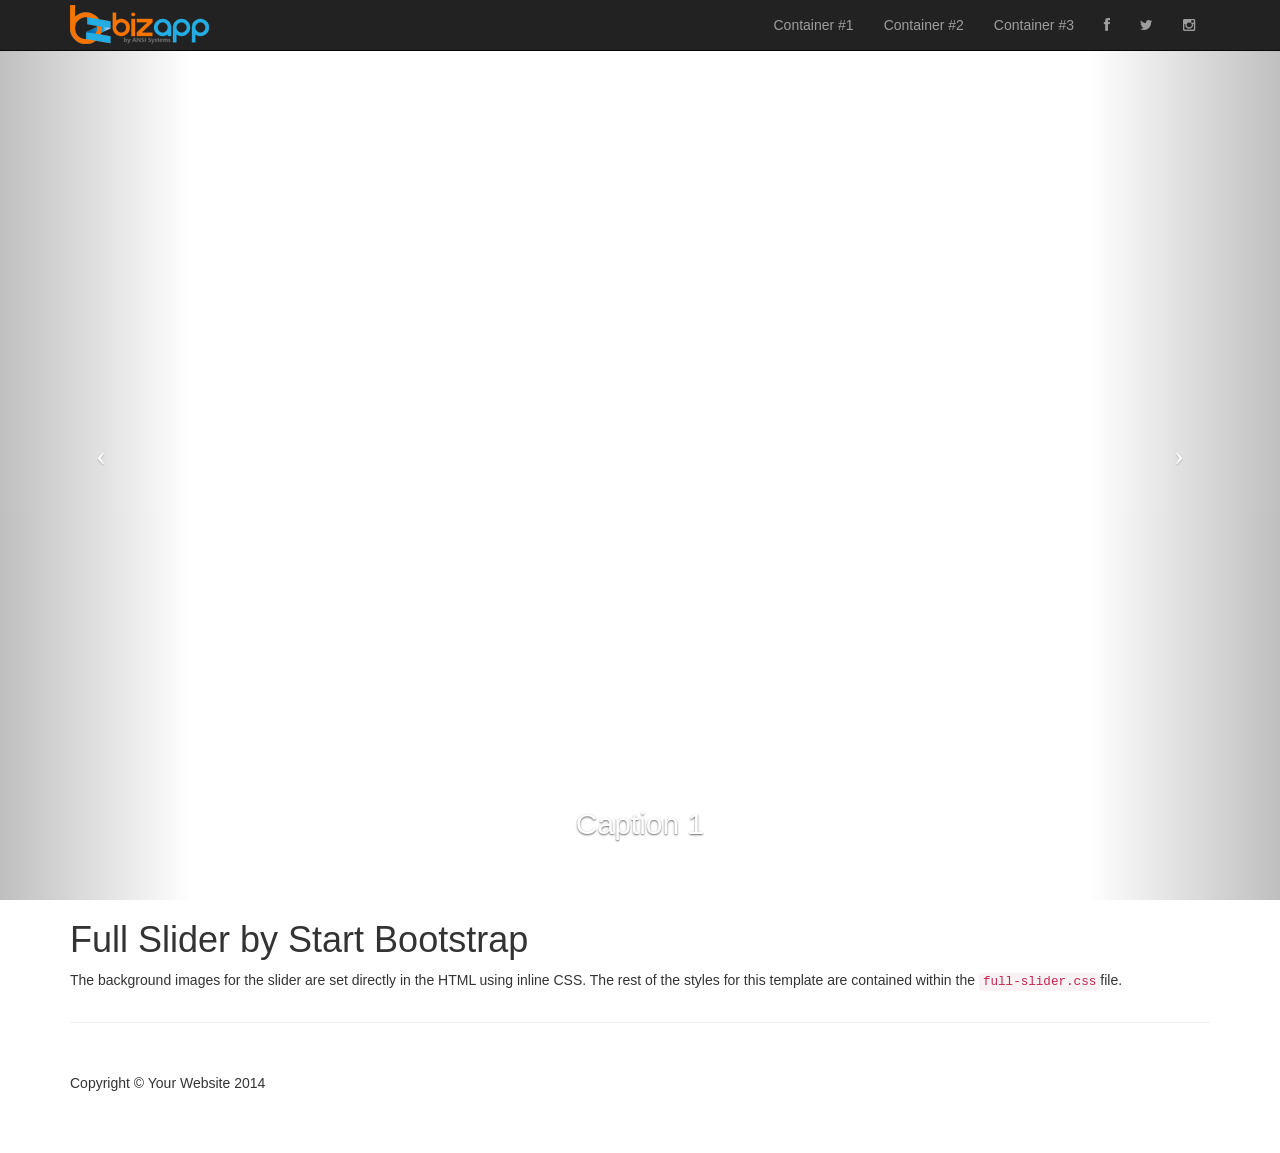
<file: templates/template_02/index.html>
<!DOCTYPE html>
<html lang="en">

<head>
    <meta charset="utf-8">
    <meta http-equiv="X-UA-Compatible" content="IE=edge">
    <meta name="viewport" content="width=device-width, initial-scale=1">
    <meta name="description" content="">
    <meta name="author" content="">
    <title>Template #2</title>
    <!-- Bootstrap Core CSS -->
    <link href="css/bootstrap.min.css" rel="stylesheet">
    <!-- Custom CSS -->
    <link href="css/full-slider.css" rel="stylesheet">
    <link href="../../css/font-awesome.min.css" rel="stylesheet">
    <!-- HTML5 Shim and Respond.js IE8 support of HTML5 elements and media queries -->
    <!-- WARNING: Respond.js doesn't work if you view the page via file:// -->
    <!--[if lt IE 9]>
        <script src="https://oss.maxcdn.com/libs/html5shiv/3.7.0/html5shiv.js"></script>
        <script src="https://oss.maxcdn.com/libs/respond.js/1.4.2/respond.min.js"></script>
    <![endif]-->
</head>

<body>
    <!-- Navigation -->
    <nav class="navbar navbar-inverse navbar-fixed-top" role="navigation">
        <div class="container">
            <!-- Brand and toggle get grouped for better mobile display -->
            <div class="navbar-header">
                <button type="button" class="navbar-toggle" data-toggle="collapse" data-target="#bs-example-navbar-collapse-1"> <span class="sr-only">Toggle navigation</span> <span class="icon-bar"></span> <span class="icon-bar"></span> <span class="icon-bar"></span> </button>
                <a class="navbar-brand" href="#"><img src="../../images/home/bizapp_logo.png"></a>
            </div>
            <!-- Collect the nav links, forms, and other content for toggling -->
            <div class="collapse navbar-collapse" id="bs-example-navbar-collapse-1">
                <ul class="nav navbar-nav">
                    <li> <a href="#cont-1">Container #1</a> </li>
                    <li> <a href="#cont-2">Container #2</a> </li>
                    <li> <a href="#cont-3">Container #3</a> </li>
                    <li style="float:right"> <a href="#"><i class="fa fa-instagram"></i></a> </li>
                    <li style="float:right"> <a href="#"><i class="fa fa-twitter"></i></a> </li>
                    <li style="float:right"> <a href="#"><i class="fa fa-facebook"></i></a> </li>
                </ul>
            </div>
            <!-- /.navbar-collapse -->
        </div>
        <!-- /.container -->
    </nav>
    <!-- Full Page Image Background Carousel Header -->
    <header id="myCarousel" class="carousel slide">
        <!-- Indicators -->
        <ol class="carousel-indicators">
            <li data-target="#myCarousel" data-slide-to="0" class="active"></li>
            <li data-target="#myCarousel" data-slide-to="1"></li>
            <li data-target="#myCarousel" data-slide-to="2"></li>
        </ol>
        <!-- Wrapper for Slides -->
        <div class="carousel-inner">
            <div class="item active">
                <!-- Set the first background image using inline CSS below. -->
                <div class="fill" style="background-image:url('http://placehold.it/1900x1080&text=Slide One');"></div>
                <div class="carousel-caption">
                    <h2>Caption 1</h2> </div>
            </div>
            <div class="item">
                <!-- Set the second background image using inline CSS below. -->
                <div class="fill" style="background-image:url('http://placehold.it/1900x1080&text=Slide Two');"></div>
                <div class="carousel-caption">
                    <h2>Caption 2</h2> </div>
            </div>
            <div class="item">
                <!-- Set the third background image using inline CSS below. -->
                <div class="fill" style="background-image:url('http://placehold.it/1900x1080&text=Slide Three');"></div>
                <div class="carousel-caption">
                    <h2>Caption 3</h2> </div>
            </div>
        </div>
        <!-- Controls -->
        <a class="left carousel-control" href="#myCarousel" data-slide="prev"> <span class="icon-prev"></span> </a>
        <a class="right carousel-control" href="#myCarousel" data-slide="next"> <span class="icon-next"></span> </a>
    </header>
    <!-- Page Content -->
    <div class="container">
        <div class="row">
            <div class="col-lg-12">
                <h1>Full Slider by Start Bootstrap</h1>
                <p>The background images for the slider are set directly in the HTML using inline CSS. The rest of the styles for this template are contained within the <code>full-slider.css</code>file.</p>
            </div>
        </div>
        <hr>
        <!-- Footer -->
        <footer>
            <div class="row">
                <div class="col-lg-12">
                    <p>Copyright &copy; Your Website 2014</p>
                </div>
            </div>
            <!-- /.row -->
        </footer>
    </div>
    <!-- /.container -->
    <!-- jQuery -->
    <script src="js/jquery.js"></script>
    <!-- Bootstrap Core JavaScript -->
    <script src="js/bootstrap.min.js"></script>
    <!-- Script to Activate the Carousel -->
    <script>
        $('.carousel').carousel({
            interval: 5000 //changes the speed
        })
    </script>
</body>

</html>
</file>
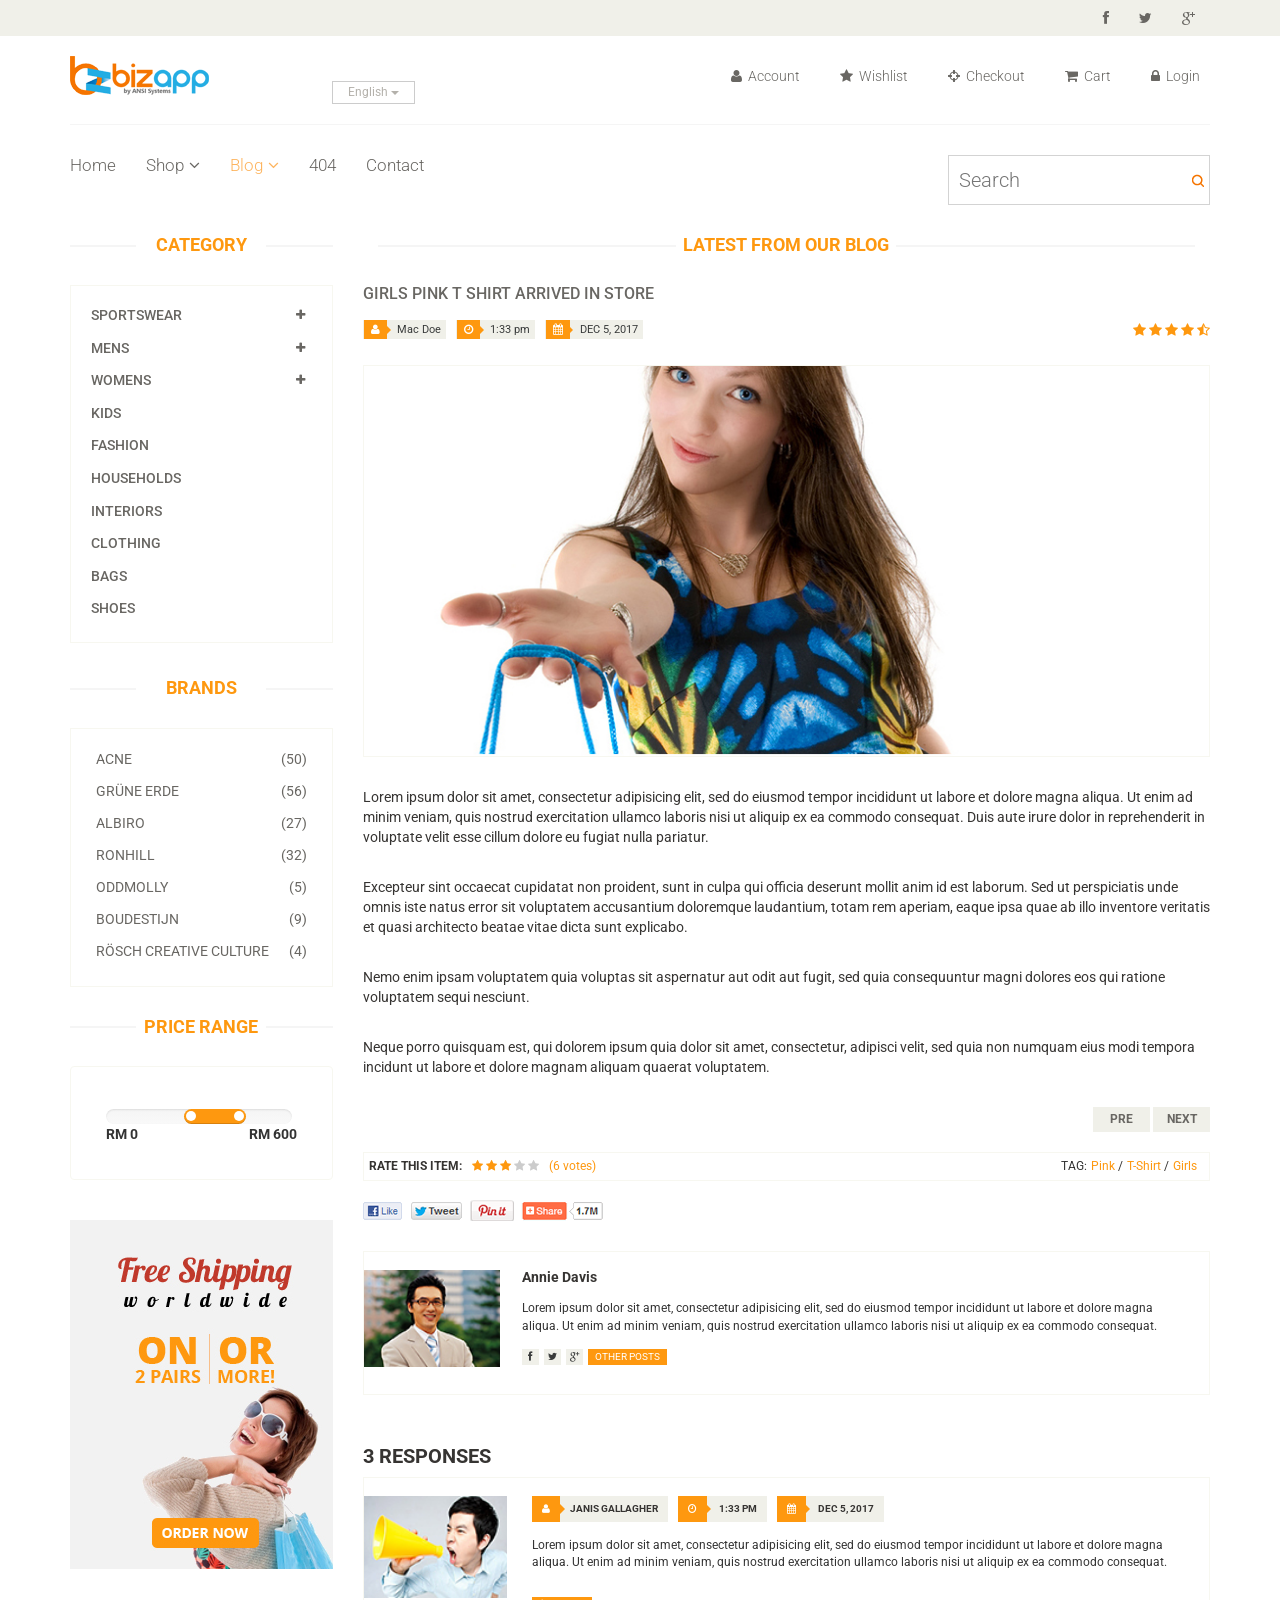
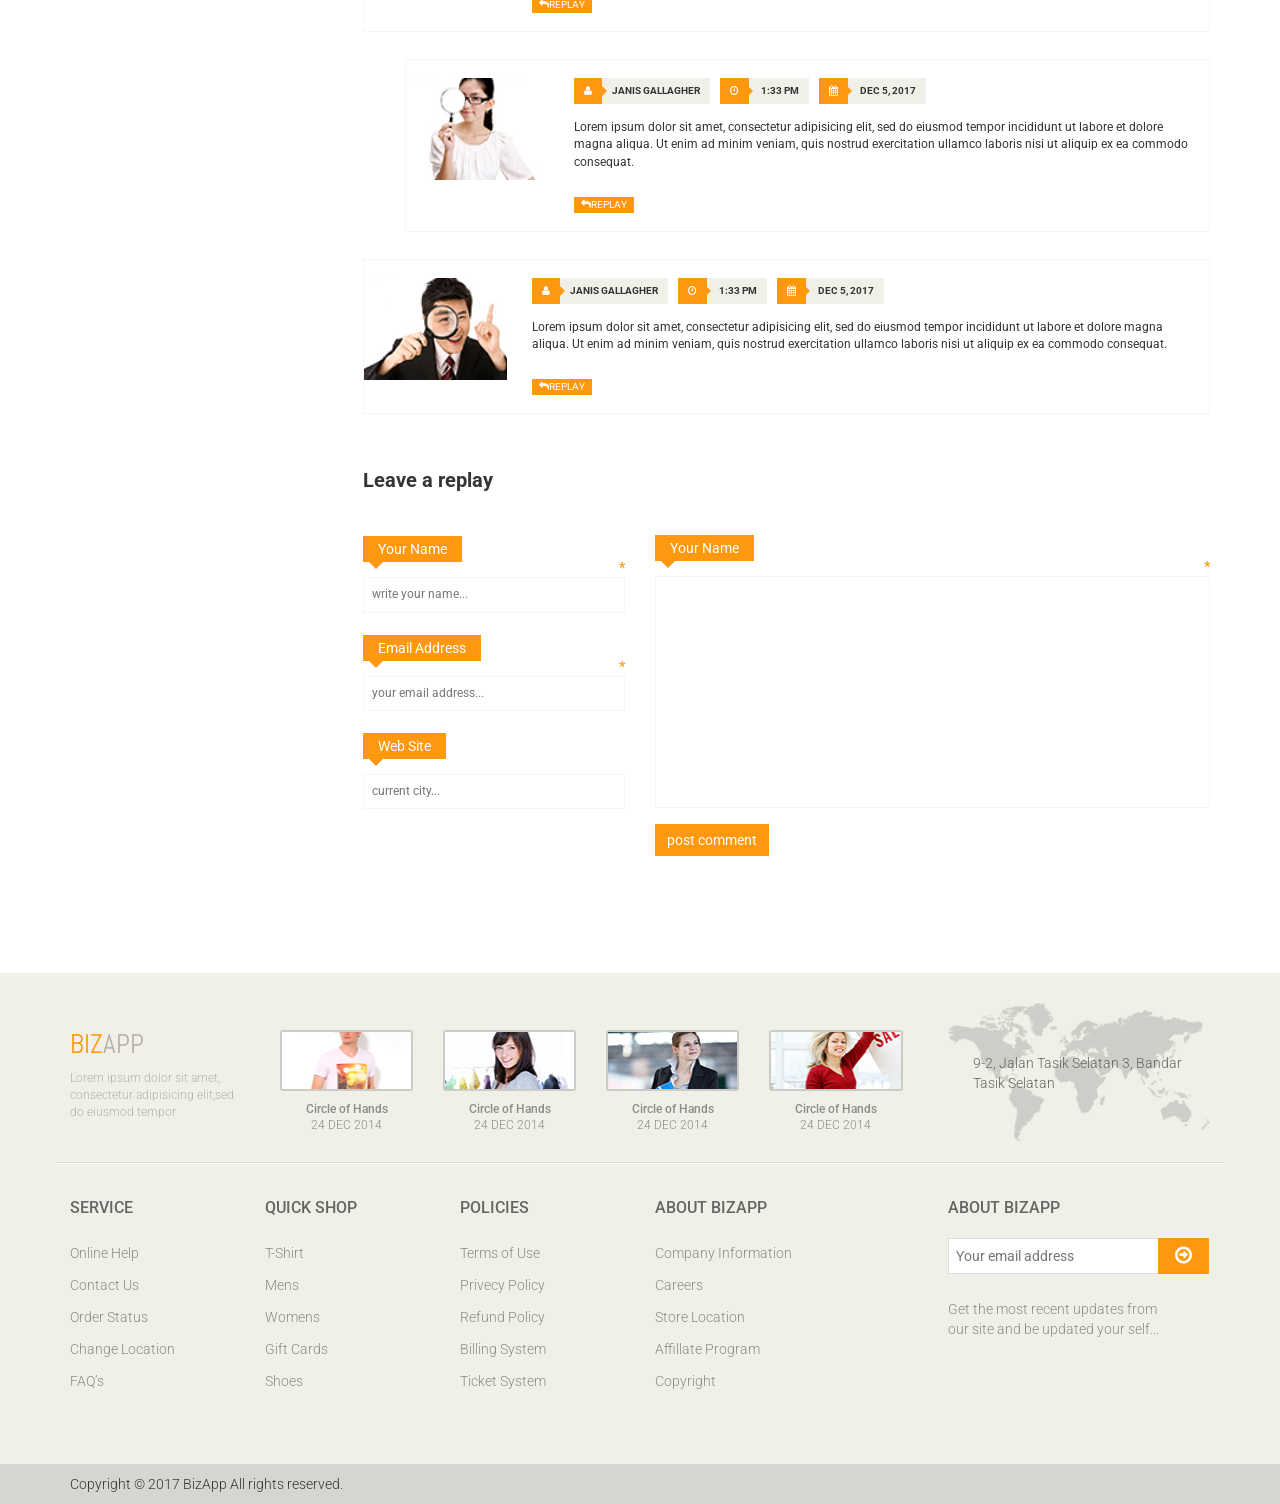
<file: blog-single.html>
<!DOCTYPE html>
<html lang="en">

<head>
    <meta charset="utf-8">
    <meta name="viewport" content="width=device-width, initial-scale=1.0">
    <meta name="description" content="">
    <meta name="author" content="">
    <title>Blog Single | BizApp</title>
    <link href="css/bootstrap.min.css" rel="stylesheet">
    <link href="css/font-awesome.min.css" rel="stylesheet">
    <link href="css/prettyPhoto.css" rel="stylesheet">
    <link href="css/price-range.css" rel="stylesheet">
    <link href="css/animate.css" rel="stylesheet">
    <link href="css/main.css" rel="stylesheet">
    <link href="css/responsive.css" rel="stylesheet">
    <!--[if lt IE 9]>
    <script src="js/html5shiv.js"></script>
    <script src="js/respond.min.js"></script>
    <![endif]-->
    <link rel="shortcut icon" href="images/ico/favicon.ico">
    <link rel="apple-touch-icon-precomposed" sizes="144x144" href="images/ico/apple-touch-icon-144-precomposed.png">
    <link rel="apple-touch-icon-precomposed" sizes="114x114" href="images/ico/apple-touch-icon-114-precomposed.png">
    <link rel="apple-touch-icon-precomposed" sizes="72x72" href="images/ico/apple-touch-icon-72-precomposed.png">
    <link rel="apple-touch-icon-precomposed" href="images/ico/apple-touch-icon-57-precomposed.png"> </head>
<!--/head-->

<body>
    <header id="header">
        <!--header-->
        <div class="header_top">
            <!--header_top-->
            <div class="container">
                <div class="row">
                    <div class="col-sm-6">
                        <!--
                        <div class="contactinfo">
    <ul class="nav nav-pills">
        <li><a href=""><i class="fa fa-phone"></i> +2 95 01 88 821</a></li>
        <li><a href=""><i class="fa fa-envelope"></i> info@domain.com</a></li>
    </ul>
</div>
--></div>
                    <div class="col-sm-6">
                        <div class="social-icons pull-right">
                            <ul class="nav navbar-nav">
                                <li><a href=""><i class="fa fa-facebook"></i></a></li>
                                <li><a href=""><i class="fa fa-twitter"></i></a></li>
                                
                                <li><a href=""><i class="fa fa-google-plus"></i></a></li>
                            </ul>
                        </div>
                    </div>
                </div>
            </div>
        </div>
        <!--/header_top-->
        <div class="header-middle">
            <!--header-middle-->
            <div class="container">
                <div class="row">
                    <div class="col-sm-4">
                        <div class="logo pull-left">
                            <a href="index.html"><img src="images/home/bizapp_logo.png" alt="" /></a>
                        </div>
                        <div class="btn-group pull-right">
                            <div class="btn-group">
                                <button type="button" class="btn btn-default dropdown-toggle usa" data-toggle="dropdown"> English <span class="caret"></span> </button>
                                <ul class="dropdown-menu">
                                    <li><a href="">Bahasa Malaysia</a></li>
                                </ul>
                            </div>
                            <!--
                            <div class="btn-group">
                                <button type="button" class="btn btn-default dropdown-toggle usa" data-toggle="dropdown"> DOLLAR <span class="caret"></span> </button>
                                <ul class="dropdown-menu">
                                    <li><a href="">Canadian Dollar</a></li>
                                    <li><a href="">Pound</a></li>
                                </ul>
                            </div>
--></div>
                    </div>
                    <div class="col-sm-8">
                        <div class="shop-menu pull-right">
                            <ul class="nav navbar-nav">
                                <li><a href=""><i class="fa fa-user"></i> Account</a></li>
                                <li><a href=""><i class="fa fa-star"></i> Wishlist</a></li>
                                <li><a href="checkout.html"><i class="fa fa-crosshairs"></i> Checkout</a></li>
                                <li><a href="cart.html"><i class="fa fa-shopping-cart"></i> Cart</a></li>
                                <li><a href="login.html"><i class="fa fa-lock"></i> Login</a></li>
                            </ul>
                        </div>
                    </div>
                </div>
            </div>
        </div>
        <!--/header-middle-->
        <div class="header-bottom">
            <!--header-bottom-->
            <div class="container">
                <div class="row">
                    <div class="col-sm-9">
                        <div class="navbar-header">
                            <button type="button" class="navbar-toggle" data-toggle="collapse" data-target=".navbar-collapse"> <span class="sr-only">Toggle navigation</span> <span class="icon-bar"></span> <span class="icon-bar"></span> <span class="icon-bar"></span> </button>
                        </div>
                        <div class="mainmenu pull-left">
                            <ul class="nav navbar-nav collapse navbar-collapse">
                                <li><a href="index.html">Home</a></li>
                                <li class="dropdown"><a href="#">Shop<i class="fa fa-angle-down"></i></a>
                                    <ul role="menu" class="sub-menu">
                                        <li><a href="shop.html">Products</a></li>
                                        <li><a href="product-details.html">Product Details</a></li>
                                        <li><a href="checkout.html">Checkout</a></li>
                                        <li><a href="cart.html">Cart</a></li>
                                        <li><a href="login.html">Login</a></li>
                                    </ul>
                                </li>
                                <li class="dropdown"><a href="#" class="active">Blog<i class="fa fa-angle-down"></i></a>
                                    <ul role="menu" class="sub-menu">
                                        <li><a href="blog.html">Blog List</a></li>
                                        <li><a href="blog-single.html" class="active">Blog Single</a></li>
                                    </ul>
                                </li>
                                <li><a href="404.html">404</a></li>
                                <li><a href="contact-us.html">Contact</a></li>
                            </ul>
                        </div>
                    </div>
                    <div class="col-sm-3">
                        <div class="search_box pull-right">
                            <input type="text" placeholder="Search" /> </div>
                    </div>
                </div>
            </div>
        </div>
        <!--/header-bottom-->
    </header>
    <!--/header-->
    <section>
        <div class="container">
            <div class="row">
                <div class="col-sm-3">
                    <div class="left-sidebar">
                        <h2>Category</h2>
                        <div class="panel-group category-products" id="accordian">
                            <!--category-productsr-->
                            <div class="panel panel-default">
                                <div class="panel-heading">
                                    <h4 class="panel-title">
										<a data-toggle="collapse" data-parent="#accordian" href="#sportswear">
											<span class="badge pull-right"><i class="fa fa-plus"></i></span>
											Sportswear
										</a>
									</h4> </div>
                                <div id="sportswear" class="panel-collapse collapse">
                                    <div class="panel-body">
                                        <ul>
                                            <li><a href="">Nike </a></li>
                                            <li><a href="">Under Armour </a></li>
                                            <li><a href="">Adidas </a></li>
                                            <li><a href="">Puma</a></li>
                                            <li><a href="">ASICS </a></li>
                                        </ul>
                                    </div>
                                </div>
                            </div>
                            <div class="panel panel-default">
                                <div class="panel-heading">
                                    <h4 class="panel-title">
										<a data-toggle="collapse" data-parent="#accordian" href="#mens">
											<span class="badge pull-right"><i class="fa fa-plus"></i></span>
											Mens
										</a>
									</h4> </div>
                                <div id="mens" class="panel-collapse collapse">
                                    <div class="panel-body">
                                        <ul>
                                            <li><a href="">Fendi</a></li>
                                            <li><a href="">Guess</a></li>
                                            <li><a href="">Valentino</a></li>
                                            <li><a href="">Dior</a></li>
                                            <li><a href="">Versace</a></li>
                                            <li><a href="">Armani</a></li>
                                            <li><a href="">Prada</a></li>
                                            <li><a href="">Dolce and Gabbana</a></li>
                                            <li><a href="">Chanel</a></li>
                                            <li><a href="">Gucci</a></li>
                                        </ul>
                                    </div>
                                </div>
                            </div>
                            <div class="panel panel-default">
                                <div class="panel-heading">
                                    <h4 class="panel-title">
										<a data-toggle="collapse" data-parent="#accordian" href="#womens">
											<span class="badge pull-right"><i class="fa fa-plus"></i></span>
											Womens
										</a>
									</h4> </div>
                                <div id="womens" class="panel-collapse collapse">
                                    <div class="panel-body">
                                        <ul>
                                            <li><a href="">Fendi</a></li>
                                            <li><a href="">Guess</a></li>
                                            <li><a href="">Valentino</a></li>
                                            <li><a href="">Dior</a></li>
                                            <li><a href="">Versace</a></li>
                                        </ul>
                                    </div>
                                </div>
                            </div>
                            <div class="panel panel-default">
                                <div class="panel-heading">
                                    <h4 class="panel-title"><a href="#">Kids</a></h4> </div>
                            </div>
                            <div class="panel panel-default">
                                <div class="panel-heading">
                                    <h4 class="panel-title"><a href="#">Fashion</a></h4> </div>
                            </div>
                            <div class="panel panel-default">
                                <div class="panel-heading">
                                    <h4 class="panel-title"><a href="#">Households</a></h4> </div>
                            </div>
                            <div class="panel panel-default">
                                <div class="panel-heading">
                                    <h4 class="panel-title"><a href="#">Interiors</a></h4> </div>
                            </div>
                            <div class="panel panel-default">
                                <div class="panel-heading">
                                    <h4 class="panel-title"><a href="#">Clothing</a></h4> </div>
                            </div>
                            <div class="panel panel-default">
                                <div class="panel-heading">
                                    <h4 class="panel-title"><a href="#">Bags</a></h4> </div>
                            </div>
                            <div class="panel panel-default">
                                <div class="panel-heading">
                                    <h4 class="panel-title"><a href="#">Shoes</a></h4> </div>
                            </div>
                        </div>
                        <!--/category-products-->
                        <div class="brands_products">
                            <!--brands_products-->
                            <h2>Brands</h2>
                            <div class="brands-name">
                                <ul class="nav nav-pills nav-stacked">
                                    <li>
                                        <a href=""> <span class="pull-right">(50)</span>Acne</a>
                                    </li>
                                    <li>
                                        <a href=""> <span class="pull-right">(56)</span>Grüne Erde</a>
                                    </li>
                                    <li>
                                        <a href=""> <span class="pull-right">(27)</span>Albiro</a>
                                    </li>
                                    <li>
                                        <a href=""> <span class="pull-right">(32)</span>Ronhill</a>
                                    </li>
                                    <li>
                                        <a href=""> <span class="pull-right">(5)</span>Oddmolly</a>
                                    </li>
                                    <li>
                                        <a href=""> <span class="pull-right">(9)</span>Boudestijn</a>
                                    </li>
                                    <li>
                                        <a href=""> <span class="pull-right">(4)</span>Rösch creative culture</a>
                                    </li>
                                </ul>
                            </div>
                        </div>
                        <!--/brands_products-->
                        <div class="price-range">
                            <!--price-range-->
                            <h2>Price Range</h2>
                            <div class="well">
                                <input type="text" class="span2" value="" data-slider-min="0" data-slider-max="600" data-slider-step="5" data-slider-value="[250,450]" id="sl2">
                                <br /> <b>RM 0</b> <b class="pull-right">RM 600</b> </div>
                        </div>
                        <!--/price-range-->
                        <div class="shipping text-center">
                            <!--shipping--><img src="images/home/shipping.jpg" alt="" /> </div>
                        <!--/shipping-->
                    </div>
                </div>
                <div class="col-sm-9">
                    <div class="blog-post-area">
                        <h2 class="title text-center">Latest From our Blog</h2>
                        <div class="single-blog-post">
                            <h3>Girls Pink T Shirt arrived in store</h3>
                            <div class="post-meta">
                                <ul>
                                    <li><i class="fa fa-user"></i> Mac Doe</li>
                                    <li><i class="fa fa-clock-o"></i> 1:33 pm</li>
                                    <li><i class="fa fa-calendar"></i> DEC 5, 2017</li>
                                </ul> <span>
									<i class="fa fa-star"></i>
									<i class="fa fa-star"></i>
									<i class="fa fa-star"></i>
									<i class="fa fa-star"></i>
									<i class="fa fa-star-half-o"></i>
								</span> </div>
                            <a href=""> <img src="images/blog/blog-one.jpg" alt=""> </a>
                            <p> Lorem ipsum dolor sit amet, consectetur adipisicing elit, sed do eiusmod tempor incididunt ut labore et dolore magna aliqua. Ut enim ad minim veniam, quis nostrud exercitation ullamco laboris nisi ut aliquip ex ea commodo consequat. Duis aute irure dolor in reprehenderit in voluptate velit esse cillum dolore eu fugiat nulla pariatur.</p>
                            <br>
                            <p> Excepteur sint occaecat cupidatat non proident, sunt in culpa qui officia deserunt mollit anim id est laborum. Sed ut perspiciatis unde omnis iste natus error sit voluptatem accusantium doloremque laudantium, totam rem aperiam, eaque ipsa quae ab illo inventore veritatis et quasi architecto beatae vitae dicta sunt explicabo.</p>
                            <br>
                            <p> Nemo enim ipsam voluptatem quia voluptas sit aspernatur aut odit aut fugit, sed quia consequuntur magni dolores eos qui ratione voluptatem sequi nesciunt.</p>
                            <br>
                            <p> Neque porro quisquam est, qui dolorem ipsum quia dolor sit amet, consectetur, adipisci velit, sed quia non numquam eius modi tempora incidunt ut labore et dolore magnam aliquam quaerat voluptatem. </p>
                            <div class="pager-area">
                                <ul class="pager pull-right">
                                    <li><a href="#">Pre</a></li>
                                    <li><a href="#">Next</a></li>
                                </ul>
                            </div>
                        </div>
                    </div>
                    <!--/blog-post-area-->
                    <div class="rating-area">
                        <ul class="ratings">
                            <li class="rate-this">Rate this item:</li>
                            <li> <i class="fa fa-star color"></i> <i class="fa fa-star color"></i> <i class="fa fa-star color"></i> <i class="fa fa-star"></i> <i class="fa fa-star"></i> </li>
                            <li class="color">(6 votes)</li>
                        </ul>
                        <ul class="tag">
                            <li>TAG:</li>
                            <li><a class="color" href="">Pink <span>/</span></a></li>
                            <li><a class="color" href="">T-Shirt <span>/</span></a></li>
                            <li><a class="color" href="">Girls</a></li>
                        </ul>
                    </div>
                    <!--/rating-area-->
                    <div class="socials-share">
                        <a href=""><img src="images/blog/socials.png" alt=""></a>
                    </div>
                    <!--/socials-share-->
                    <div class="media commnets">
                        <a class="pull-left" href="#"> <img class="media-object" src="images/blog/man-one.jpg" alt=""> </a>
                        <div class="media-body">
                            <h4 class="media-heading">Annie Davis</h4>
                            <p>Lorem ipsum dolor sit amet, consectetur adipisicing elit, sed do eiusmod tempor incididunt ut labore et dolore magna aliqua. Ut enim ad minim veniam, quis nostrud exercitation ullamco laboris nisi ut aliquip ex ea commodo consequat.</p>
                            <div class="blog-socials">
                                <ul>
                                    <li><a href=""><i class="fa fa-facebook"></i></a></li>
                                    <li><a href=""><i class="fa fa-twitter"></i></a></li>
                                    <li><a href=""><i class="fa fa-google-plus"></i></a></li>
                                </ul> <a class="btn btn-primary" href="">Other Posts</a> </div>
                        </div>
                    </div>
                    <!--Comments-->
                    <div class="response-area">
                        <h2>3 RESPONSES</h2>
                        <ul class="media-list">
                            <li class="media">
                                <a class="pull-left" href="#"> <img class="media-object" src="images/blog/man-two.jpg" alt=""> </a>
                                <div class="media-body">
                                    <ul class="sinlge-post-meta">
                                        <li><i class="fa fa-user"></i>Janis Gallagher</li>
                                        <li><i class="fa fa-clock-o"></i> 1:33 pm</li>
                                        <li><i class="fa fa-calendar"></i> DEC 5, 2017</li>
                                    </ul>
                                    <p>Lorem ipsum dolor sit amet, consectetur adipisicing elit, sed do eiusmod tempor incididunt ut labore et dolore magna aliqua. Ut enim ad minim veniam, quis nostrud exercitation ullamco laboris nisi ut aliquip ex ea commodo consequat.</p> <a class="btn btn-primary" href=""><i class="fa fa-reply"></i>Replay</a> </div>
                            </li>
                            <li class="media second-media">
                                <a class="pull-left" href="#"> <img class="media-object" src="images/blog/man-three.jpg" alt=""> </a>
                                <div class="media-body">
                                    <ul class="sinlge-post-meta">
                                        <li><i class="fa fa-user"></i>Janis Gallagher</li>
                                        <li><i class="fa fa-clock-o"></i> 1:33 pm</li>
                                        <li><i class="fa fa-calendar"></i> DEC 5, 2017</li>
                                    </ul>
                                    <p>Lorem ipsum dolor sit amet, consectetur adipisicing elit, sed do eiusmod tempor incididunt ut labore et dolore magna aliqua. Ut enim ad minim veniam, quis nostrud exercitation ullamco laboris nisi ut aliquip ex ea commodo consequat.</p> <a class="btn btn-primary" href=""><i class="fa fa-reply"></i>Replay</a> </div>
                            </li>
                            <li class="media">
                                <a class="pull-left" href="#"> <img class="media-object" src="images/blog/man-four.jpg" alt=""> </a>
                                <div class="media-body">
                                    <ul class="sinlge-post-meta">
                                        <li><i class="fa fa-user"></i>Janis Gallagher</li>
                                        <li><i class="fa fa-clock-o"></i> 1:33 pm</li>
                                        <li><i class="fa fa-calendar"></i> DEC 5, 2017</li>
                                    </ul>
                                    <p>Lorem ipsum dolor sit amet, consectetur adipisicing elit, sed do eiusmod tempor incididunt ut labore et dolore magna aliqua. Ut enim ad minim veniam, quis nostrud exercitation ullamco laboris nisi ut aliquip ex ea commodo consequat.</p> <a class="btn btn-primary" href=""><i class="fa fa-reply"></i>Replay</a> </div>
                            </li>
                        </ul>
                    </div>
                    <!--/Response-area-->
                    <div class="replay-box">
                        <div class="row">
                            <div class="col-sm-4">
                                <h2>Leave a replay</h2>
                                <form>
                                    <div class="blank-arrow">
                                        <label>Your Name</label>
                                    </div> <span>*</span>
                                    <input type="text" placeholder="write your name...">
                                    <div class="blank-arrow">
                                        <label>Email Address</label>
                                    </div> <span>*</span>
                                    <input type="email" placeholder="your email address...">
                                    <div class="blank-arrow">
                                        <label>Web Site</label>
                                    </div>
                                    <input type="email" placeholder="current city..."> </form>
                            </div>
                            <div class="col-sm-8">
                                <div class="text-area">
                                    <div class="blank-arrow">
                                        <label>Your Name</label>
                                    </div> <span>*</span>
                                    <textarea name="message" rows="11"></textarea> <a class="btn btn-primary" href="">post comment</a> </div>
                            </div>
                        </div>
                    </div>
                    <!--/Repaly Box-->
                </div>
            </div>
        </div>
    </section>
    <footer id="footer">
        <!--Footer-->
        <div class="footer-top">
            <div class="container">
                <div class="row">
                    <div class="col-sm-2">
                        <div class="companyinfo">
                            <h2><span>biz</span>app</h2>
                            <p>Lorem ipsum dolor sit amet, consectetur adipisicing elit,sed do eiusmod tempor</p>
                        </div>
                    </div>
                    <div class="col-sm-7">
                        <div class="col-sm-3">
                            <div class="video-gallery text-center">
                                <a href="#">
                                    <div class="iframe-img"> <img src="images/home/iframe1.png" alt="" /> </div>
                                    <div class="overlay-icon"> <i class="fa fa-play-circle-o"></i> </div>
                                </a>
                                <p>Circle of Hands</p>
                                <h2>24 DEC 2014</h2> </div>
                        </div>
                        <div class="col-sm-3">
                            <div class="video-gallery text-center">
                                <a href="#">
                                    <div class="iframe-img"> <img src="images/home/iframe2.png" alt="" /> </div>
                                    <div class="overlay-icon"> <i class="fa fa-play-circle-o"></i> </div>
                                </a>
                                <p>Circle of Hands</p>
                                <h2>24 DEC 2014</h2> </div>
                        </div>
                        <div class="col-sm-3">
                            <div class="video-gallery text-center">
                                <a href="#">
                                    <div class="iframe-img"> <img src="images/home/iframe3.png" alt="" /> </div>
                                    <div class="overlay-icon"> <i class="fa fa-play-circle-o"></i> </div>
                                </a>
                                <p>Circle of Hands</p>
                                <h2>24 DEC 2014</h2> </div>
                        </div>
                        <div class="col-sm-3">
                            <div class="video-gallery text-center">
                                <a href="#">
                                    <div class="iframe-img"> <img src="images/home/iframe4.png" alt="" /> </div>
                                    <div class="overlay-icon"> <i class="fa fa-play-circle-o"></i> </div>
                                </a>
                                <p>Circle of Hands</p>
                                <h2>24 DEC 2014</h2> </div>
                        </div>
                    </div>
                    <div class="col-sm-3">
                        <div class="address"> <img src="images/home/map.png" alt="" />
                            <p>9-2, Jalan Tasik Selatan 3, Bandar Tasik Selatan</p>
                        </div>
                    </div>
                </div>
            </div>
        </div>
        <div class="footer-widget">
            <div class="container">
                <div class="row">
                    <div class="col-sm-2">
                        <div class="single-widget">
                            <h2>Service</h2>
                            <ul class="nav nav-pills nav-stacked">
                                <li><a href="">Online Help</a></li>
                                <li><a href="">Contact Us</a></li>
                                <li><a href="">Order Status</a></li>
                                <li><a href="">Change Location</a></li>
                                <li><a href="">FAQ’s</a></li>
                            </ul>
                        </div>
                    </div>
                    <div class="col-sm-2">
                        <div class="single-widget">
                            <h2>Quick Shop</h2>
                            <ul class="nav nav-pills nav-stacked">
                                <li><a href="">T-Shirt</a></li>
                                <li><a href="">Mens</a></li>
                                <li><a href="">Womens</a></li>
                                <li><a href="">Gift Cards</a></li>
                                <li><a href="">Shoes</a></li>
                            </ul>
                        </div>
                    </div>
                    <div class="col-sm-2">
                        <div class="single-widget">
                            <h2>Policies</h2>
                            <ul class="nav nav-pills nav-stacked">
                                <li><a href="">Terms of Use</a></li>
                                <li><a href="">Privecy Policy</a></li>
                                <li><a href="">Refund Policy</a></li>
                                <li><a href="">Billing System</a></li>
                                <li><a href="">Ticket System</a></li>
                            </ul>
                        </div>
                    </div>
                    <div class="col-sm-2">
                        <div class="single-widget">
                            <h2>About BizApp</h2>
                            <ul class="nav nav-pills nav-stacked">
                                <li><a href="">Company Information</a></li>
                                <li><a href="">Careers</a></li>
                                <li><a href="">Store Location</a></li>
                                <li><a href="">Affillate Program</a></li>
                                <li><a href="">Copyright</a></li>
                            </ul>
                        </div>
                    </div>
                    <div class="col-sm-3 col-sm-offset-1">
                        <div class="single-widget">
                            <h2>About BizApp</h2>
                            <form action="#" class="searchform">
                                <input type="text" placeholder="Your email address" />
                                <button type="submit" class="btn btn-default"><i class="fa fa-arrow-circle-o-right"></i></button>
                                <p>Get the most recent updates from
                                    <br />our site and be updated your self...</p>
                            </form>
                        </div>
                    </div>
                </div>
            </div>
        </div>
        <div class="footer-bottom">
            <div class="container">
                <div class="row">
                    <p class="pull-left">Copyright © 2017 BizApp All rights reserved.</p>
                    <!--                    <p class="pull-right">Designed by <span><a target="_blank" href="http://www.themeum.com">Themeum</a></span></p>-->
                </div>
            </div>
        </div>
    </footer>
    <!--/Footer-->
    <script src="js/jquery.js"></script>
    <script src="js/price-range.js"></script>
    <script src="js/jquery.scrollUp.min.js"></script>
    <script src="js/bootstrap.min.js"></script>
    <script src="js/jquery.prettyPhoto.js"></script>
    <script src="js/main.js"></script>
</body>

</html>
</file>
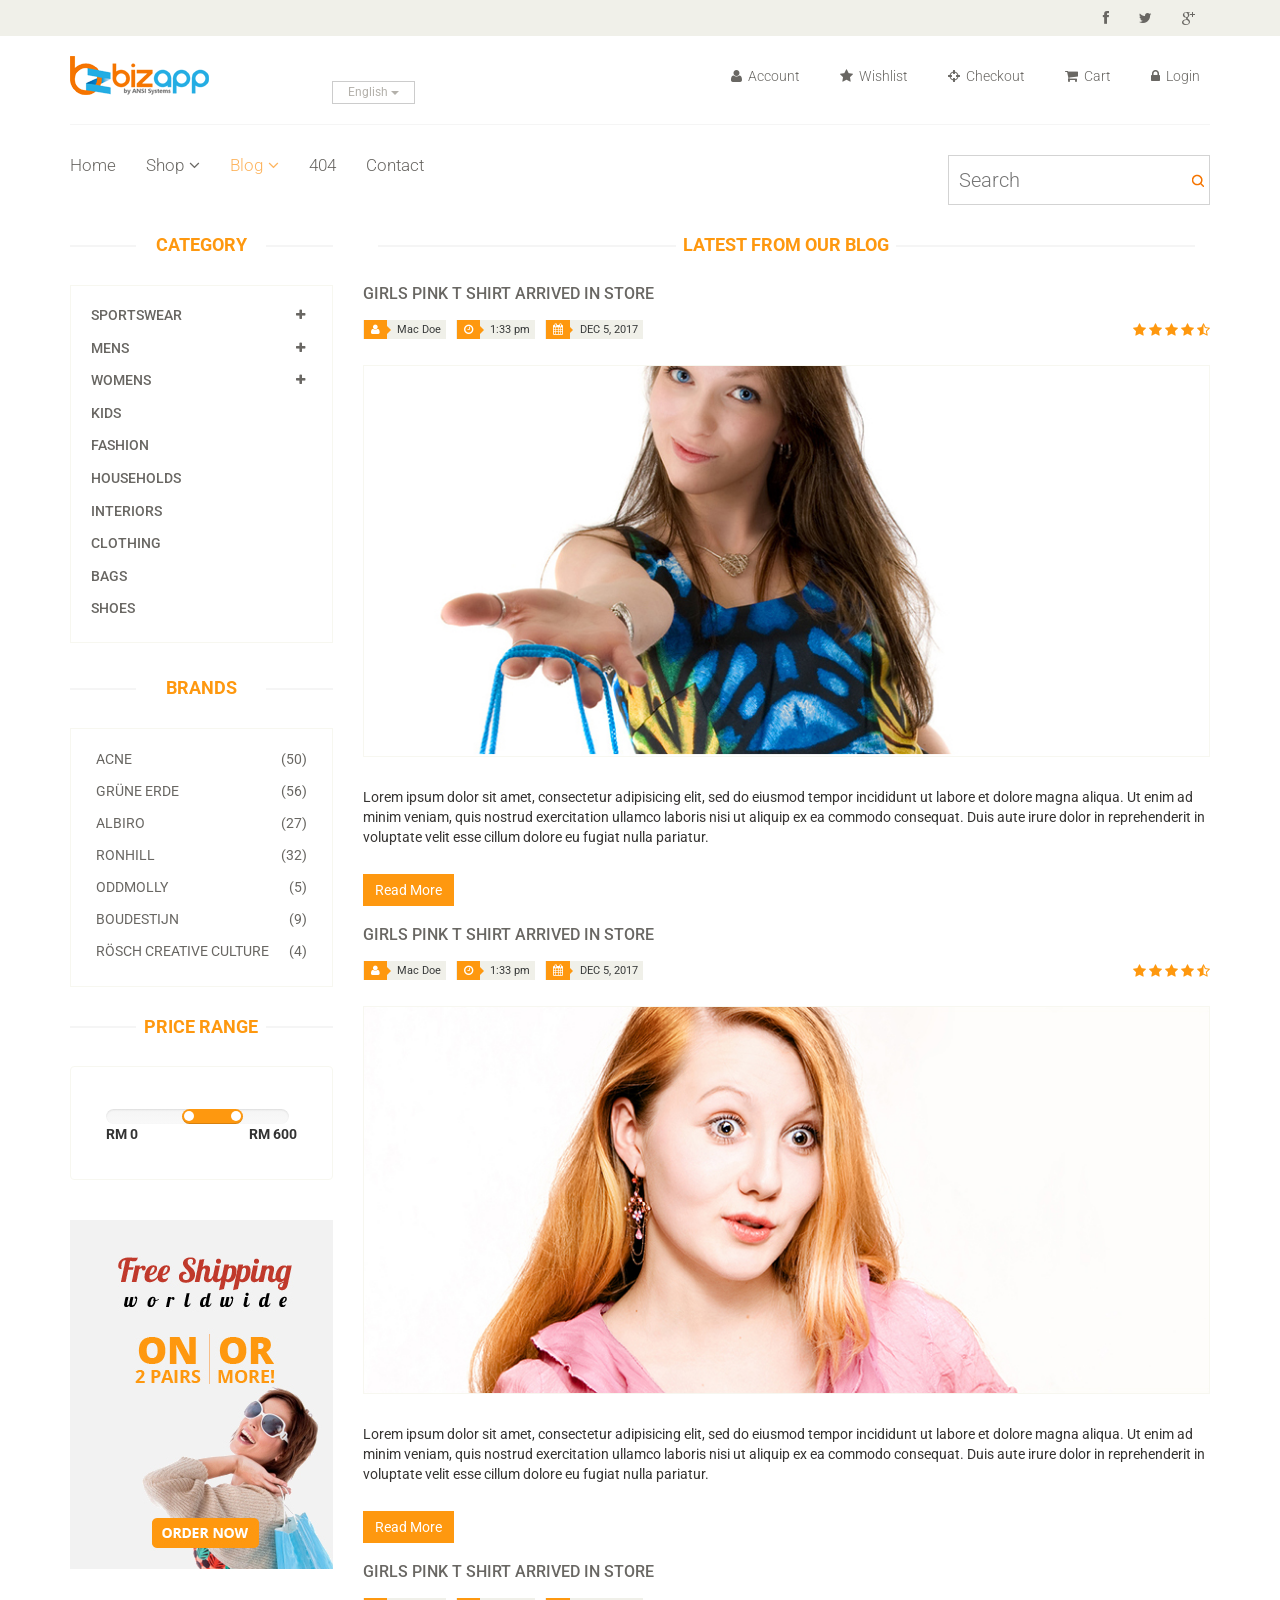
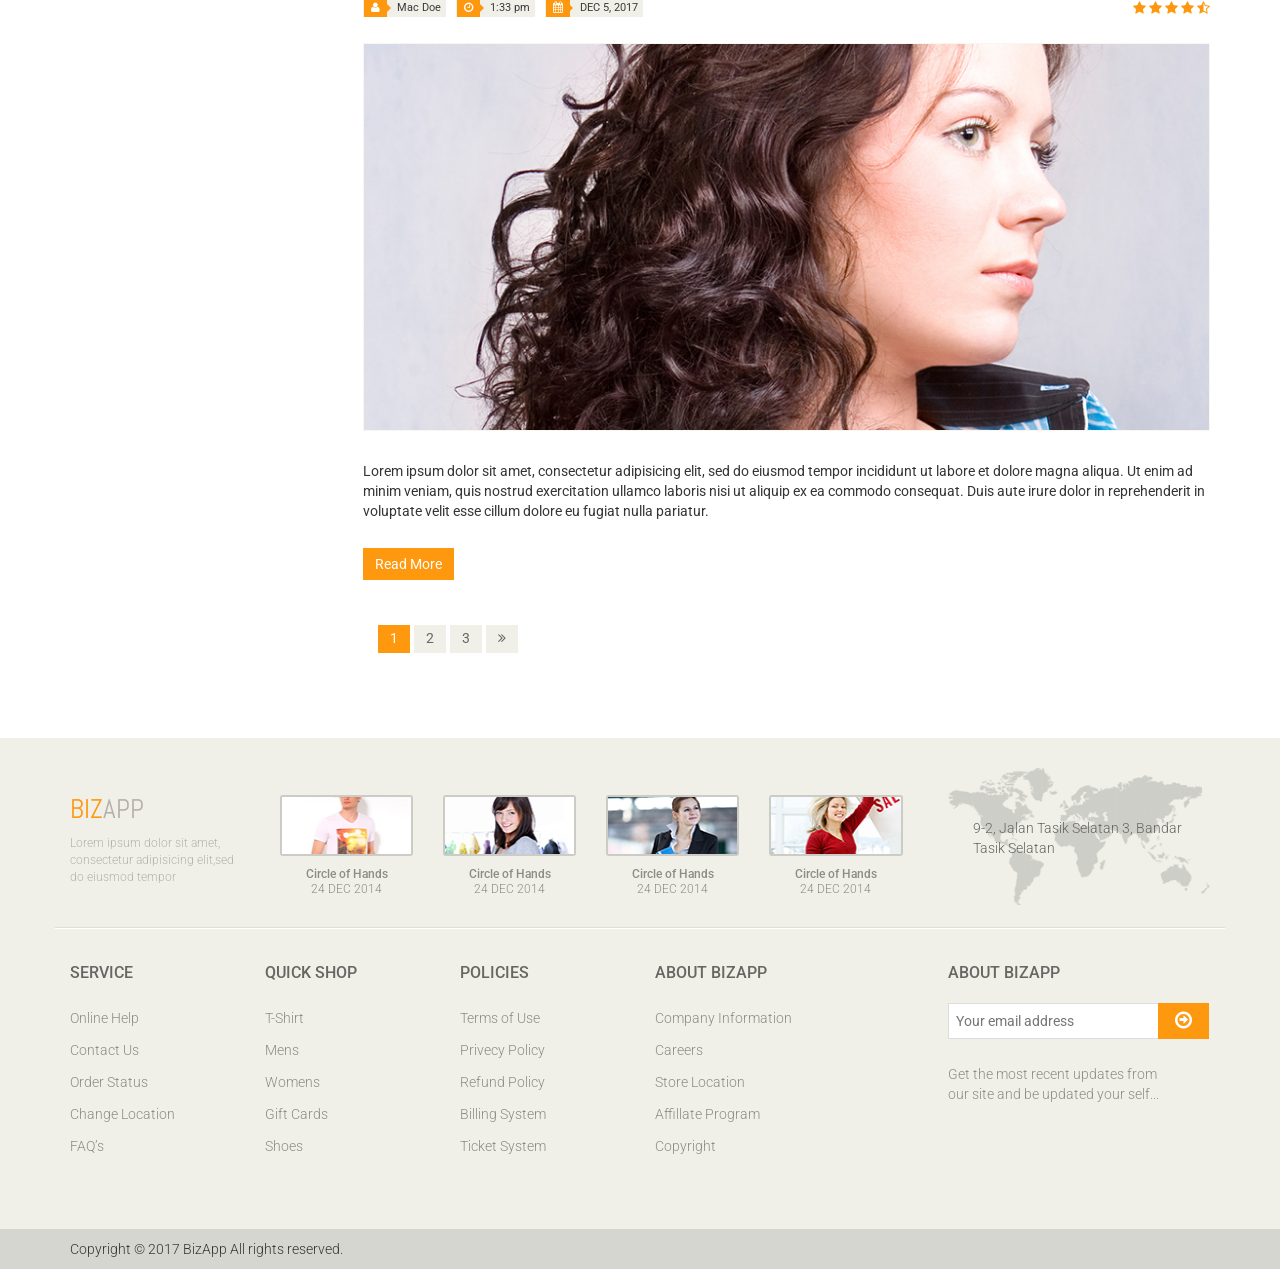
<file: blog.html>
<!DOCTYPE html>
<html lang="en">

<head>
    <meta charset="utf-8">
    <meta name="viewport" content="width=device-width, initial-scale=1.0">
    <meta name="description" content="">
    <meta name="author" content="">
    <title>Blog | BizApp</title>
    <link href="css/bootstrap.min.css" rel="stylesheet">
    <link href="css/font-awesome.min.css" rel="stylesheet">
    <link href="css/prettyPhoto.css" rel="stylesheet">
    <link href="css/price-range.css" rel="stylesheet">
    <link href="css/animate.css" rel="stylesheet">
    <link href="css/main.css" rel="stylesheet">
    <link href="css/responsive.css" rel="stylesheet">
    <!--[if lt IE 9]>
    <script src="js/html5shiv.js"></script>
    <script src="js/respond.min.js"></script>
    <![endif]-->
    <link rel="shortcut icon" href="images/ico/favicon.ico">
    <link rel="apple-touch-icon-precomposed" sizes="144x144" href="images/ico/apple-touch-icon-144-precomposed.png">
    <link rel="apple-touch-icon-precomposed" sizes="114x114" href="images/ico/apple-touch-icon-114-precomposed.png">
    <link rel="apple-touch-icon-precomposed" sizes="72x72" href="images/ico/apple-touch-icon-72-precomposed.png">
    <link rel="apple-touch-icon-precomposed" href="images/ico/apple-touch-icon-57-precomposed.png"> </head>
<!--/head-->

<body>
    <header id="header">
        <!--header-->
        <div class="header_top">
            <!--header_top-->
            <div class="container">
                <div class="row">
                    <div class="col-sm-6">
                        <!--
                        <div class="contactinfo">
    <ul class="nav nav-pills">
        <li><a href=""><i class="fa fa-phone"></i> +2 95 01 88 821</a></li>
        <li><a href=""><i class="fa fa-envelope"></i> info@domain.com</a></li>
    </ul>
</div>
--></div>
                    <div class="col-sm-6">
                        <div class="social-icons pull-right">
                            <ul class="nav navbar-nav">
                                <li><a href=""><i class="fa fa-facebook"></i></a></li>
                                <li><a href=""><i class="fa fa-twitter"></i></a></li>
                                
                                <li><a href=""><i class="fa fa-google-plus"></i></a></li>
                            </ul>
                        </div>
                    </div>
                </div>
            </div>
        </div>
        <!--/header_top-->
        <div class="header-middle">
            <!--header-middle-->
            <div class="container">
                <div class="row">
                    <div class="col-sm-4">
                        <div class="logo pull-left">
                            <a href="index.html"><img src="images/home/bizapp_logo.png" alt="" /></a>
                        </div>
                        <div class="btn-group pull-right">
                            <div class="btn-group">
                                <button type="button" class="btn btn-default dropdown-toggle usa" data-toggle="dropdown"> English <span class="caret"></span> </button>
                                <ul class="dropdown-menu">
                                    <li><a href="">Bahasa Malaysia</a></li>
                                </ul>
                            </div>
                            <!--
                            <div class="btn-group">
                                <button type="button" class="btn btn-default dropdown-toggle usa" data-toggle="dropdown"> DOLLAR <span class="caret"></span> </button>
                                <ul class="dropdown-menu">
                                    <li><a href="">Canadian Dollar</a></li>
                                    <li><a href="">Pound</a></li>
                                </ul>
                            </div>
--></div>
                    </div>
                    <div class="col-sm-8">
                        <div class="shop-menu pull-right">
                            <ul class="nav navbar-nav">
                                <li><a href=""><i class="fa fa-user"></i> Account</a></li>
                                <li><a href=""><i class="fa fa-star"></i> Wishlist</a></li>
                                <li><a href="checkout.html"><i class="fa fa-crosshairs"></i> Checkout</a></li>
                                <li><a href="cart.html"><i class="fa fa-shopping-cart"></i> Cart</a></li>
                                <li><a href="login.html"><i class="fa fa-lock"></i> Login</a></li>
                            </ul>
                        </div>
                    </div>
                </div>
            </div>
        </div>
        <!--/header-middle-->
        <div class="header-bottom">
            <!--header-bottom-->
            <div class="container">
                <div class="row">
                    <div class="col-sm-9">
                        <div class="navbar-header">
                            <button type="button" class="navbar-toggle" data-toggle="collapse" data-target=".navbar-collapse"> <span class="sr-only">Toggle navigation</span> <span class="icon-bar"></span> <span class="icon-bar"></span> <span class="icon-bar"></span> </button>
                        </div>
                        <div class="mainmenu pull-left">
                            <ul class="nav navbar-nav collapse navbar-collapse">
                                <li><a href="index.html">Home</a></li>
                                <li class="dropdown"><a href="#">Shop<i class="fa fa-angle-down"></i></a>
                                    <ul role="menu" class="sub-menu">
                                        <li><a href="shop.html">Products</a></li>
                                        <li><a href="product-details.html">Product Details</a></li>
                                        <li><a href="checkout.html">Checkout</a></li>
                                        <li><a href="cart.html">Cart</a></li>
                                        <li><a href="login.html">Login</a></li>
                                    </ul>
                                </li>
                                <li class="dropdown"><a href="#" class="active">Blog<i class="fa fa-angle-down"></i></a>
                                    <ul role="menu" class="sub-menu">
                                        <li><a href="blog.html" class="active">Blog List</a></li>
                                        <li><a href="blog-single.html">Blog Single</a></li>
                                    </ul>
                                </li>
                                <li><a href="404.html">404</a></li>
                                <li><a href="contact-us.html">Contact</a></li>
                            </ul>
                        </div>
                    </div>
                    <div class="col-sm-3">
                        <div class="search_box pull-right">
                            <input type="text" placeholder="Search" /> </div>
                    </div>
                </div>
            </div>
        </div>
        <!--/header-bottom-->
    </header>
    <!--/header-->
    <section>
        <div class="container">
            <div class="row">
                <div class="col-sm-3">
                    <div class="left-sidebar">
                        <h2>Category</h2>
                        <div class="panel-group category-products" id="accordian">
                            <!--category-productsr-->
                            <div class="panel panel-default">
                                <div class="panel-heading">
                                    <h4 class="panel-title">
										<a data-toggle="collapse" data-parent="#accordian" href="#sportswear">
											<span class="badge pull-right"><i class="fa fa-plus"></i></span>
											Sportswear
										</a>
									</h4> </div>
                                <div id="sportswear" class="panel-collapse collapse">
                                    <div class="panel-body">
                                        <ul>
                                            <li><a href="">Nike </a></li>
                                            <li><a href="">Under Armour </a></li>
                                            <li><a href="">Adidas </a></li>
                                            <li><a href="">Puma</a></li>
                                            <li><a href="">ASICS </a></li>
                                        </ul>
                                    </div>
                                </div>
                            </div>
                            <div class="panel panel-default">
                                <div class="panel-heading">
                                    <h4 class="panel-title">
										<a data-toggle="collapse" data-parent="#accordian" href="#mens">
											<span class="badge pull-right"><i class="fa fa-plus"></i></span>
											Mens
										</a>
									</h4> </div>
                                <div id="mens" class="panel-collapse collapse">
                                    <div class="panel-body">
                                        <ul>
                                            <li><a href="">Fendi</a></li>
                                            <li><a href="">Guess</a></li>
                                            <li><a href="">Valentino</a></li>
                                            <li><a href="">Dior</a></li>
                                            <li><a href="">Versace</a></li>
                                            <li><a href="">Armani</a></li>
                                            <li><a href="">Prada</a></li>
                                            <li><a href="">Dolce and Gabbana</a></li>
                                            <li><a href="">Chanel</a></li>
                                            <li><a href="">Gucci</a></li>
                                        </ul>
                                    </div>
                                </div>
                            </div>
                            <div class="panel panel-default">
                                <div class="panel-heading">
                                    <h4 class="panel-title">
										<a data-toggle="collapse" data-parent="#accordian" href="#womens">
											<span class="badge pull-right"><i class="fa fa-plus"></i></span>
											Womens
										</a>
									</h4> </div>
                                <div id="womens" class="panel-collapse collapse">
                                    <div class="panel-body">
                                        <ul>
                                            <li><a href="">Fendi</a></li>
                                            <li><a href="">Guess</a></li>
                                            <li><a href="">Valentino</a></li>
                                            <li><a href="">Dior</a></li>
                                            <li><a href="">Versace</a></li>
                                        </ul>
                                    </div>
                                </div>
                            </div>
                            <div class="panel panel-default">
                                <div class="panel-heading">
                                    <h4 class="panel-title"><a href="#">Kids</a></h4> </div>
                            </div>
                            <div class="panel panel-default">
                                <div class="panel-heading">
                                    <h4 class="panel-title"><a href="#">Fashion</a></h4> </div>
                            </div>
                            <div class="panel panel-default">
                                <div class="panel-heading">
                                    <h4 class="panel-title"><a href="#">Households</a></h4> </div>
                            </div>
                            <div class="panel panel-default">
                                <div class="panel-heading">
                                    <h4 class="panel-title"><a href="#">Interiors</a></h4> </div>
                            </div>
                            <div class="panel panel-default">
                                <div class="panel-heading">
                                    <h4 class="panel-title"><a href="#">Clothing</a></h4> </div>
                            </div>
                            <div class="panel panel-default">
                                <div class="panel-heading">
                                    <h4 class="panel-title"><a href="#">Bags</a></h4> </div>
                            </div>
                            <div class="panel panel-default">
                                <div class="panel-heading">
                                    <h4 class="panel-title"><a href="#">Shoes</a></h4> </div>
                            </div>
                        </div>
                        <!--/category-products-->
                        <div class="brands_products">
                            <!--brands_products-->
                            <h2>Brands</h2>
                            <div class="brands-name">
                                <ul class="nav nav-pills nav-stacked">
                                    <li>
                                        <a href=""> <span class="pull-right">(50)</span>Acne</a>
                                    </li>
                                    <li>
                                        <a href=""> <span class="pull-right">(56)</span>Grüne Erde</a>
                                    </li>
                                    <li>
                                        <a href=""> <span class="pull-right">(27)</span>Albiro</a>
                                    </li>
                                    <li>
                                        <a href=""> <span class="pull-right">(32)</span>Ronhill</a>
                                    </li>
                                    <li>
                                        <a href=""> <span class="pull-right">(5)</span>Oddmolly</a>
                                    </li>
                                    <li>
                                        <a href=""> <span class="pull-right">(9)</span>Boudestijn</a>
                                    </li>
                                    <li>
                                        <a href=""> <span class="pull-right">(4)</span>Rösch creative culture</a>
                                    </li>
                                </ul>
                            </div>
                        </div>
                        <!--/brands_products-->
                        <div class="price-range">
                            <!--price-range-->
                            <h2>Price Range</h2>
                            <div class="well">
                                <input type="text" class="span2" value="" data-slider-min="0" data-slider-max="600" data-slider-step="5" data-slider-value="[250,450]" id="sl2">
                                <br /> <b>RM 0</b> <b class="pull-right">RM 600</b> </div>
                        </div>
                        <!--/price-range-->
                        <div class="shipping text-center">
                            <!--shipping--><img src="images/home/shipping.jpg" alt="" /> </div>
                        <!--/shipping-->
                    </div>
                </div>
                <div class="col-sm-9">
                    <div class="blog-post-area">
                        <h2 class="title text-center">Latest From our Blog</h2>
                        <div class="single-blog-post">
                            <h3>Girls Pink T Shirt arrived in store</h3>
                            <div class="post-meta">
                                <ul>
                                    <li><i class="fa fa-user"></i> Mac Doe</li>
                                    <li><i class="fa fa-clock-o"></i> 1:33 pm</li>
                                    <li><i class="fa fa-calendar"></i> DEC 5, 2017</li>
                                </ul> <span>
										<i class="fa fa-star"></i>
										<i class="fa fa-star"></i>
										<i class="fa fa-star"></i>
										<i class="fa fa-star"></i>
										<i class="fa fa-star-half-o"></i>
								</span> </div>
                            <a href=""> <img src="images/blog/blog-one.jpg" alt=""> </a>
                            <p>Lorem ipsum dolor sit amet, consectetur adipisicing elit, sed do eiusmod tempor incididunt ut labore et dolore magna aliqua. Ut enim ad minim veniam, quis nostrud exercitation ullamco laboris nisi ut aliquip ex ea commodo consequat. Duis aute irure dolor in reprehenderit in voluptate velit esse cillum dolore eu fugiat nulla pariatur.</p> <a class="btn btn-primary" href="">Read More</a> </div>
                        <div class="single-blog-post">
                            <h3>Girls Pink T Shirt arrived in store</h3>
                            <div class="post-meta">
                                <ul>
                                    <li><i class="fa fa-user"></i> Mac Doe</li>
                                    <li><i class="fa fa-clock-o"></i> 1:33 pm</li>
                                    <li><i class="fa fa-calendar"></i> DEC 5, 2017</li>
                                </ul> <span>
									<i class="fa fa-star"></i>
									<i class="fa fa-star"></i>
									<i class="fa fa-star"></i>
									<i class="fa fa-star"></i>
									<i class="fa fa-star-half-o"></i>
								</span> </div>
                            <a href=""> <img src="images/blog/blog-two.jpg" alt=""> </a>
                            <p>Lorem ipsum dolor sit amet, consectetur adipisicing elit, sed do eiusmod tempor incididunt ut labore et dolore magna aliqua. Ut enim ad minim veniam, quis nostrud exercitation ullamco laboris nisi ut aliquip ex ea commodo consequat. Duis aute irure dolor in reprehenderit in voluptate velit esse cillum dolore eu fugiat nulla pariatur.</p> <a class="btn btn-primary" href="">Read More</a> </div>
                        <div class="single-blog-post">
                            <h3>Girls Pink T Shirt arrived in store</h3>
                            <div class="post-meta">
                                <ul>
                                    <li><i class="fa fa-user"></i> Mac Doe</li>
                                    <li><i class="fa fa-clock-o"></i> 1:33 pm</li>
                                    <li><i class="fa fa-calendar"></i> DEC 5, 2017</li>
                                </ul> <span>
									<i class="fa fa-star"></i>
									<i class="fa fa-star"></i>
									<i class="fa fa-star"></i>
									<i class="fa fa-star"></i>
									<i class="fa fa-star-half-o"></i>
								</span> </div>
                            <a href=""> <img src="images/blog/blog-three.jpg" alt=""> </a>
                            <p>Lorem ipsum dolor sit amet, consectetur adipisicing elit, sed do eiusmod tempor incididunt ut labore et dolore magna aliqua. Ut enim ad minim veniam, quis nostrud exercitation ullamco laboris nisi ut aliquip ex ea commodo consequat. Duis aute irure dolor in reprehenderit in voluptate velit esse cillum dolore eu fugiat nulla pariatur.</p> <a class="btn btn-primary" href="">Read More</a> </div>
                        <div class="pagination-area">
                            <ul class="pagination">
                                <li><a href="" class="active">1</a></li>
                                <li><a href="">2</a></li>
                                <li><a href="">3</a></li>
                                <li><a href=""><i class="fa fa-angle-double-right"></i></a></li>
                            </ul>
                        </div>
                    </div>
                </div>
            </div>
        </div>
    </section>
    <footer id="footer">
        <!--Footer-->
        <div class="footer-top">
            <div class="container">
                <div class="row">
                    <div class="col-sm-2">
                        <div class="companyinfo">
                            <h2><span>biz</span>app</h2>
                            <p>Lorem ipsum dolor sit amet, consectetur adipisicing elit,sed do eiusmod tempor</p>
                        </div>
                    </div>
                    <div class="col-sm-7">
                        <div class="col-sm-3">
                            <div class="video-gallery text-center">
                                <a href="#">
                                    <div class="iframe-img"> <img src="images/home/iframe1.png" alt="" /> </div>
                                    <div class="overlay-icon"> <i class="fa fa-play-circle-o"></i> </div>
                                </a>
                                <p>Circle of Hands</p>
                                <h2>24 DEC 2014</h2> </div>
                        </div>
                        <div class="col-sm-3">
                            <div class="video-gallery text-center">
                                <a href="#">
                                    <div class="iframe-img"> <img src="images/home/iframe2.png" alt="" /> </div>
                                    <div class="overlay-icon"> <i class="fa fa-play-circle-o"></i> </div>
                                </a>
                                <p>Circle of Hands</p>
                                <h2>24 DEC 2014</h2> </div>
                        </div>
                        <div class="col-sm-3">
                            <div class="video-gallery text-center">
                                <a href="#">
                                    <div class="iframe-img"> <img src="images/home/iframe3.png" alt="" /> </div>
                                    <div class="overlay-icon"> <i class="fa fa-play-circle-o"></i> </div>
                                </a>
                                <p>Circle of Hands</p>
                                <h2>24 DEC 2014</h2> </div>
                        </div>
                        <div class="col-sm-3">
                            <div class="video-gallery text-center">
                                <a href="#">
                                    <div class="iframe-img"> <img src="images/home/iframe4.png" alt="" /> </div>
                                    <div class="overlay-icon"> <i class="fa fa-play-circle-o"></i> </div>
                                </a>
                                <p>Circle of Hands</p>
                                <h2>24 DEC 2014</h2> </div>
                        </div>
                    </div>
                    <div class="col-sm-3">
                        <div class="address"> <img src="images/home/map.png" alt="" />
                            <p>9-2, Jalan Tasik Selatan 3, Bandar Tasik Selatan</p>
                        </div>
                    </div>
                </div>
            </div>
        </div>
        <div class="footer-widget">
            <div class="container">
                <div class="row">
                    <div class="col-sm-2">
                        <div class="single-widget">
                            <h2>Service</h2>
                            <ul class="nav nav-pills nav-stacked">
                                <li><a href="">Online Help</a></li>
                                <li><a href="">Contact Us</a></li>
                                <li><a href="">Order Status</a></li>
                                <li><a href="">Change Location</a></li>
                                <li><a href="">FAQ’s</a></li>
                            </ul>
                        </div>
                    </div>
                    <div class="col-sm-2">
                        <div class="single-widget">
                            <h2>Quick Shop</h2>
                            <ul class="nav nav-pills nav-stacked">
                                <li><a href="">T-Shirt</a></li>
                                <li><a href="">Mens</a></li>
                                <li><a href="">Womens</a></li>
                                <li><a href="">Gift Cards</a></li>
                                <li><a href="">Shoes</a></li>
                            </ul>
                        </div>
                    </div>
                    <div class="col-sm-2">
                        <div class="single-widget">
                            <h2>Policies</h2>
                            <ul class="nav nav-pills nav-stacked">
                                <li><a href="">Terms of Use</a></li>
                                <li><a href="">Privecy Policy</a></li>
                                <li><a href="">Refund Policy</a></li>
                                <li><a href="">Billing System</a></li>
                                <li><a href="">Ticket System</a></li>
                            </ul>
                        </div>
                    </div>
                    <div class="col-sm-2">
                        <div class="single-widget">
                            <h2>About BizApp</h2>
                            <ul class="nav nav-pills nav-stacked">
                                <li><a href="">Company Information</a></li>
                                <li><a href="">Careers</a></li>
                                <li><a href="">Store Location</a></li>
                                <li><a href="">Affillate Program</a></li>
                                <li><a href="">Copyright</a></li>
                            </ul>
                        </div>
                    </div>
                    <div class="col-sm-3 col-sm-offset-1">
                        <div class="single-widget">
                            <h2>About BizApp</h2>
                            <form action="#" class="searchform">
                                <input type="text" placeholder="Your email address" />
                                <button type="submit" class="btn btn-default"><i class="fa fa-arrow-circle-o-right"></i></button>
                                <p>Get the most recent updates from
                                    <br />our site and be updated your self...</p>
                            </form>
                        </div>
                    </div>
                </div>
            </div>
        </div>
        <div class="footer-bottom">
            <div class="container">
                <div class="row">
                    <p class="pull-left">Copyright © 2017 BizApp All rights reserved.</p>
                    <!--                    <p class="pull-right">Designed by <span><a target="_blank" href="http://www.themeum.com">Themeum</a></span></p>-->
                </div>
            </div>
        </div>
    </footer>
    <!--/Footer-->
    <script src="js/jquery.js"></script>
    <script src="js/price-range.js"></script>
    <script src="js/jquery.scrollUp.min.js"></script>
    <script src="js/bootstrap.min.js"></script>
    <script src="js/jquery.prettyPhoto.js"></script>
    <script src="js/main.js"></script>
</body>

</html>
</file>
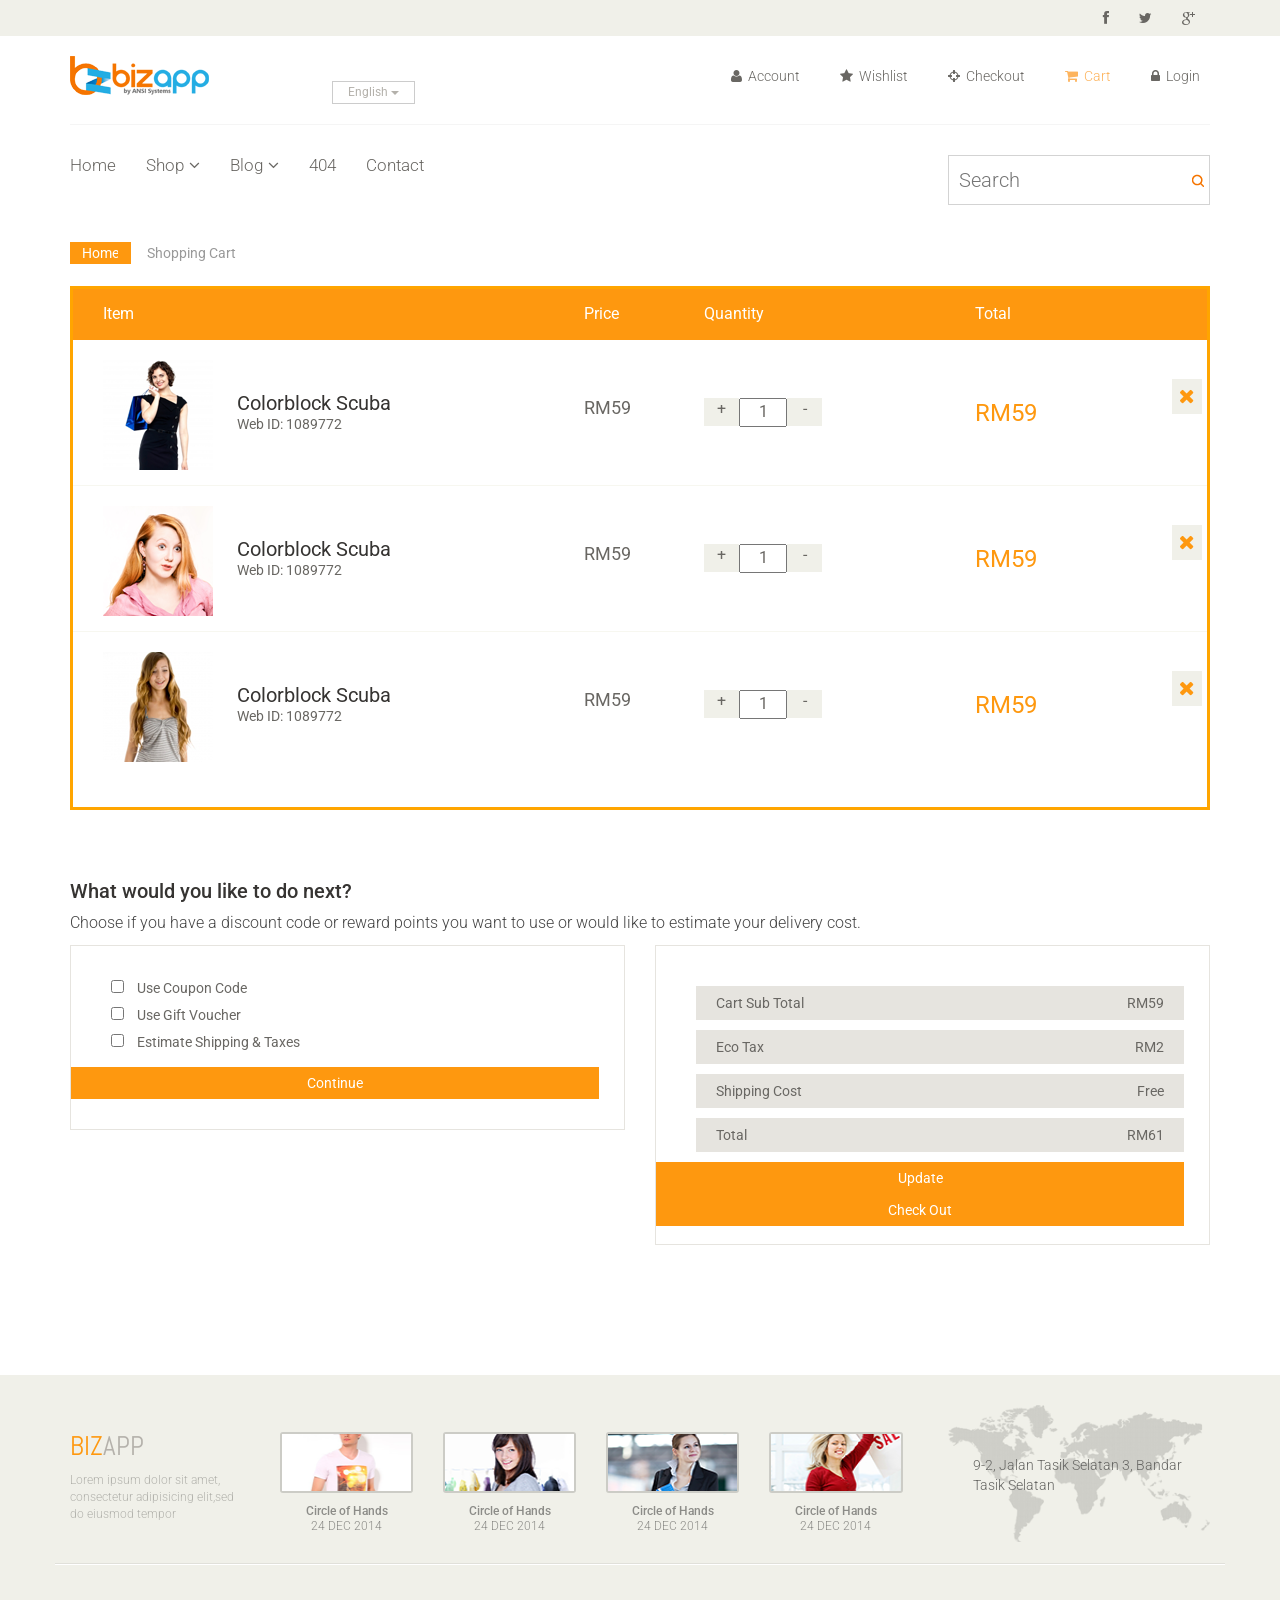
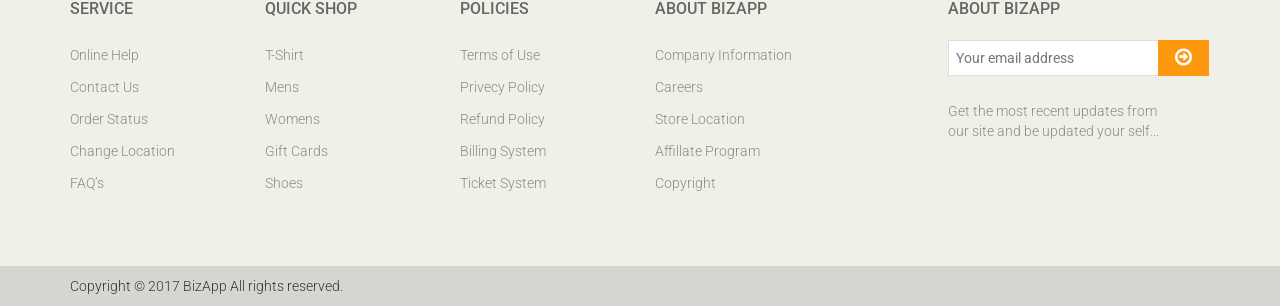
<file: cart.html>
<!DOCTYPE html>
<html lang="en">

<head>
    <meta charset="utf-8">
    <meta name="viewport" content="width=device-width, initial-scale=1.0">
    <meta name="description" content="">
    <meta name="author" content="">
    <title>Cart | BizApp</title>
    <link href="css/bootstrap.min.css" rel="stylesheet">
    <link href="css/font-awesome.min.css" rel="stylesheet">
    <link href="css/prettyPhoto.css" rel="stylesheet">
    <link href="css/price-range.css" rel="stylesheet">
    <link href="css/animate.css" rel="stylesheet">
    <link href="css/main.css" rel="stylesheet">
    <link href="css/responsive.css" rel="stylesheet">
    <!--[if lt IE 9]>
    <script src="js/html5shiv.js"></script>
    <script src="js/respond.min.js"></script>
    <![endif]-->
    <link rel="shortcut icon" href="images/ico/favicon.ico">
    <link rel="apple-touch-icon-precomposed" sizes="144x144" href="images/ico/apple-touch-icon-144-precomposed.png">
    <link rel="apple-touch-icon-precomposed" sizes="114x114" href="images/ico/apple-touch-icon-114-precomposed.png">
    <link rel="apple-touch-icon-precomposed" sizes="72x72" href="images/ico/apple-touch-icon-72-precomposed.png">
    <link rel="apple-touch-icon-precomposed" href="images/ico/apple-touch-icon-57-precomposed.png"> </head>
<!--/head-->

<body>
    <header id="header">
        <!--header-->
        <div class="header_top">
            <!--header_top-->
            <div class="container">
                <div class="row">
                    <div class="col-sm-6">
                        <!--
                        <div class="contactinfo">
    <ul class="nav nav-pills">
        <li><a href=""><i class="fa fa-phone"></i> +2 95 01 88 821</a></li>
        <li><a href=""><i class="fa fa-envelope"></i> info@domain.com</a></li>
    </ul>
</div>
--></div>
                    <div class="col-sm-6">
                        <div class="social-icons pull-right">
                            <ul class="nav navbar-nav">
                                <li><a href=""><i class="fa fa-facebook"></i></a></li>
                                <li><a href=""><i class="fa fa-twitter"></i></a></li>
                                
                                <li><a href=""><i class="fa fa-google-plus"></i></a></li>
                            </ul>
                        </div>
                    </div>
                </div>
            </div>
        </div>
        <!--/header_top-->
        <div class="header-middle">
            <!--header-middle-->
            <div class="container">
                <div class="row">
                    <div class="col-sm-4">
                        <div class="logo pull-left">
                            <a href="index.html"><img src="images/home/bizapp_logo.png" alt="" /></a>
                        </div>
                        <div class="btn-group pull-right">
                            <div class="btn-group">
                                <button type="button" class="btn btn-default dropdown-toggle usa" data-toggle="dropdown"> English <span class="caret"></span> </button>
                                <ul class="dropdown-menu">
                                    <li><a href="">Bahasa Malaysia</a></li>
                                </ul>
                            </div>
                            <!--
                            <div class="btn-group">
                                <button type="button" class="btn btn-default dropdown-toggle usa" data-toggle="dropdown"> DOLLAR <span class="caret"></span> </button>
                                <ul class="dropdown-menu">
                                    <li><a href="">Canadian Dollar</a></li>
                                    <li><a href="">Pound</a></li>
                                </ul>
                            </div>
--></div>
                    </div>
                    <div class="col-sm-8">
                        <div class="shop-menu pull-right">
                            <ul class="nav navbar-nav">
                                <li><a href=""><i class="fa fa-user"></i> Account</a></li>
                                <li><a href=""><i class="fa fa-star"></i> Wishlist</a></li>
                                <li><a href="checkout.html"><i class="fa fa-crosshairs"></i> Checkout</a></li>
                                <li><a href="cart.html" class="active"><i class="fa fa-shopping-cart"></i> Cart</a></li>
                                <li><a href="login.html"><i class="fa fa-lock"></i> Login</a></li>
                            </ul>
                        </div>
                    </div>
                </div>
            </div>
        </div>
        <!--/header-middle-->
        <div class="header-bottom">
            <!--header-bottom-->
            <div class="container">
                <div class="row">
                    <div class="col-sm-9">
                        <div class="navbar-header">
                            <button type="button" class="navbar-toggle" data-toggle="collapse" data-target=".navbar-collapse"> <span class="sr-only">Toggle navigation</span> <span class="icon-bar"></span> <span class="icon-bar"></span> <span class="icon-bar"></span> </button>
                        </div>
                        <div class="mainmenu pull-left">
                            <ul class="nav navbar-nav collapse navbar-collapse">
                                <li><a href="index.html">Home</a></li>
                                <li class="dropdown"><a href="#">Shop<i class="fa fa-angle-down"></i></a>
                                    <ul role="menu" class="sub-menu">
                                        <li><a href="shop.html">Products</a></li>
                                        <li><a href="product-details.html">Product Details</a></li>
                                        <li><a href="checkout.html">Checkout</a></li>
                                        <li><a href="cart.html" class="active">Cart</a></li>
                                        <li><a href="login.html">Login</a></li>
                                    </ul>
                                </li>
                                <li class="dropdown"><a href="#">Blog<i class="fa fa-angle-down"></i></a>
                                    <ul role="menu" class="sub-menu">
                                        <li><a href="blog.html">Blog List</a></li>
                                        <li><a href="blog-single.html">Blog Single</a></li>
                                    </ul>
                                </li>
                                <li><a href="404.html">404</a></li>
                                <li><a href="contact-us.html">Contact</a></li>
                            </ul>
                        </div>
                    </div>
                    <div class="col-sm-3">
                        <div class="search_box pull-right">
                            <input type="text" placeholder="Search" /> </div>
                    </div>
                </div>
            </div>
        </div>
        <!--/header-bottom-->
    </header>
    <!--/header-->
    <section id="cart_items">
        <div class="container">
            <div class="breadcrumbs">
                <ol class="breadcrumb">
                    <li><a href="#">Home</a></li>
                    <li class="active">Shopping Cart</li>
                </ol>
            </div>
            <div class="table-responsive cart_info">
                <table class="table table-condensed">
                    <thead>
                        <tr class="cart_menu">
                            <td class="image">Item</td>
                            <td class="description"></td>
                            <td class="price">Price</td>
                            <td class="quantity">Quantity</td>
                            <td class="total">Total</td>
                            <td></td>
                        </tr>
                    </thead>
                    <tbody>
                        <tr>
                            <td class="cart_product">
                                <a href=""><img src="images/cart/one.png" alt=""></a>
                            </td>
                            <td class="cart_description">
                                <h4><a href="">Colorblock Scuba</a></h4>
                                <p>Web ID: 1089772</p>
                            </td>
                            <td class="cart_price">
                                <p>RM59</p>
                            </td>
                            <td class="cart_quantity">
                                <div class="cart_quantity_button"> <a class="cart_quantity_up" href=""> + </a>
                                    <input class="cart_quantity_input" type="text" name="quantity" value="1" autocomplete="off" size="2"> <a class="cart_quantity_down" href=""> - </a> </div>
                            </td>
                            <td class="cart_total">
                                <p class="cart_total_price">RM59</p>
                            </td>
                            <td class="cart_delete"> <a class="cart_quantity_delete" href=""><i class="fa fa-times"></i></a> </td>
                        </tr>
                        <tr>
                            <td class="cart_product">
                                <a href=""><img src="images/cart/two.png" alt=""></a>
                            </td>
                            <td class="cart_description">
                                <h4><a href="">Colorblock Scuba</a></h4>
                                <p>Web ID: 1089772</p>
                            </td>
                            <td class="cart_price">
                                <p>RM59</p>
                            </td>
                            <td class="cart_quantity">
                                <div class="cart_quantity_button"> <a class="cart_quantity_up" href=""> + </a>
                                    <input class="cart_quantity_input" type="text" name="quantity" value="1" autocomplete="off" size="2"> <a class="cart_quantity_down" href=""> - </a> </div>
                            </td>
                            <td class="cart_total">
                                <p class="cart_total_price">RM59</p>
                            </td>
                            <td class="cart_delete"> <a class="cart_quantity_delete" href=""><i class="fa fa-times"></i></a> </td>
                        </tr>
                        <tr>
                            <td class="cart_product">
                                <a href=""><img src="images/cart/three.png" alt=""></a>
                            </td>
                            <td class="cart_description">
                                <h4><a href="">Colorblock Scuba</a></h4>
                                <p>Web ID: 1089772</p>
                            </td>
                            <td class="cart_price">
                                <p>RM59</p>
                            </td>
                            <td class="cart_quantity">
                                <div class="cart_quantity_button"> <a class="cart_quantity_up" href=""> + </a>
                                    <input class="cart_quantity_input" type="text" name="quantity" value="1" autocomplete="off" size="2"> <a class="cart_quantity_down" href=""> - </a> </div>
                            </td>
                            <td class="cart_total">
                                <p class="cart_total_price">RM59</p>
                            </td>
                            <td class="cart_delete"> <a class="cart_quantity_delete" href=""><i class="fa fa-times"></i></a> </td>
                        </tr>
                    </tbody>
                </table>
            </div>
        </div>
    </section>
    <!--/#cart_items-->
    <section id="do_action">
        <div class="container">
            <div class="heading">
                <h3>What would you like to do next?</h3>
                <p>Choose if you have a discount code or reward points you want to use or would like to estimate your delivery cost.</p>
            </div>
            <div class="row">
                <div class="col-sm-6">
                    <div class="chose_area">
                        <ul class="user_option">
                            <li>
                                <input type="checkbox">
                                <label>Use Coupon Code</label>
                            </li>
                            <li>
                                <input type="checkbox">
                                <label>Use Gift Voucher</label>
                            </li>
                            <li>
                                <input type="checkbox">
                                <label>Estimate Shipping & Taxes</label>
                            </li>
                        </ul>
                        <!--
                        <ul class="user_info">
                            <li class="single_field">
                                <label>Country:</label>
                                <select>
                                    <option>United States</option>
                                    <option>Bangladesh</option>
                                    <option>UK</option>
                                    <option>India</option>
                                    <option>Pakistan</option>
                                    <option>Ucrane</option>
                                    <option>Canada</option>
                                    <option>Dubai</option>
                                </select>
                            </li>
                            <li class="single_field">
                                <label>Region / State:</label>
                                <select>
                                    <option>Select</option>
                                    <option>Dhaka</option>
                                    <option>London</option>
                                    <option>Dillih</option>
                                    <option>Lahore</option>
                                    <option>Alaska</option>
                                    <option>Canada</option>
                                    <option>Dubai</option>
                                </select>
                            </li>
                            <li class="single_field zip-field">
                                <label>Zip Code:</label>
                                <input type="text"> </li>
                        </ul> 
<a class="btn btn-default update" href="">Get Quotes</a> 
--><a class="btn btn-default check_out" href="">Continue</a> </div>
                </div>
                <div class="col-sm-6">
                    <div class="total_area">
                        <ul>
                            <li>Cart Sub Total <span>RM59</span></li>
                            <li>Eco Tax <span>RM2</span></li>
                            <li>Shipping Cost <span>Free</span></li>
                            <li>Total <span>RM61</span></li>
                        </ul> <a class="btn btn-default update" href="">Update</a> <a class="btn btn-default check_out" href="">Check Out</a> </div>
                </div>
            </div>
        </div>
    </section>
    <!--/#do_action-->
    <footer id="footer">
        <!--Footer-->
        <div class="footer-top">
            <div class="container">
                <div class="row">
                    <div class="col-sm-2">
                        <div class="companyinfo">
                            <h2><span>biz</span>app</h2>
                            <p>Lorem ipsum dolor sit amet, consectetur adipisicing elit,sed do eiusmod tempor</p>
                        </div>
                    </div>
                    <div class="col-sm-7">
                        <div class="col-sm-3">
                            <div class="video-gallery text-center">
                                <a href="#">
                                    <div class="iframe-img"> <img src="images/home/iframe1.png" alt="" /> </div>
                                    <div class="overlay-icon"> <i class="fa fa-play-circle-o"></i> </div>
                                </a>
                                <p>Circle of Hands</p>
                                <h2>24 DEC 2014</h2> </div>
                        </div>
                        <div class="col-sm-3">
                            <div class="video-gallery text-center">
                                <a href="#">
                                    <div class="iframe-img"> <img src="images/home/iframe2.png" alt="" /> </div>
                                    <div class="overlay-icon"> <i class="fa fa-play-circle-o"></i> </div>
                                </a>
                                <p>Circle of Hands</p>
                                <h2>24 DEC 2014</h2> </div>
                        </div>
                        <div class="col-sm-3">
                            <div class="video-gallery text-center">
                                <a href="#">
                                    <div class="iframe-img"> <img src="images/home/iframe3.png" alt="" /> </div>
                                    <div class="overlay-icon"> <i class="fa fa-play-circle-o"></i> </div>
                                </a>
                                <p>Circle of Hands</p>
                                <h2>24 DEC 2014</h2> </div>
                        </div>
                        <div class="col-sm-3">
                            <div class="video-gallery text-center">
                                <a href="#">
                                    <div class="iframe-img"> <img src="images/home/iframe4.png" alt="" /> </div>
                                    <div class="overlay-icon"> <i class="fa fa-play-circle-o"></i> </div>
                                </a>
                                <p>Circle of Hands</p>
                                <h2>24 DEC 2014</h2> </div>
                        </div>
                    </div>
                    <div class="col-sm-3">
                        <div class="address"> <img src="images/home/map.png" alt="" />
                            <p>9-2, Jalan Tasik Selatan 3, Bandar Tasik Selatan</p>
                        </div>
                    </div>
                </div>
            </div>
        </div>
        <div class="footer-widget">
            <div class="container">
                <div class="row">
                    <div class="col-sm-2">
                        <div class="single-widget">
                            <h2>Service</h2>
                            <ul class="nav nav-pills nav-stacked">
                                <li><a href="">Online Help</a></li>
                                <li><a href="">Contact Us</a></li>
                                <li><a href="">Order Status</a></li>
                                <li><a href="">Change Location</a></li>
                                <li><a href="">FAQ’s</a></li>
                            </ul>
                        </div>
                    </div>
                    <div class="col-sm-2">
                        <div class="single-widget">
                            <h2>Quick Shop</h2>
                            <ul class="nav nav-pills nav-stacked">
                                <li><a href="">T-Shirt</a></li>
                                <li><a href="">Mens</a></li>
                                <li><a href="">Womens</a></li>
                                <li><a href="">Gift Cards</a></li>
                                <li><a href="">Shoes</a></li>
                            </ul>
                        </div>
                    </div>
                    <div class="col-sm-2">
                        <div class="single-widget">
                            <h2>Policies</h2>
                            <ul class="nav nav-pills nav-stacked">
                                <li><a href="">Terms of Use</a></li>
                                <li><a href="">Privecy Policy</a></li>
                                <li><a href="">Refund Policy</a></li>
                                <li><a href="">Billing System</a></li>
                                <li><a href="">Ticket System</a></li>
                            </ul>
                        </div>
                    </div>
                    <div class="col-sm-2">
                        <div class="single-widget">
                            <h2>About BizApp</h2>
                            <ul class="nav nav-pills nav-stacked">
                                <li><a href="">Company Information</a></li>
                                <li><a href="">Careers</a></li>
                                <li><a href="">Store Location</a></li>
                                <li><a href="">Affillate Program</a></li>
                                <li><a href="">Copyright</a></li>
                            </ul>
                        </div>
                    </div>
                    <div class="col-sm-3 col-sm-offset-1">
                        <div class="single-widget">
                            <h2>About BizApp</h2>
                            <form action="#" class="searchform">
                                <input type="text" placeholder="Your email address" />
                                <button type="submit" class="btn btn-default"><i class="fa fa-arrow-circle-o-right"></i></button>
                                <p>Get the most recent updates from
                                    <br />our site and be updated your self...</p>
                            </form>
                        </div>
                    </div>
                </div>
            </div>
        </div>
        <div class="footer-bottom">
            <div class="container">
                <div class="row">
                    <p class="pull-left">Copyright © 2017 BizApp All rights reserved.</p>
                    <!--<p class="pull-right">Designed by <span><a target="_blank" href="http://www.themeum.com">Themeum</a></span></p>-->
                </div>
            </div>
        </div>
    </footer>
    <!--/Footer-->
    <script src="js/jquery.js"></script>
    <script src="js/bootstrap.min.js"></script>
    <script src="js/jquery.scrollUp.min.js"></script>
    <script src="js/jquery.prettyPhoto.js"></script>
    <script src="js/main.js"></script>
</body>

</html>
</file>
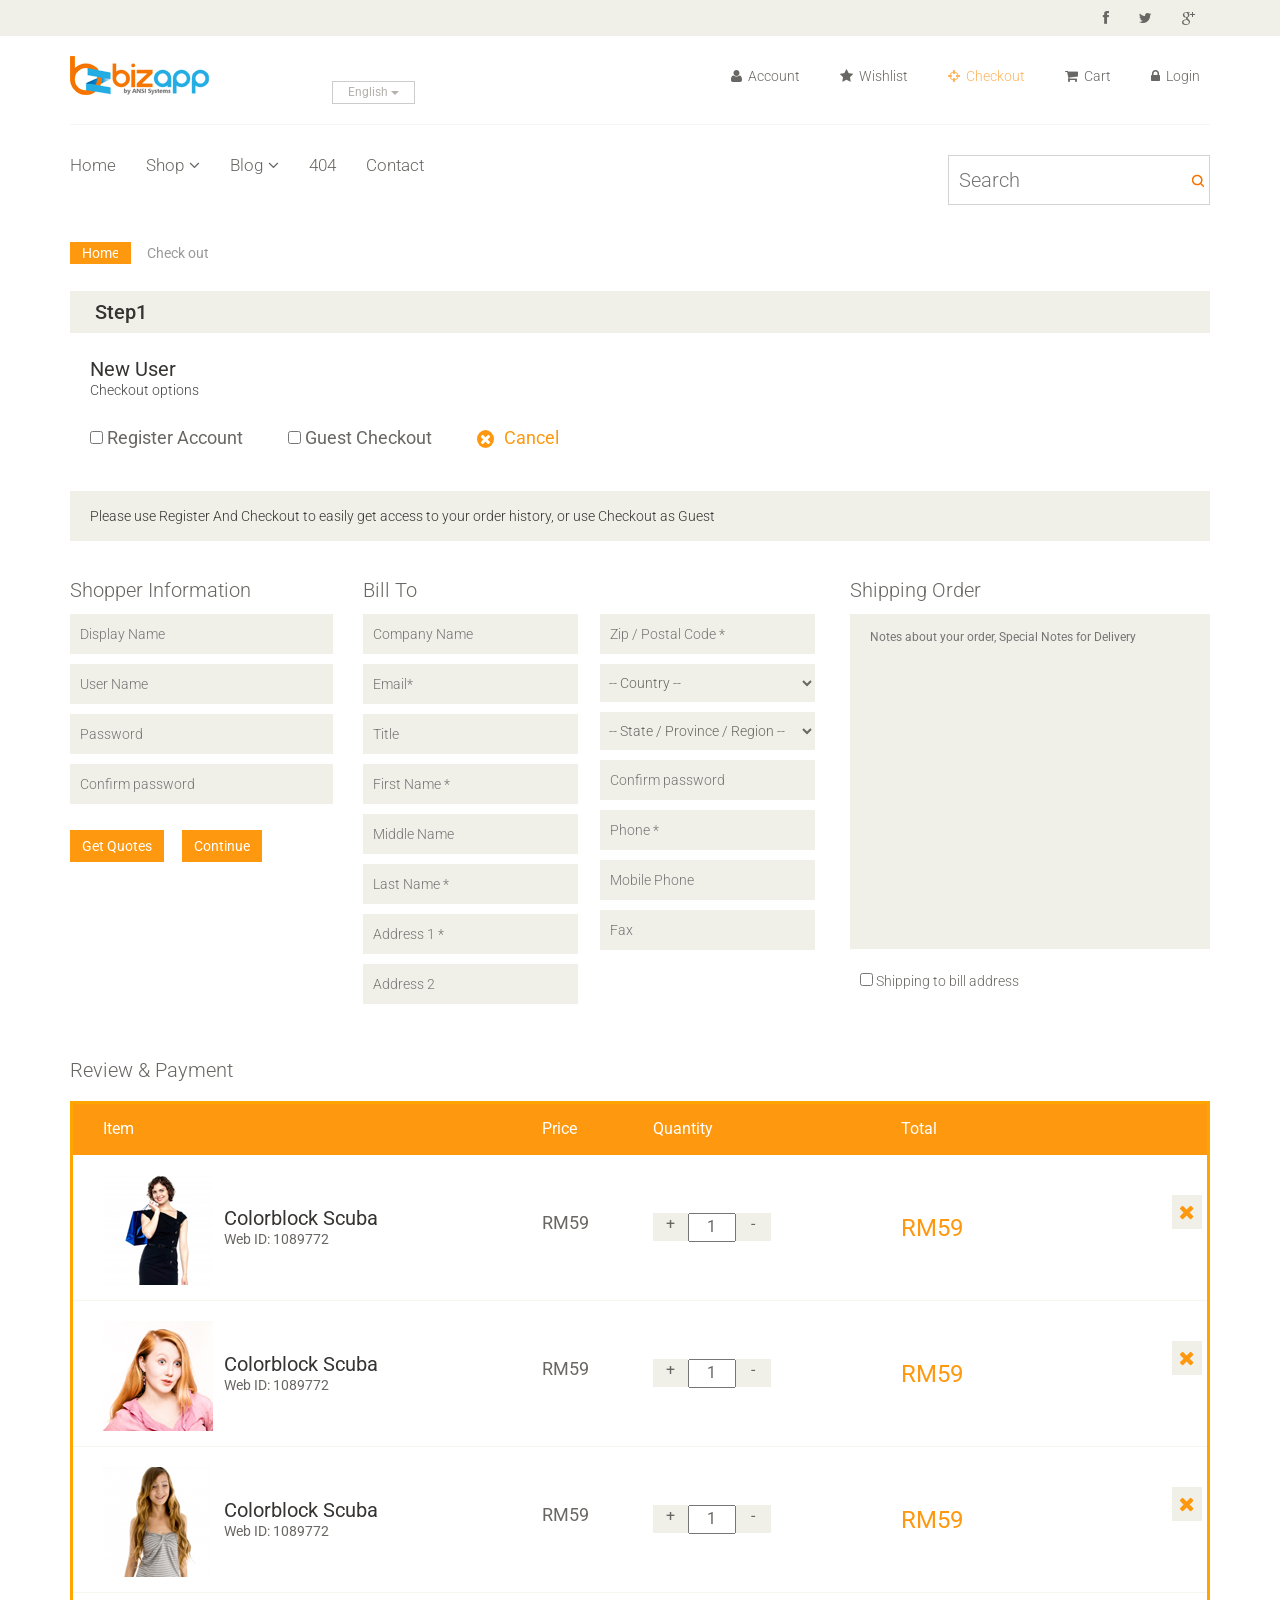
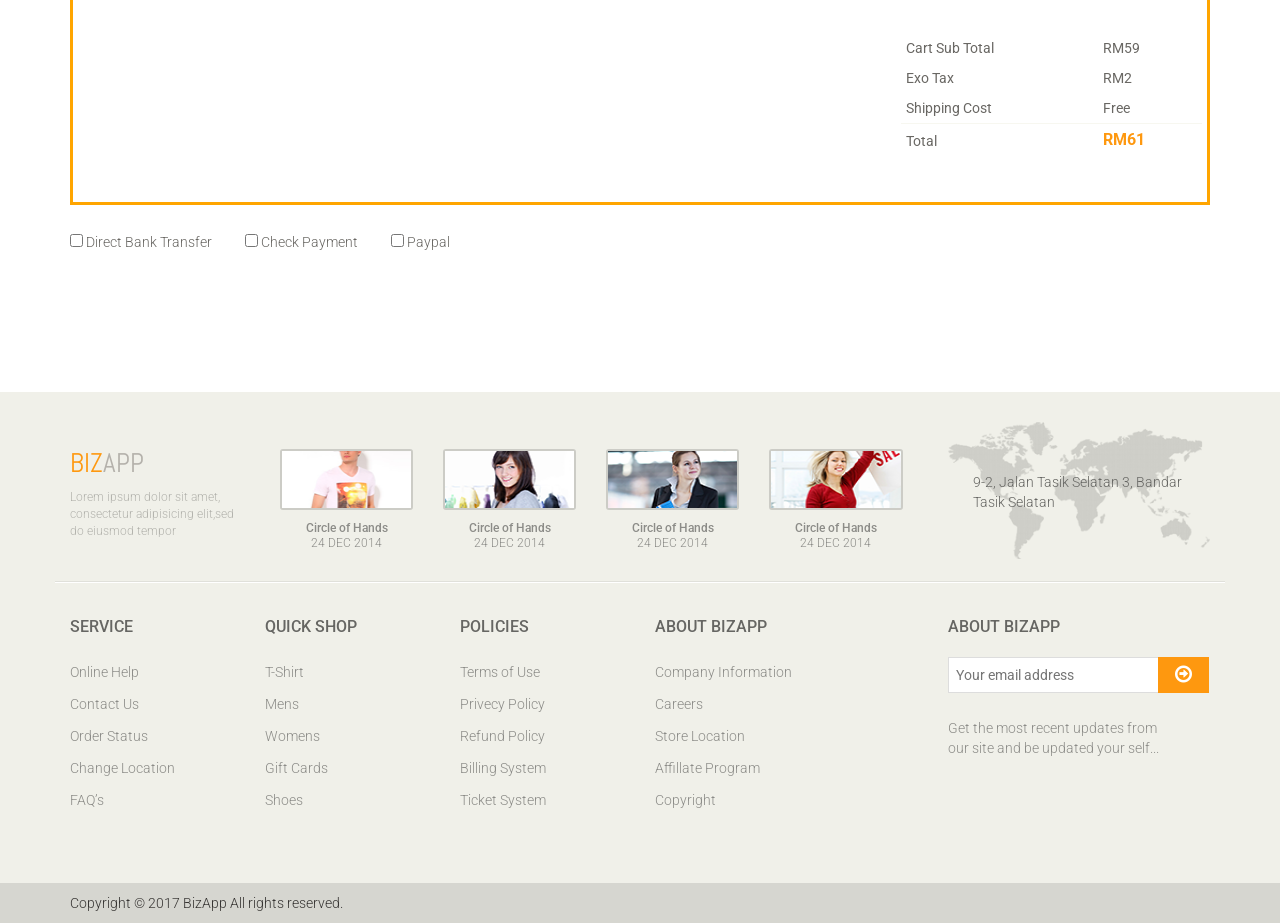
<file: checkout.html>
<!DOCTYPE html>
<html lang="en">

<head>
    <meta charset="utf-8">
    <meta name="viewport" content="width=device-width, initial-scale=1.0">
    <meta name="description" content="">
    <meta name="author" content="">
    <title>Checkout | BizApp</title>
    <link href="css/bootstrap.min.css" rel="stylesheet">
    <link href="css/font-awesome.min.css" rel="stylesheet">
    <link href="css/prettyPhoto.css" rel="stylesheet">
    <link href="css/price-range.css" rel="stylesheet">
    <link href="css/animate.css" rel="stylesheet">
    <link href="css/main.css" rel="stylesheet">
    <link href="css/responsive.css" rel="stylesheet">
    <!--[if lt IE 9]>
    <script src="js/html5shiv.js"></script>
    <script src="js/respond.min.js"></script>
    <![endif]-->
    <link rel="shortcut icon" href="images/ico/favicon.ico">
    <link rel="apple-touch-icon-precomposed" sizes="144x144" href="images/ico/apple-touch-icon-144-precomposed.png">
    <link rel="apple-touch-icon-precomposed" sizes="114x114" href="images/ico/apple-touch-icon-114-precomposed.png">
    <link rel="apple-touch-icon-precomposed" sizes="72x72" href="images/ico/apple-touch-icon-72-precomposed.png">
    <link rel="apple-touch-icon-precomposed" href="images/ico/apple-touch-icon-57-precomposed.png"> </head>
<!--/head-->

<body>
    <header id="header">
        <!--header-->
        <div class="header_top">
            <!--header_top-->
            <div class="container">
                <div class="row">
                    <div class="col-sm-6">
                        <!--
                        <div class="contactinfo">
    <ul class="nav nav-pills">
        <li><a href=""><i class="fa fa-phone"></i> +2 95 01 88 821</a></li>
        <li><a href=""><i class="fa fa-envelope"></i> info@domain.com</a></li>
    </ul>
</div>
--></div>
                    <div class="col-sm-6">
                        <div class="social-icons pull-right">
                            <ul class="nav navbar-nav">
                                <li><a href=""><i class="fa fa-facebook"></i></a></li>
                                <li><a href=""><i class="fa fa-twitter"></i></a></li>
                                
                                <li><a href=""><i class="fa fa-google-plus"></i></a></li>
                            </ul>
                        </div>
                    </div>
                </div>
            </div>
        </div>
        <!--/header_top-->
        <div class="header-middle">
            <!--header-middle-->
            <div class="container">
                <div class="row">
                    <div class="col-sm-4">
                        <div class="logo pull-left">
                            <a href="index.html"><img src="images/home/bizapp_logo.png" alt="" /></a>
                        </div>
                        <div class="btn-group pull-right">
                            <div class="btn-group">
                                <button type="button" class="btn btn-default dropdown-toggle usa" data-toggle="dropdown"> English <span class="caret"></span> </button>
                                <ul class="dropdown-menu">
                                    <li><a href="">Bahasa Malaysia</a></li>
                                </ul>
                            </div>
                            <!--
                            <div class="btn-group">
    <button type="button" class="btn btn-default dropdown-toggle usa" data-toggle="dropdown"> DOLLAR <span class="caret"></span> </button>
    <ul class="dropdown-menu">
        <li><a href="">Canadian Dollar</a></li>
        <li><a href="">Pound</a></li>
    </ul>
</div>
--></div>
                    </div>
                    <div class="col-sm-8">
                        <div class="shop-menu pull-right">
                            <ul class="nav navbar-nav">
                                <li><a href=""><i class="fa fa-user"></i> Account</a></li>
                                <li><a href=""><i class="fa fa-star"></i> Wishlist</a></li>
                                <li><a href="checkout.html" class="active"><i class="fa fa-crosshairs"></i> Checkout</a></li>
                                <li><a href="cart.html"><i class="fa fa-shopping-cart"></i> Cart</a></li>
                                <li><a href="login.html"><i class="fa fa-lock"></i> Login</a></li>
                            </ul>
                        </div>
                    </div>
                </div>
            </div>
        </div>
        <!--/header-middle-->
        <div class="header-bottom">
            <!--header-bottom-->
            <div class="container">
                <div class="row">
                    <div class="col-sm-9">
                        <div class="navbar-header">
                            <button type="button" class="navbar-toggle" data-toggle="collapse" data-target=".navbar-collapse"> <span class="sr-only">Toggle navigation</span> <span class="icon-bar"></span> <span class="icon-bar"></span> <span class="icon-bar"></span> </button>
                        </div>
                        <div class="mainmenu pull-left">
                            <ul class="nav navbar-nav collapse navbar-collapse">
                                <li><a href="index.html">Home</a></li>
                                <li class="dropdown"><a href="#">Shop<i class="fa fa-angle-down"></i></a>
                                    <ul role="menu" class="sub-menu">
                                        <li><a href="shop.html">Products</a></li>
                                        <li><a href="product-details.html">Product Details</a></li>
                                        <li><a href="checkout.html" class="active">Checkout</a></li>
                                        <li><a href="cart.html">Cart</a></li>
                                        <li><a href="login.html">Login</a></li>
                                    </ul>
                                </li>
                                <li class="dropdown"><a href="#">Blog<i class="fa fa-angle-down"></i></a>
                                    <ul role="menu" class="sub-menu">
                                        <li><a href="blog.html">Blog List</a></li>
                                        <li><a href="blog-single.html">Blog Single</a></li>
                                    </ul>
                                </li>
                                <li><a href="404.html">404</a></li>
                                <li><a href="contact-us.html">Contact</a></li>
                            </ul>
                        </div>
                    </div>
                    <div class="col-sm-3">
                        <div class="search_box pull-right">
                            <input type="text" placeholder="Search" /> </div>
                    </div>
                </div>
            </div>
        </div>
        <!--/header-bottom-->
    </header>
    <!--/header-->
    <section id="cart_items">
        <div class="container">
            <div class="breadcrumbs">
                <ol class="breadcrumb">
                    <li><a href="#">Home</a></li>
                    <li class="active">Check out</li>
                </ol>
            </div>
            <!--/breadcrums-->
            <div class="step-one">
                <h2 class="heading">Step1</h2> </div>
            <div class="checkout-options">
                <h3>New User</h3>
                <p>Checkout options</p>
                <ul class="nav">
                    <li>
                        <label>
                            <input type="checkbox"> Register Account</label>
                    </li>
                    <li>
                        <label>
                            <input type="checkbox"> Guest Checkout</label>
                    </li>
                    <li> <a href=""><i class="fa fa-times"></i>Cancel</a> </li>
                </ul>
            </div>
            <!--/checkout-options-->
            <div class="register-req">
                <p>Please use Register And Checkout to easily get access to your order history, or use Checkout as Guest</p>
            </div>
            <!--/register-req-->
            <div class="shopper-informations">
                <div class="row">
                    <div class="col-sm-3">
                        <div class="shopper-info">
                            <p>Shopper Information</p>
                            <form>
                                <input type="text" placeholder="Display Name">
                                <input type="text" placeholder="User Name">
                                <input type="password" placeholder="Password">
                                <input type="password" placeholder="Confirm password"> </form> <a class="btn btn-primary" href="">Get Quotes</a> <a class="btn btn-primary" href="">Continue</a> </div>
                    </div>
                    <div class="col-sm-5 clearfix">
                        <div class="bill-to">
                            <p>Bill To</p>
                            <div class="form-one">
                                <form>
                                    <input type="text" placeholder="Company Name">
                                    <input type="text" placeholder="Email*">
                                    <input type="text" placeholder="Title">
                                    <input type="text" placeholder="First Name *">
                                    <input type="text" placeholder="Middle Name">
                                    <input type="text" placeholder="Last Name *">
                                    <input type="text" placeholder="Address 1 *">
                                    <input type="text" placeholder="Address 2"> </form>
                            </div>
                            <div class="form-two">
                                <form>
                                    <input type="text" placeholder="Zip / Postal Code *">
                                    <select>
                                        <option>-- Country --</option>
                                        <option>United States</option>
                                        <option>Bangladesh</option>
                                        <option>UK</option>
                                        <option>India</option>
                                        <option>Pakistan</option>
                                        <option>Ucrane</option>
                                        <option>Canada</option>
                                        <option>Dubai</option>
                                    </select>
                                    <select>
                                        <option>-- State / Province / Region --</option>
                                        <option>United States</option>
                                        <option>Bangladesh</option>
                                        <option>UK</option>
                                        <option>India</option>
                                        <option>Pakistan</option>
                                        <option>Ucrane</option>
                                        <option>Canada</option>
                                        <option>Dubai</option>
                                    </select>
                                    <input type="password" placeholder="Confirm password">
                                    <input type="text" placeholder="Phone *">
                                    <input type="text" placeholder="Mobile Phone">
                                    <input type="text" placeholder="Fax"> </form>
                            </div>
                        </div>
                    </div>
                    <div class="col-sm-4">
                        <div class="order-message">
                            <p>Shipping Order</p>
                            <textarea name="message" placeholder="Notes about your order, Special Notes for Delivery" rows="16"></textarea>
                            <label>
                                <input type="checkbox"> Shipping to bill address</label>
                        </div>
                    </div>
                </div>
            </div>
            <div class="review-payment">
                <h2>Review & Payment</h2> </div>
            <div class="table-responsive cart_info">
                <table class="table table-condensed">
                    <thead>
                        <tr class="cart_menu">
                            <td class="image">Item</td>
                            <td class="description"></td>
                            <td class="price">Price</td>
                            <td class="quantity">Quantity</td>
                            <td class="total">Total</td>
                            <td></td>
                        </tr>
                    </thead>
                    <tbody>
                        <tr>
                            <td class="cart_product">
                                <a href=""><img src="images/cart/one.png" alt=""></a>
                            </td>
                            <td class="cart_description">
                                <h4><a href="">Colorblock Scuba</a></h4>
                                <p>Web ID: 1089772</p>
                            </td>
                            <td class="cart_price">
                                <p>RM59</p>
                            </td>
                            <td class="cart_quantity">
                                <div class="cart_quantity_button"> <a class="cart_quantity_up" href=""> + </a>
                                    <input class="cart_quantity_input" type="text" name="quantity" value="1" autocomplete="off" size="2"> <a class="cart_quantity_down" href=""> - </a> </div>
                            </td>
                            <td class="cart_total">
                                <p class="cart_total_price">RM59</p>
                            </td>
                            <td class="cart_delete"> <a class="cart_quantity_delete" href=""><i class="fa fa-times"></i></a> </td>
                        </tr>
                        <tr>
                            <td class="cart_product">
                                <a href=""><img src="images/cart/two.png" alt=""></a>
                            </td>
                            <td class="cart_description">
                                <h4><a href="">Colorblock Scuba</a></h4>
                                <p>Web ID: 1089772</p>
                            </td>
                            <td class="cart_price">
                                <p>RM59</p>
                            </td>
                            <td class="cart_quantity">
                                <div class="cart_quantity_button"> <a class="cart_quantity_up" href=""> + </a>
                                    <input class="cart_quantity_input" type="text" name="quantity" value="1" autocomplete="off" size="2"> <a class="cart_quantity_down" href=""> - </a> </div>
                            </td>
                            <td class="cart_total">
                                <p class="cart_total_price">RM59</p>
                            </td>
                            <td class="cart_delete"> <a class="cart_quantity_delete" href=""><i class="fa fa-times"></i></a> </td>
                        </tr>
                        <tr>
                            <td class="cart_product">
                                <a href=""><img src="images/cart/three.png" alt=""></a>
                            </td>
                            <td class="cart_description">
                                <h4><a href="">Colorblock Scuba</a></h4>
                                <p>Web ID: 1089772</p>
                            </td>
                            <td class="cart_price">
                                <p>RM59</p>
                            </td>
                            <td class="cart_quantity">
                                <div class="cart_quantity_button"> <a class="cart_quantity_up" href=""> + </a>
                                    <input class="cart_quantity_input" type="text" name="quantity" value="1" autocomplete="off" size="2"> <a class="cart_quantity_down" href=""> - </a> </div>
                            </td>
                            <td class="cart_total">
                                <p class="cart_total_price">RM59</p>
                            </td>
                            <td class="cart_delete"> <a class="cart_quantity_delete" href=""><i class="fa fa-times"></i></a> </td>
                        </tr>
                        <tr>
                            <td colspan="4">&nbsp;</td>
                            <td colspan="2">
                                <table class="table table-condensed total-result">
                                    <tr>
                                        <td>Cart Sub Total</td>
                                        <td>RM59</td>
                                    </tr>
                                    <tr>
                                        <td>Exo Tax</td>
                                        <td>RM2</td>
                                    </tr>
                                    <tr class="shipping-cost">
                                        <td>Shipping Cost</td>
                                        <td>Free</td>
                                    </tr>
                                    <tr>
                                        <td>Total</td>
                                        <td><span>RM61</span></td>
                                    </tr>
                                </table>
                            </td>
                        </tr>
                    </tbody>
                </table>
            </div>
            <div class="payment-options"> <span>
						<label><input type="checkbox"> Direct Bank Transfer</label>
					</span> <span>
						<label><input type="checkbox"> Check Payment</label>
					</span> <span>
						<label><input type="checkbox"> Paypal</label>
					</span> </div>
        </div>
    </section>
    <!--/#cart_items-->
    <footer id="footer">
        <!--Footer-->
        <div class="footer-top">
            <div class="container">
                <div class="row">
                    <div class="col-sm-2">
                        <div class="companyinfo">
                            <h2><span>biz</span>app</h2>
                            <p>Lorem ipsum dolor sit amet, consectetur adipisicing elit,sed do eiusmod tempor</p>
                        </div>
                    </div>
                    <div class="col-sm-7">
                        <div class="col-sm-3">
                            <div class="video-gallery text-center">
                                <a href="#">
                                    <div class="iframe-img"> <img src="images/home/iframe1.png" alt="" /> </div>
                                    <div class="overlay-icon"> <i class="fa fa-play-circle-o"></i> </div>
                                </a>
                                <p>Circle of Hands</p>
                                <h2>24 DEC 2014</h2> </div>
                        </div>
                        <div class="col-sm-3">
                            <div class="video-gallery text-center">
                                <a href="#">
                                    <div class="iframe-img"> <img src="images/home/iframe2.png" alt="" /> </div>
                                    <div class="overlay-icon"> <i class="fa fa-play-circle-o"></i> </div>
                                </a>
                                <p>Circle of Hands</p>
                                <h2>24 DEC 2014</h2> </div>
                        </div>
                        <div class="col-sm-3">
                            <div class="video-gallery text-center">
                                <a href="#">
                                    <div class="iframe-img"> <img src="images/home/iframe3.png" alt="" /> </div>
                                    <div class="overlay-icon"> <i class="fa fa-play-circle-o"></i> </div>
                                </a>
                                <p>Circle of Hands</p>
                                <h2>24 DEC 2014</h2> </div>
                        </div>
                        <div class="col-sm-3">
                            <div class="video-gallery text-center">
                                <a href="#">
                                    <div class="iframe-img"> <img src="images/home/iframe4.png" alt="" /> </div>
                                    <div class="overlay-icon"> <i class="fa fa-play-circle-o"></i> </div>
                                </a>
                                <p>Circle of Hands</p>
                                <h2>24 DEC 2014</h2> </div>
                        </div>
                    </div>
                    <div class="col-sm-3">
                        <div class="address"> <img src="images/home/map.png" alt="" />
                            <p>9-2, Jalan Tasik Selatan 3, Bandar Tasik Selatan</p>
                        </div>
                    </div>
                </div>
            </div>
        </div>
        <div class="footer-widget">
            <div class="container">
                <div class="row">
                    <div class="col-sm-2">
                        <div class="single-widget">
                            <h2>Service</h2>
                            <ul class="nav nav-pills nav-stacked">
                                <li><a href="">Online Help</a></li>
                                <li><a href="">Contact Us</a></li>
                                <li><a href="">Order Status</a></li>
                                <li><a href="">Change Location</a></li>
                                <li><a href="">FAQ’s</a></li>
                            </ul>
                        </div>
                    </div>
                    <div class="col-sm-2">
                        <div class="single-widget">
                            <h2>Quick Shop</h2>
                            <ul class="nav nav-pills nav-stacked">
                                <li><a href="">T-Shirt</a></li>
                                <li><a href="">Mens</a></li>
                                <li><a href="">Womens</a></li>
                                <li><a href="">Gift Cards</a></li>
                                <li><a href="">Shoes</a></li>
                            </ul>
                        </div>
                    </div>
                    <div class="col-sm-2">
                        <div class="single-widget">
                            <h2>Policies</h2>
                            <ul class="nav nav-pills nav-stacked">
                                <li><a href="">Terms of Use</a></li>
                                <li><a href="">Privecy Policy</a></li>
                                <li><a href="">Refund Policy</a></li>
                                <li><a href="">Billing System</a></li>
                                <li><a href="">Ticket System</a></li>
                            </ul>
                        </div>
                    </div>
                    <div class="col-sm-2">
                        <div class="single-widget">
                            <h2>About BizApp</h2>
                            <ul class="nav nav-pills nav-stacked">
                                <li><a href="">Company Information</a></li>
                                <li><a href="">Careers</a></li>
                                <li><a href="">Store Location</a></li>
                                <li><a href="">Affillate Program</a></li>
                                <li><a href="">Copyright</a></li>
                            </ul>
                        </div>
                    </div>
                    <div class="col-sm-3 col-sm-offset-1">
                        <div class="single-widget">
                            <h2>About BizApp</h2>
                            <form action="#" class="searchform">
                                <input type="text" placeholder="Your email address" />
                                <button type="submit" class="btn btn-default"><i class="fa fa-arrow-circle-o-right"></i></button>
                                <p>Get the most recent updates from
                                    <br />our site and be updated your self...</p>
                            </form>
                        </div>
                    </div>
                </div>
            </div>
        </div>
        <div class="footer-bottom">
            <div class="container">
                <div class="row">
                    <p class="pull-left">Copyright © 2017 BizApp All rights reserved.</p>
                    <!--                    <p class="pull-right">Designed by <span><a target="_blank" href="http://www.themeum.com">Themeum</a></span></p>-->
                </div>
            </div>
        </div>
    </footer>
    <!--/Footer-->
    <script src="js/jquery.js"></script>
    <script src="js/bootstrap.min.js"></script>
    <script src="js/jquery.scrollUp.min.js"></script>
    <script src="js/jquery.prettyPhoto.js"></script>
    <script src="js/main.js"></script>
</body>

</html>
</file>
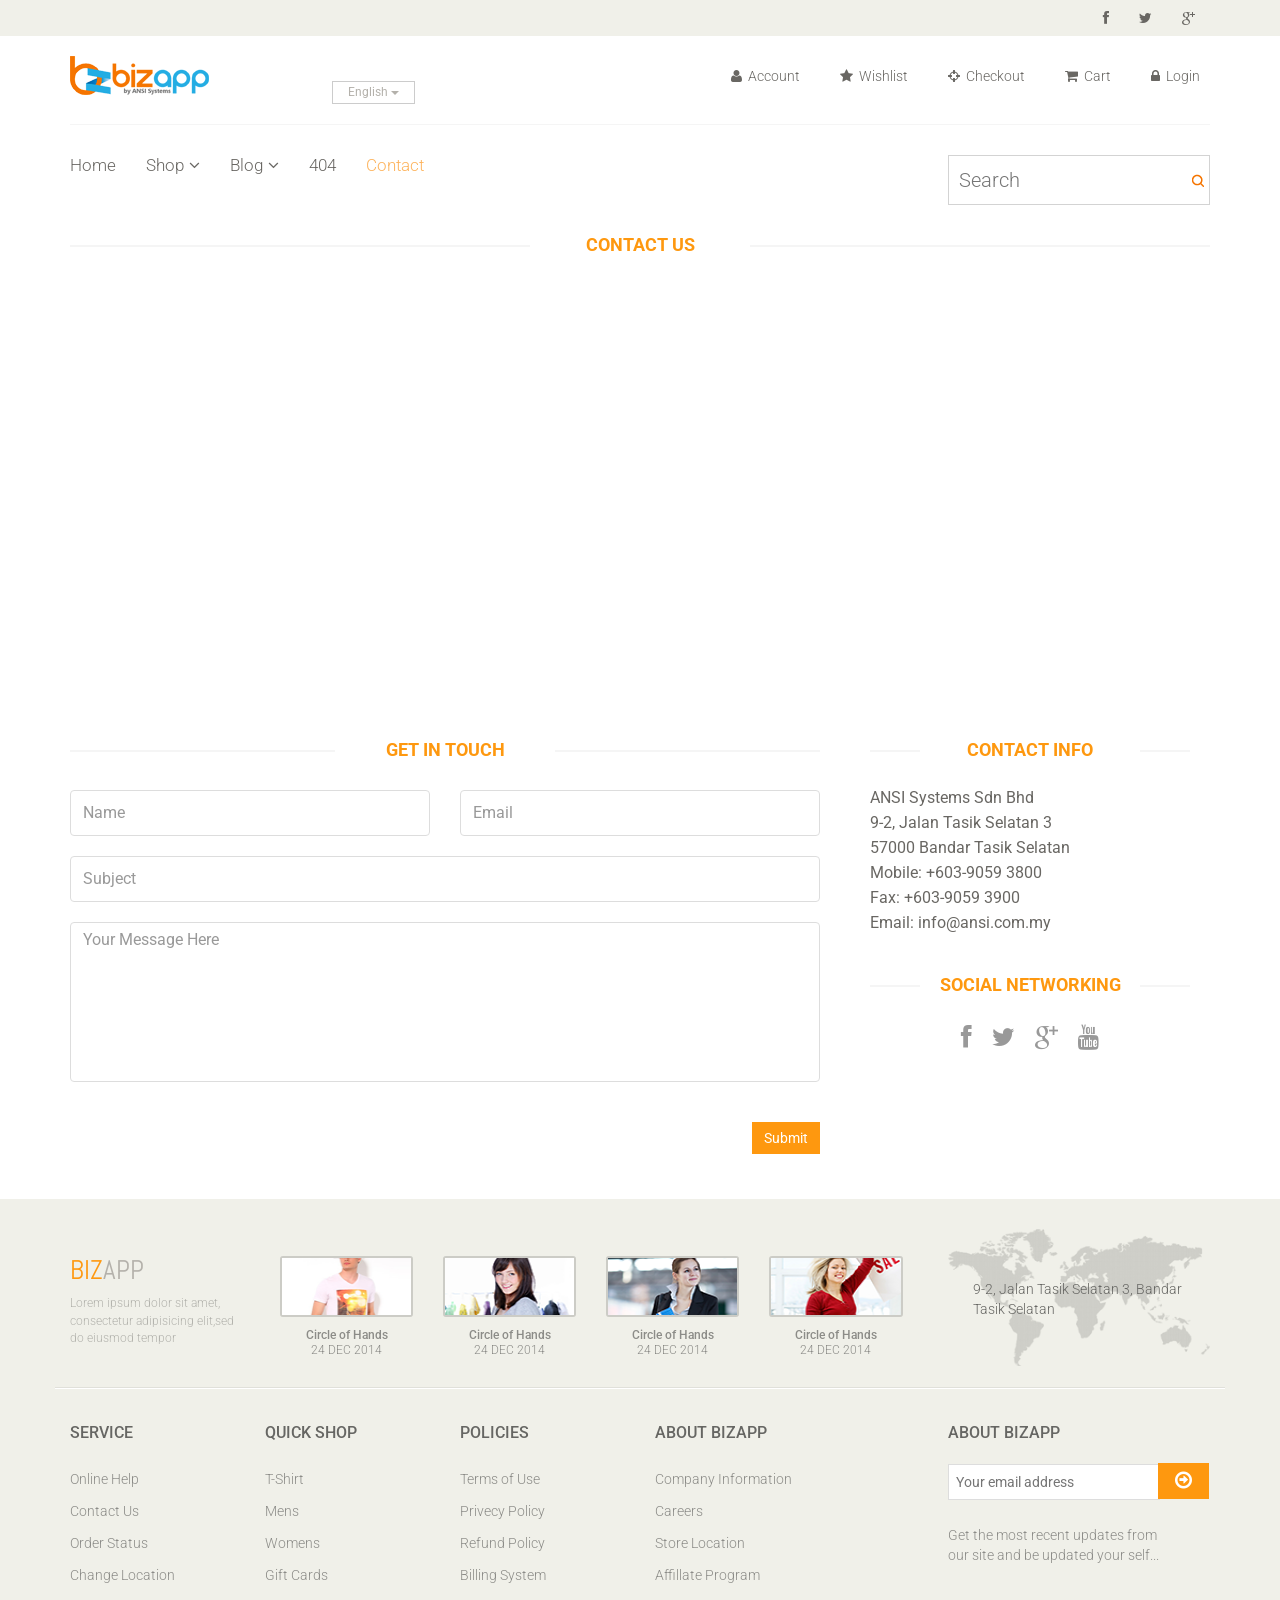
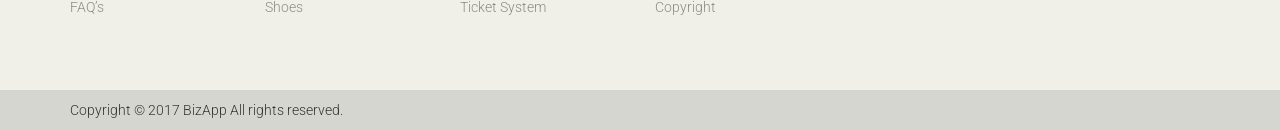
<file: contact-us.html>
<!DOCTYPE html>
<html lang="en">

<head>
    <meta charset="utf-8">
    <meta name="viewport" content="width=device-width, initial-scale=1.0">
    <meta name="description" content="">
    <meta name="author" content="">
    <title>Contact | BizApp</title>
    <link href="css/bootstrap.min.css" rel="stylesheet">
    <link href="css/font-awesome.min.css" rel="stylesheet">
    <link href="css/prettyPhoto.css" rel="stylesheet">
    <link href="css/price-range.css" rel="stylesheet">
    <link href="css/animate.css" rel="stylesheet">
    <link href="css/main.css" rel="stylesheet">
    <link href="css/responsive.css" rel="stylesheet">
    <!--[if lt IE 9]>
    <script src="js/html5shiv.js"></script>
    <script src="js/respond.min.js"></script>
    <![endif]-->
    <link rel="shortcut icon" href="images/ico/favicon.ico">
    <link rel="apple-touch-icon-precomposed" sizes="144x144" href="images/ico/apple-touch-icon-144-precomposed.png">
    <link rel="apple-touch-icon-precomposed" sizes="114x114" href="images/ico/apple-touch-icon-114-precomposed.png">
    <link rel="apple-touch-icon-precomposed" sizes="72x72" href="images/ico/apple-touch-icon-72-precomposed.png">
    <link rel="apple-touch-icon-precomposed" href="images/ico/apple-touch-icon-57-precomposed.png"> </head>
<!--/head-->

<body>
    <header id="header">
        <!--header-->
        <div class="header_top">
            <!--header_top-->
            <div class="container">
                <div class="row">
                    <div class="col-sm-6">
                        <!--
                       <div class="contactinfo">
    <ul class="nav nav-pills">
        <li><a href=""><i class="fa fa-phone"></i> +2 95 01 88 821</a></li>
        <li><a href=""><i class="fa fa-envelope"></i> info@domain.com</a></li>
    </ul>
</div>
--></div>
                    <div class="col-sm-6">
                        <div class="social-icons pull-right">
                            <ul class="nav navbar-nav">
                                <li><a href=""><i class="fa fa-facebook"></i></a></li>
                                <li><a href=""><i class="fa fa-twitter"></i></a></li>
                                
                                <li><a href=""><i class="fa fa-google-plus"></i></a></li>
                            </ul>
                        </div>
                    </div>
                </div>
            </div>
        </div>
        <!--/header_top-->
        <div class="header-middle">
            <!--header-middle-->
            <div class="container">
                <div class="row">
                    <div class="col-sm-4">
                        <div class="logo pull-left">
                            <a href="index.html"><img src="images/home/bizapp_logo.png" alt="" /></a>
                        </div>
                        <div class="btn-group pull-right">
                            <div class="btn-group">
                                <button type="button" class="btn btn-default dropdown-toggle usa" data-toggle="dropdown"> English <span class="caret"></span> </button>
                                <ul class="dropdown-menu">
                                    <li><a href="">Bahasa Malaysia</a></li>
                                </ul>
                            </div>
                            <!--
                            <div class="btn-group">
                                <button type="button" class="btn btn-default dropdown-toggle usa" data-toggle="dropdown"> DOLLAR <span class="caret"></span> </button>
                                <ul class="dropdown-menu">
                                    <li><a href="">Canadian Dollar</a></li>
                                    <li><a href="">Pound</a></li>
                                </ul>
                            </div>
--></div>
                    </div>
                    <div class="col-sm-8">
                        <div class="shop-menu pull-right">
                            <ul class="nav navbar-nav">
                                <li><a href=""><i class="fa fa-user"></i> Account</a></li>
                                <li><a href=""><i class="fa fa-star"></i> Wishlist</a></li>
                                <li><a href="checkout.html"><i class="fa fa-crosshairs"></i> Checkout</a></li>
                                <li><a href="cart.html"><i class="fa fa-shopping-cart"></i> Cart</a></li>
                                <li><a href="login.html"><i class="fa fa-lock"></i> Login</a></li>
                            </ul>
                        </div>
                    </div>
                </div>
            </div>
        </div>
        <!--/header-middle-->
        <div class="header-bottom">
            <!--header-bottom-->
            <div class="container">
                <div class="row">
                    <div class="col-sm-9">
                        <div class="navbar-header">
                            <button type="button" class="navbar-toggle" data-toggle="collapse" data-target=".navbar-collapse"> <span class="sr-only">Toggle navigation</span> <span class="icon-bar"></span> <span class="icon-bar"></span> <span class="icon-bar"></span> </button>
                        </div>
                        <div class="mainmenu pull-left">
                            <ul class="nav navbar-nav collapse navbar-collapse">
                                <li><a href="index.html">Home</a></li>
                                <li class="dropdown"><a href="#">Shop<i class="fa fa-angle-down"></i></a>
                                    <ul role="menu" class="sub-menu">
                                        <li><a href="shop.html">Products</a></li>
                                        <li><a href="product-details.html">Product Details</a></li>
                                        <li><a href="checkout.html">Checkout</a></li>
                                        <li><a href="cart.html">Cart</a></li>
                                        <li><a href="login.html">Login</a></li>
                                    </ul>
                                </li>
                                <li class="dropdown"><a href="#">Blog<i class="fa fa-angle-down"></i></a>
                                    <ul role="menu" class="sub-menu">
                                        <li><a href="blog.html">Blog List</a></li>
                                        <li><a href="blog-single.html">Blog Single</a></li>
                                    </ul>
                                </li>
                                <li><a href="404.html">404</a></li>
                                <li><a href="contact-us.html" class="active">Contact</a></li>
                            </ul>
                        </div>
                    </div>
                    <div class="col-sm-3">
                        <div class="search_box pull-right">
                            <input type="text" placeholder="Search" /> </div>
                    </div>
                </div>
            </div>
        </div>
        <!--/header-bottom-->
    </header>
    <!--/header-->
    <div id="contact-page" class="container">
        <div class="bg">
            <div class="row">
                <div class="col-sm-12">
                    <h2 class="title text-center">Contact <strong>Us</strong></h2>
                    <div id="gmap" class="contact-map"> </div>
                </div>
            </div>
            <div class="row">
                <div class="col-sm-8">
                    <div class="contact-form">
                        <h2 class="title text-center">Get In Touch</h2>
                        <div class="status alert alert-success" style="display: none"></div>
                        <form id="main-contact-form" class="contact-form row" name="contact-form" method="post">
                            <div class="form-group col-md-6">
                                <input type="text" name="name" class="form-control" required="required" placeholder="Name"> </div>
                            <div class="form-group col-md-6">
                                <input type="email" name="email" class="form-control" required="required" placeholder="Email"> </div>
                            <div class="form-group col-md-12">
                                <input type="text" name="subject" class="form-control" required="required" placeholder="Subject"> </div>
                            <div class="form-group col-md-12">
                                <textarea name="message" id="message" required="required" class="form-control" rows="8" placeholder="Your Message Here"></textarea>
                            </div>
                            <div class="form-group col-md-12">
                                <input type="submit" name="submit" class="btn btn-primary pull-right" value="Submit"> </div>
                        </form>
                    </div>
                </div>
                <div class="col-sm-4">
                    <div class="contact-info">
                        <h2 class="title text-center">Contact Info</h2> <address>
	    					<p>ANSI Systems Sdn Bhd</p>
							<p>9-2, Jalan Tasik Selatan 3</p>
							<p>57000 Bandar Tasik Selatan</p>
							<p>Mobile: +603-9059 3800</p>
							<p>Fax: +603-9059 3900</p>
							<p>Email: info@ansi.com.my</p>
	    				</address>
                        <div class="social-networks">
                            <h2 class="title text-center">Social Networking</h2>
                            <ul>
                                <li> <a href="#"><i class="fa fa-facebook"></i></a> </li>
                                <li> <a href="#"><i class="fa fa-twitter"></i></a> </li>
                                <li> <a href="#"><i class="fa fa-google-plus"></i></a> </li>
                                <li> <a href="#"><i class="fa fa-youtube"></i></a> </li>
                            </ul>
                        </div>
                    </div>
                </div>
            </div>
        </div>
    </div>
    <!--/#contact-page-->
    <footer id="footer">
        <!--Footer-->
        <div class="footer-top">
            <div class="container">
                <div class="row">
                    <div class="col-sm-2">
                        <div class="companyinfo">
                            <h2><span>biz</span>app</h2>
                            <p>Lorem ipsum dolor sit amet, consectetur adipisicing elit,sed do eiusmod tempor</p>
                        </div>
                    </div>
                    <div class="col-sm-7">
                        <div class="col-sm-3">
                            <div class="video-gallery text-center">
                                <a href="#">
                                    <div class="iframe-img"> <img src="images/home/iframe1.png" alt="" /> </div>
                                    <div class="overlay-icon"> <i class="fa fa-play-circle-o"></i> </div>
                                </a>
                                <p>Circle of Hands</p>
                                <h2>24 DEC 2014</h2> </div>
                        </div>
                        <div class="col-sm-3">
                            <div class="video-gallery text-center">
                                <a href="#">
                                    <div class="iframe-img"> <img src="images/home/iframe2.png" alt="" /> </div>
                                    <div class="overlay-icon"> <i class="fa fa-play-circle-o"></i> </div>
                                </a>
                                <p>Circle of Hands</p>
                                <h2>24 DEC 2014</h2> </div>
                        </div>
                        <div class="col-sm-3">
                            <div class="video-gallery text-center">
                                <a href="#">
                                    <div class="iframe-img"> <img src="images/home/iframe3.png" alt="" /> </div>
                                    <div class="overlay-icon"> <i class="fa fa-play-circle-o"></i> </div>
                                </a>
                                <p>Circle of Hands</p>
                                <h2>24 DEC 2014</h2> </div>
                        </div>
                        <div class="col-sm-3">
                            <div class="video-gallery text-center">
                                <a href="#">
                                    <div class="iframe-img"> <img src="images/home/iframe4.png" alt="" /> </div>
                                    <div class="overlay-icon"> <i class="fa fa-play-circle-o"></i> </div>
                                </a>
                                <p>Circle of Hands</p>
                                <h2>24 DEC 2014</h2> </div>
                        </div>
                    </div>
                    <div class="col-sm-3">
                        <div class="address"> <img src="images/home/map.png" alt="" />
                            <p>9-2, Jalan Tasik Selatan 3, Bandar Tasik Selatan</p>
                        </div>
                    </div>
                </div>
            </div>
        </div>
        <div class="footer-widget">
            <div class="container">
                <div class="row">
                    <div class="col-sm-2">
                        <div class="single-widget">
                            <h2>Service</h2>
                            <ul class="nav nav-pills nav-stacked">
                                <li><a href="">Online Help</a></li>
                                <li><a href="">Contact Us</a></li>
                                <li><a href="">Order Status</a></li>
                                <li><a href="">Change Location</a></li>
                                <li><a href="">FAQ’s</a></li>
                            </ul>
                        </div>
                    </div>
                    <div class="col-sm-2">
                        <div class="single-widget">
                            <h2>Quick Shop</h2>
                            <ul class="nav nav-pills nav-stacked">
                                <li><a href="">T-Shirt</a></li>
                                <li><a href="">Mens</a></li>
                                <li><a href="">Womens</a></li>
                                <li><a href="">Gift Cards</a></li>
                                <li><a href="">Shoes</a></li>
                            </ul>
                        </div>
                    </div>
                    <div class="col-sm-2">
                        <div class="single-widget">
                            <h2>Policies</h2>
                            <ul class="nav nav-pills nav-stacked">
                                <li><a href="">Terms of Use</a></li>
                                <li><a href="">Privecy Policy</a></li>
                                <li><a href="">Refund Policy</a></li>
                                <li><a href="">Billing System</a></li>
                                <li><a href="">Ticket System</a></li>
                            </ul>
                        </div>
                    </div>
                    <div class="col-sm-2">
                        <div class="single-widget">
                            <h2>About BizApp</h2>
                            <ul class="nav nav-pills nav-stacked">
                                <li><a href="">Company Information</a></li>
                                <li><a href="">Careers</a></li>
                                <li><a href="">Store Location</a></li>
                                <li><a href="">Affillate Program</a></li>
                                <li><a href="">Copyright</a></li>
                            </ul>
                        </div>
                    </div>
                    <div class="col-sm-3 col-sm-offset-1">
                        <div class="single-widget">
                            <h2>About BizApp</h2>
                            <form action="#" class="searchform">
                                <input type="text" placeholder="Your email address" />
                                <button type="submit" class="btn btn-default"><i class="fa fa-arrow-circle-o-right"></i></button>
                                <p>Get the most recent updates from
                                    <br />our site and be updated your self...</p>
                            </form>
                        </div>
                    </div>
                </div>
            </div>
        </div>
        <div class="footer-bottom">
            <div class="container">
                <div class="row">
                    <p class="pull-left">Copyright © 2017 BizApp All rights reserved.</p>
                    <!--                    <p class="pull-right">Designed by <span><a target="_blank" href="http://www.themeum.com">Themeum</a></span></p>-->
                </div>
            </div>
        </div>
    </footer>
    <!--/Footer-->
    <script src="js/jquery.js"></script>
    <script src="js/bootstrap.min.js"></script>
    <script type="text/javascript" src="http://maps.google.com/maps/api/js?sensor=true"></script>
    <script type="text/javascript" src="js/gmaps.js"></script>
    <script src="js/contact.js"></script>
    <script src="js/price-range.js"></script>
    <script src="js/jquery.scrollUp.min.js"></script>
    <script src="js/jquery.prettyPhoto.js"></script>
    <script src="js/main.js"></script>
</body>

</html>
</file>
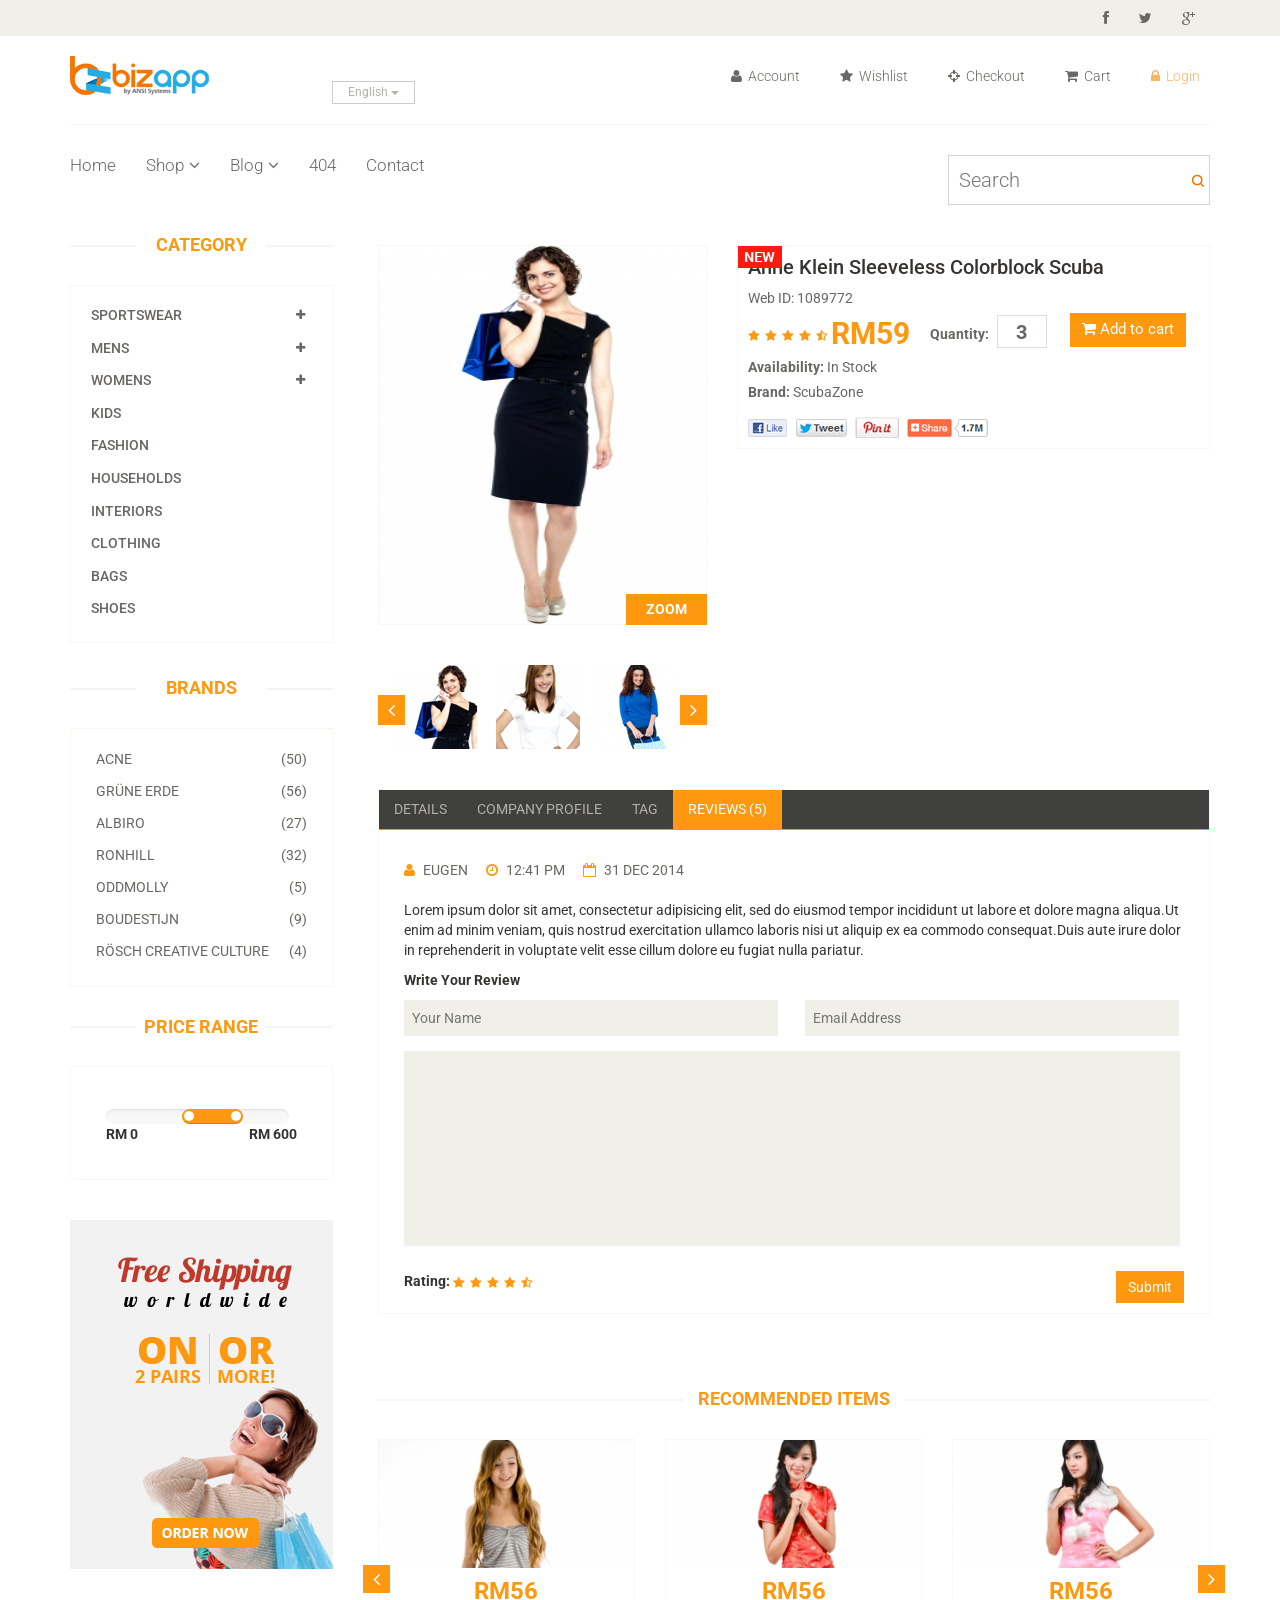
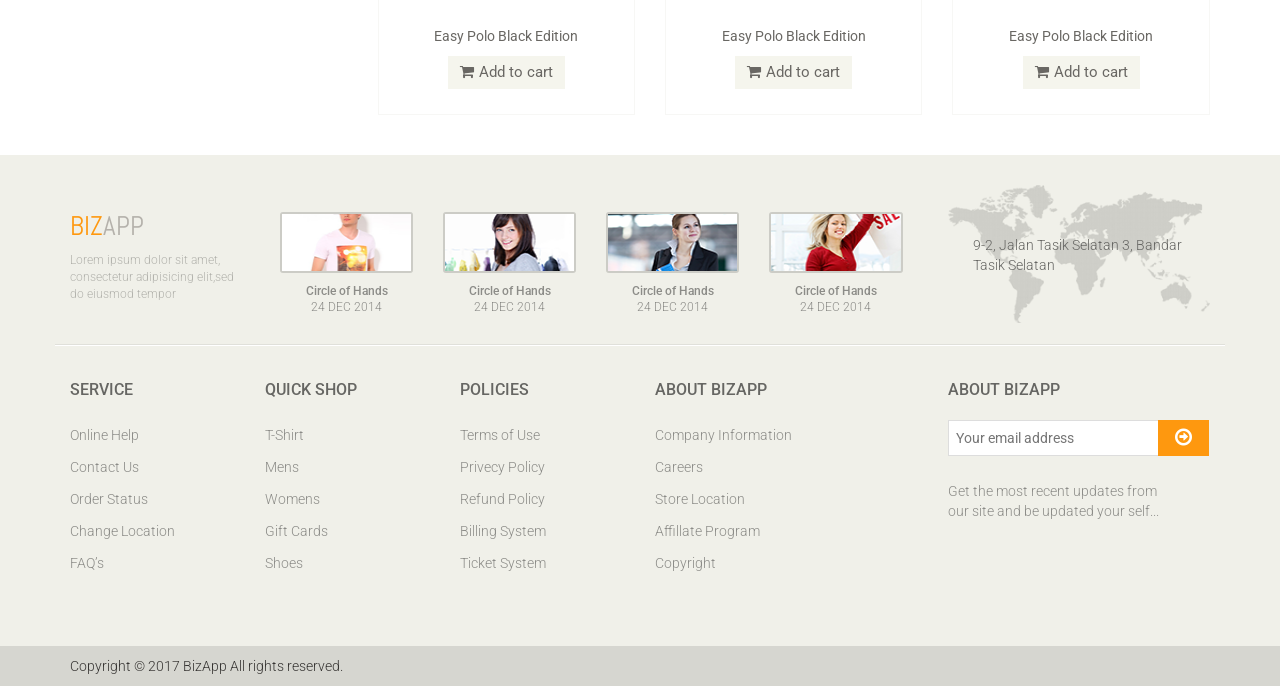
<file: product-details.html>
<!DOCTYPE html>
<html lang="en">

<head>
    <meta charset="utf-8">
    <meta name="viewport" content="width=device-width, initial-scale=1.0">
    <meta name="description" content="">
    <meta name="author" content="">
    <title>Product Details | BizApp</title>
    <link href="css/bootstrap.min.css" rel="stylesheet">
    <link href="css/font-awesome.min.css" rel="stylesheet">
    <link href="css/prettyPhoto.css" rel="stylesheet">
    <link href="css/price-range.css" rel="stylesheet">
    <link href="css/animate.css" rel="stylesheet">
    <link href="css/main.css" rel="stylesheet">
    <link href="css/responsive.css" rel="stylesheet">
    <!--[if lt IE 9]>
    <script src="js/html5shiv.js"></script>
    <script src="js/respond.min.js"></script>
    <![endif]-->
    <link rel="shortcut icon" href="images/ico/favicon.ico">
    <link rel="apple-touch-icon-precomposed" sizes="144x144" href="images/ico/apple-touch-icon-144-precomposed.png">
    <link rel="apple-touch-icon-precomposed" sizes="114x114" href="images/ico/apple-touch-icon-114-precomposed.png">
    <link rel="apple-touch-icon-precomposed" sizes="72x72" href="images/ico/apple-touch-icon-72-precomposed.png">
    <link rel="apple-touch-icon-precomposed" href="images/ico/apple-touch-icon-57-precomposed.png"> </head>
<!--/head-->

<body>
    <header id="header">
        <!--header-->
        <div class="header_top">
            <!--header_top-->
            <div class="container">
                <div class="row">
                    <div class="col-sm-6">
                        <!--
                        <div class="contactinfo">
    <ul class="nav nav-pills">
        <li><a href=""><i class="fa fa-phone"></i> +2 95 01 88 821</a></li>
        <li><a href=""><i class="fa fa-envelope"></i> info@domain.com</a></li>
    </ul>
</div>
--></div>
                    <div class="col-sm-6">
                        <div class="social-icons pull-right">
                            <ul class="nav navbar-nav">
                                <li><a href=""><i class="fa fa-facebook"></i></a></li>
                                <li><a href=""><i class="fa fa-twitter"></i></a></li>
                                
                                <li><a href=""><i class="fa fa-google-plus"></i></a></li>
                            </ul>
                        </div>
                    </div>
                </div>
            </div>
        </div>
        <!--/header_top-->
        <div class="header-middle">
            <!--header-middle-->
            <div class="container">
                <div class="row">
                    <div class="col-sm-4">
                        <div class="logo pull-left">
                            <a href="index.html"><img src="images/home/bizapp_logo.png" alt="" /></a>
                        </div>
                        <div class="btn-group pull-right">
                            <div class="btn-group">
                                <button type="button" class="btn btn-default dropdown-toggle usa" data-toggle="dropdown"> English <span class="caret"></span> </button>
                                <ul class="dropdown-menu">
                                    <li><a href="">Bahasa Malaysia</a></li>
                                </ul>
                            </div>
                            <!--
                            <div class="btn-group">
                                <button type="button" class="btn btn-default dropdown-toggle usa" data-toggle="dropdown"> DOLLAR <span class="caret"></span> </button>
                                <ul class="dropdown-menu">
                                    <li><a href="">Canadian Dollar</a></li>
                                    <li><a href="">Pound</a></li>
                                </ul>
                            </div>
--></div>
                    </div>
                    <div class="col-sm-8">
                        <div class="shop-menu pull-right">
                            <ul class="nav navbar-nav">
                                <li class="account-user"><a href=""><i class="fa fa-user"></i> Account</a></li>
                                <li class="wishlist-user"><a href=""><i class="fa fa-star"></i> Wishlist</a></li>
                                <li class="checkout-user"><a href="checkout.html"><i class="fa fa-crosshairs"></i> Checkout</a></li>
                                <li class="cart-user"><a href="cart.html"><i class="fa fa-shopping-cart"></i> Cart</a></li>
                                <li class="login-user"><a href="login.html" class="active"><i class="fa fa-lock"></i> Login</a></li>
                            </ul>
                        </div>
                    </div>
                </div>
            </div>
        </div>
        <!--/header-middle-->
        <div class="header-bottom">
            <!--header-bottom-->
            <div class="container">
                <div class="row">
                    <div class="col-sm-9">
                        <div class="navbar-header">
                            <button type="button" class="navbar-toggle" data-toggle="collapse" data-target=".navbar-collapse"> <span class="sr-only">Toggle navigation</span> <span class="icon-bar"></span> <span class="icon-bar"></span> <span class="icon-bar"></span> </button>
                        </div>
                        <div class="mainmenu pull-left">
                            <ul class="nav navbar-nav collapse navbar-collapse">
                                <li><a href="index.html">Home</a></li>
                                <li class="dropdown"><a href="#">Shop<i class="fa fa-angle-down"></i></a>
                                    <ul role="menu" class="sub-menu">
                                        <li><a href="shop.html">Products</a></li>
                                        <li><a href="product-details.html" class="active">Product Details</a></li>
                                        <li><a href="checkout.html">Checkout</a></li>
                                        <li><a href="cart.html">Cart</a></li>
                                        <li><a href="login.html">Login</a></li>
                                    </ul>
                                </li>
                                <li class="dropdown"><a href="#">Blog<i class="fa fa-angle-down"></i></a>
                                    <ul role="menu" class="sub-menu">
                                        <li><a href="blog.html">Blog List</a></li>
                                        <li><a href="blog-single.html">Blog Single</a></li>
                                    </ul>
                                </li>
                                <li><a href="404.html">404</a></li>
                                <li><a href="contact-us.html">Contact</a></li>
                            </ul>
                        </div>
                    </div>
                    <div class="col-sm-3">
                        <div class="search_box pull-right">
                            <input type="text" placeholder="Search" /> </div>
                    </div>
                </div>
            </div>
        </div>
        <!--/header-bottom-->
    </header>
    <!--/header-->
    <section>
        <div class="container">
            <div class="row">
                <div class="col-sm-3">
                    <div class="left-sidebar">
                        <h2>Category</h2>
                        <div class="panel-group category-products" id="accordian">
                            <!--category-productsr-->
                            <div class="panel panel-default">
                                <div class="panel-heading">
                                    <h4 class="panel-title">
										<a data-toggle="collapse" data-parent="#accordian" href="#sportswear">
											<span class="badge pull-right"><i class="fa fa-plus"></i></span>
											Sportswear
										</a>
									</h4> </div>
                                <div id="sportswear" class="panel-collapse collapse">
                                    <div class="panel-body">
                                        <ul>
                                            <li><a href="">Nike </a></li>
                                            <li><a href="">Under Armour </a></li>
                                            <li><a href="">Adidas </a></li>
                                            <li><a href="">Puma</a></li>
                                            <li><a href="">ASICS </a></li>
                                        </ul>
                                    </div>
                                </div>
                            </div>
                            <div class="panel panel-default">
                                <div class="panel-heading">
                                    <h4 class="panel-title">
										<a data-toggle="collapse" data-parent="#accordian" href="#mens">
											<span class="badge pull-right"><i class="fa fa-plus"></i></span>
											Mens
										</a>
									</h4> </div>
                                <div id="mens" class="panel-collapse collapse">
                                    <div class="panel-body">
                                        <ul>
                                            <li><a href="">Fendi</a></li>
                                            <li><a href="">Guess</a></li>
                                            <li><a href="">Valentino</a></li>
                                            <li><a href="">Dior</a></li>
                                            <li><a href="">Versace</a></li>
                                            <li><a href="">Armani</a></li>
                                            <li><a href="">Prada</a></li>
                                            <li><a href="">Dolce and Gabbana</a></li>
                                            <li><a href="">Chanel</a></li>
                                            <li><a href="">Gucci</a></li>
                                        </ul>
                                    </div>
                                </div>
                            </div>
                            <div class="panel panel-default">
                                <div class="panel-heading">
                                    <h4 class="panel-title">
										<a data-toggle="collapse" data-parent="#accordian" href="#womens">
											<span class="badge pull-right"><i class="fa fa-plus"></i></span>
											Womens
										</a>
									</h4> </div>
                                <div id="womens" class="panel-collapse collapse">
                                    <div class="panel-body">
                                        <ul>
                                            <li><a href="">Fendi</a></li>
                                            <li><a href="">Guess</a></li>
                                            <li><a href="">Valentino</a></li>
                                            <li><a href="">Dior</a></li>
                                            <li><a href="">Versace</a></li>
                                        </ul>
                                    </div>
                                </div>
                            </div>
                            <div class="panel panel-default">
                                <div class="panel-heading">
                                    <h4 class="panel-title"><a href="#">Kids</a></h4> </div>
                            </div>
                            <div class="panel panel-default">
                                <div class="panel-heading">
                                    <h4 class="panel-title"><a href="#">Fashion</a></h4> </div>
                            </div>
                            <div class="panel panel-default">
                                <div class="panel-heading">
                                    <h4 class="panel-title"><a href="#">Households</a></h4> </div>
                            </div>
                            <div class="panel panel-default">
                                <div class="panel-heading">
                                    <h4 class="panel-title"><a href="#">Interiors</a></h4> </div>
                            </div>
                            <div class="panel panel-default">
                                <div class="panel-heading">
                                    <h4 class="panel-title"><a href="#">Clothing</a></h4> </div>
                            </div>
                            <div class="panel panel-default">
                                <div class="panel-heading">
                                    <h4 class="panel-title"><a href="#">Bags</a></h4> </div>
                            </div>
                            <div class="panel panel-default">
                                <div class="panel-heading">
                                    <h4 class="panel-title"><a href="#">Shoes</a></h4> </div>
                            </div>
                        </div>
                        <!--/category-products-->
                        <div class="brands_products">
                            <!--brands_products-->
                            <h2>Brands</h2>
                            <div class="brands-name">
                                <ul class="nav nav-pills nav-stacked">
                                    <li>
                                        <a href=""> <span class="pull-right">(50)</span>Acne</a>
                                    </li>
                                    <li>
                                        <a href=""> <span class="pull-right">(56)</span>Grüne Erde</a>
                                    </li>
                                    <li>
                                        <a href=""> <span class="pull-right">(27)</span>Albiro</a>
                                    </li>
                                    <li>
                                        <a href=""> <span class="pull-right">(32)</span>Ronhill</a>
                                    </li>
                                    <li>
                                        <a href=""> <span class="pull-right">(5)</span>Oddmolly</a>
                                    </li>
                                    <li>
                                        <a href=""> <span class="pull-right">(9)</span>Boudestijn</a>
                                    </li>
                                    <li>
                                        <a href=""> <span class="pull-right">(4)</span>Rösch creative culture</a>
                                    </li>
                                </ul>
                            </div>
                        </div>
                        <!--/brands_products-->
                        <div class="price-range">
                            <!--price-range-->
                            <h2>Price Range</h2>
                            <div class="well">
                                <input type="text" class="span2" value="" data-slider-min="0" data-slider-max="600" data-slider-step="5" data-slider-value="[250,450]" id="sl2">
                                <br /> <b>RM 0</b> <b class="pull-right">RM 600</b> </div>
                        </div>
                        <!--/price-range-->
                        <div class="shipping text-center">
                            <!--shipping--><img src="images/home/shipping.jpg" alt="" /> </div>
                        <!--/shipping-->
                    </div>
                </div>
                <div class="col-sm-9 padding-right">
                    <div class="product-details">
                        <!--product-details-->
                        <div class="col-sm-5">
                            <div class="view-product"> <img src="images/product-details/1.jpg" alt="" />
                                <h3>ZOOM</h3> </div>
                            <div id="similar-product" class="carousel slide" data-ride="carousel">
                                <!-- Wrapper for slides -->
                                <div class="carousel-inner">
                                    <div class="item active">
                                        <a href=""><img src="images/product-details/similar1.jpg" alt=""></a>
                                        <a href=""><img src="images/product-details/similar2.jpg" alt=""></a>
                                        <a href=""><img src="images/product-details/similar3.jpg" alt=""></a>
                                    </div>
                                    <div class="item">
                                        <a href=""><img src="images/product-details/similar1.jpg" alt=""></a>
                                        <a href=""><img src="images/product-details/similar2.jpg" alt=""></a>
                                        <a href=""><img src="images/product-details/similar3.jpg" alt=""></a>
                                    </div>
                                    <div class="item">
                                        <a href=""><img src="images/product-details/similar1.jpg" alt=""></a>
                                        <a href=""><img src="images/product-details/similar2.jpg" alt=""></a>
                                        <a href=""><img src="images/product-details/similar3.jpg" alt=""></a>
                                    </div>
                                </div>
                                <!-- Controls -->
                                <a class="left item-control" href="#similar-product" data-slide="prev"> <i class="fa fa-angle-left"></i> </a>
                                <a class="right item-control" href="#similar-product" data-slide="next"> <i class="fa fa-angle-right"></i> </a>
                            </div>
                        </div>
                        <div class="col-sm-7">
                            <div class="product-information">
                                <!--/product-information--><img src="images/product-details/new.jpg" class="newarrival" alt="" />
                                <h2>Anne Klein Sleeveless Colorblock Scuba</h2>
                                <p>Web ID: 1089772</p> <img src="images/product-details/rating.png" alt="" /> <span>
									<span>RM59</span>
                                <label>Quantity:</label>
                                <input type="text" value="3" />
                                <button type="button" class="btn btn-fefault cart"> <i class="fa fa-shopping-cart"></i> Add to cart </button>
                                </span>
                                <p><b>Availability:</b> In Stock</p>
                                <!--                                <p><b>Condition:</b> New</p>-->
                                <p><b>Brand:</b> ScubaZone</p>
                                <a href=""><img src="images/product-details/share.png" class="share img-responsive" alt="" /></a>
                            </div>
                            <!--/product-information-->
                        </div>
                    </div>
                    <!--/product-details-->
                    <div class="category-tab shop-details-tab">
                        <!--category-tab-->
                        <div class="col-sm-12">
                            <ul class="nav nav-tabs">
                                <li><a href="#details" data-toggle="tab">Details</a></li>
                                <li><a href="#companyprofile" data-toggle="tab">Company Profile</a></li>
                                <li><a href="#tag" data-toggle="tab">Tag</a></li>
                                <li class="active"><a href="#reviews" data-toggle="tab">Reviews (5)</a></li>
                            </ul>
                        </div>
                        <div class="tab-content">
                            <div class="tab-pane fade" id="details">
                                <div class="col-sm-3">
                                    <div class="product-image-wrapper">
                                        <div class="single-products">
                                            <div class="productinfo text-center"> <img src="images/home/gallery1.jpg" alt="" />
                                                <h2>RM56</h2>
                                                <p>Easy Polo Black Edition</p>
                                                <button type="button" class="btn btn-default add-to-cart"><i class="fa fa-shopping-cart"></i>Add to cart</button>
                                            </div>
                                        </div>
                                    </div>
                                </div>
                                <div class="col-sm-3">
                                    <div class="product-image-wrapper">
                                        <div class="single-products">
                                            <div class="productinfo text-center"> <img src="images/home/gallery2.jpg" alt="" />
                                                <h2>RM56</h2>
                                                <p>Easy Polo Black Edition</p>
                                                <button type="button" class="btn btn-default add-to-cart"><i class="fa fa-shopping-cart"></i>Add to cart</button>
                                            </div>
                                        </div>
                                    </div>
                                </div>
                                <div class="col-sm-3">
                                    <div class="product-image-wrapper">
                                        <div class="single-products">
                                            <div class="productinfo text-center"> <img src="images/home/gallery3.jpg" alt="" />
                                                <h2>RM56</h2>
                                                <p>Easy Polo Black Edition</p>
                                                <button type="button" class="btn btn-default add-to-cart"><i class="fa fa-shopping-cart"></i>Add to cart</button>
                                            </div>
                                        </div>
                                    </div>
                                </div>
                                <div class="col-sm-3">
                                    <div class="product-image-wrapper">
                                        <div class="single-products">
                                            <div class="productinfo text-center"> <img src="images/home/gallery4.jpg" alt="" />
                                                <h2>RM56</h2>
                                                <p>Easy Polo Black Edition</p>
                                                <button type="button" class="btn btn-default add-to-cart"><i class="fa fa-shopping-cart"></i>Add to cart</button>
                                            </div>
                                        </div>
                                    </div>
                                </div>
                            </div>
                            <div class="tab-pane fade" id="companyprofile">
                                <div class="col-sm-3">
                                    <div class="product-image-wrapper">
                                        <div class="single-products">
                                            <div class="productinfo text-center"> <img src="images/home/gallery1.jpg" alt="" />
                                                <h2>RM56</h2>
                                                <p>Easy Polo Black Edition</p>
                                                <button type="button" class="btn btn-default add-to-cart"><i class="fa fa-shopping-cart"></i>Add to cart</button>
                                            </div>
                                        </div>
                                    </div>
                                </div>
                                <div class="col-sm-3">
                                    <div class="product-image-wrapper">
                                        <div class="single-products">
                                            <div class="productinfo text-center"> <img src="images/home/gallery3.jpg" alt="" />
                                                <h2>RM56</h2>
                                                <p>Easy Polo Black Edition</p>
                                                <button type="button" class="btn btn-default add-to-cart"><i class="fa fa-shopping-cart"></i>Add to cart</button>
                                            </div>
                                        </div>
                                    </div>
                                </div>
                                <div class="col-sm-3">
                                    <div class="product-image-wrapper">
                                        <div class="single-products">
                                            <div class="productinfo text-center"> <img src="images/home/gallery2.jpg" alt="" />
                                                <h2>RM56</h2>
                                                <p>Easy Polo Black Edition</p>
                                                <button type="button" class="btn btn-default add-to-cart"><i class="fa fa-shopping-cart"></i>Add to cart</button>
                                            </div>
                                        </div>
                                    </div>
                                </div>
                                <div class="col-sm-3">
                                    <div class="product-image-wrapper">
                                        <div class="single-products">
                                            <div class="productinfo text-center"> <img src="images/home/gallery4.jpg" alt="" />
                                                <h2>RM56</h2>
                                                <p>Easy Polo Black Edition</p>
                                                <button type="button" class="btn btn-default add-to-cart"><i class="fa fa-shopping-cart"></i>Add to cart</button>
                                            </div>
                                        </div>
                                    </div>
                                </div>
                            </div>
                            <div class="tab-pane fade" id="tag">
                                <div class="col-sm-3">
                                    <div class="product-image-wrapper">
                                        <div class="single-products">
                                            <div class="productinfo text-center"> <img src="images/home/gallery1.jpg" alt="" />
                                                <h2>RM56</h2>
                                                <p>Easy Polo Black Edition</p>
                                                <button type="button" class="btn btn-default add-to-cart"><i class="fa fa-shopping-cart"></i>Add to cart</button>
                                            </div>
                                        </div>
                                    </div>
                                </div>
                                <div class="col-sm-3">
                                    <div class="product-image-wrapper">
                                        <div class="single-products">
                                            <div class="productinfo text-center"> <img src="images/home/gallery2.jpg" alt="" />
                                                <h2>RM56</h2>
                                                <p>Easy Polo Black Edition</p>
                                                <button type="button" class="btn btn-default add-to-cart"><i class="fa fa-shopping-cart"></i>Add to cart</button>
                                            </div>
                                        </div>
                                    </div>
                                </div>
                                <div class="col-sm-3">
                                    <div class="product-image-wrapper">
                                        <div class="single-products">
                                            <div class="productinfo text-center"> <img src="images/home/gallery3.jpg" alt="" />
                                                <h2>RM56</h2>
                                                <p>Easy Polo Black Edition</p>
                                                <button type="button" class="btn btn-default add-to-cart"><i class="fa fa-shopping-cart"></i>Add to cart</button>
                                            </div>
                                        </div>
                                    </div>
                                </div>
                                <div class="col-sm-3">
                                    <div class="product-image-wrapper">
                                        <div class="single-products">
                                            <div class="productinfo text-center"> <img src="images/home/gallery4.jpg" alt="" />
                                                <h2>RM56</h2>
                                                <p>Easy Polo Black Edition</p>
                                                <button type="button" class="btn btn-default add-to-cart"><i class="fa fa-shopping-cart"></i>Add to cart</button>
                                            </div>
                                        </div>
                                    </div>
                                </div>
                            </div>
                            <div class="tab-pane fade active in" id="reviews">
                                <div class="col-sm-12">
                                    <ul>
                                        <li><a href=""><i class="fa fa-user"></i>EUGEN</a></li>
                                        <li><a href=""><i class="fa fa-clock-o"></i>12:41 PM</a></li>
                                        <li><a href=""><i class="fa fa-calendar-o"></i>31 DEC 2014</a></li>
                                    </ul>
                                    <p>Lorem ipsum dolor sit amet, consectetur adipisicing elit, sed do eiusmod tempor incididunt ut labore et dolore magna aliqua.Ut enim ad minim veniam, quis nostrud exercitation ullamco laboris nisi ut aliquip ex ea commodo consequat.Duis aute irure dolor in reprehenderit in voluptate velit esse cillum dolore eu fugiat nulla pariatur.</p>
                                    <p><b>Write Your Review</b></p>
                                    <form action="#"> <span>
											<input type="text" placeholder="Your Name"/>
											<input type="email" placeholder="Email Address"/>
										</span>
                                        <textarea name=""></textarea> <b>Rating: </b> <img src="images/product-details/rating.png" alt="" />
                                        <button type="button" class="btn btn-default pull-right"> Submit </button>
                                    </form>
                                </div>
                            </div>
                        </div>
                    </div>
                    <!--/category-tab-->
                    <div class="recommended_items">
                        <!--recommended_items-->
                        <h2 class="title text-center">recommended items</h2>
                        <div id="recommended-item-carousel" class="carousel slide" data-ride="carousel">
                            <div class="carousel-inner">
                                <div class="item active">
                                    <div class="col-sm-4">
                                        <div class="product-image-wrapper">
                                            <div class="single-products">
                                                <div class="productinfo text-center"> <img src="images/home/recommend1.jpg" alt="" />
                                                    <h2>RM56</h2>
                                                    <p>Easy Polo Black Edition</p>
                                                    <button type="button" class="btn btn-default add-to-cart"><i class="fa fa-shopping-cart"></i>Add to cart</button>
                                                </div>
                                            </div>
                                        </div>
                                    </div>
                                    <div class="col-sm-4">
                                        <div class="product-image-wrapper">
                                            <div class="single-products">
                                                <div class="productinfo text-center"> <img src="images/home/recommend2.jpg" alt="" />
                                                    <h2>RM56</h2>
                                                    <p>Easy Polo Black Edition</p>
                                                    <button type="button" class="btn btn-default add-to-cart"><i class="fa fa-shopping-cart"></i>Add to cart</button>
                                                </div>
                                            </div>
                                        </div>
                                    </div>
                                    <div class="col-sm-4">
                                        <div class="product-image-wrapper">
                                            <div class="single-products">
                                                <div class="productinfo text-center"> <img src="images/home/recommend3.jpg" alt="" />
                                                    <h2>RM56</h2>
                                                    <p>Easy Polo Black Edition</p>
                                                    <button type="button" class="btn btn-default add-to-cart"><i class="fa fa-shopping-cart"></i>Add to cart</button>
                                                </div>
                                            </div>
                                        </div>
                                    </div>
                                </div>
                                <div class="item">
                                    <div class="col-sm-4">
                                        <div class="product-image-wrapper">
                                            <div class="single-products">
                                                <div class="productinfo text-center"> <img src="images/home/recommend1.jpg" alt="" />
                                                    <h2>RM56</h2>
                                                    <p>Easy Polo Black Edition</p>
                                                    <button type="button" class="btn btn-default add-to-cart"><i class="fa fa-shopping-cart"></i>Add to cart</button>
                                                </div>
                                            </div>
                                        </div>
                                    </div>
                                    <div class="col-sm-4">
                                        <div class="product-image-wrapper">
                                            <div class="single-products">
                                                <div class="productinfo text-center"> <img src="images/home/recommend2.jpg" alt="" />
                                                    <h2>RM56</h2>
                                                    <p>Easy Polo Black Edition</p>
                                                    <button type="button" class="btn btn-default add-to-cart"><i class="fa fa-shopping-cart"></i>Add to cart</button>
                                                </div>
                                            </div>
                                        </div>
                                    </div>
                                    <div class="col-sm-4">
                                        <div class="product-image-wrapper">
                                            <div class="single-products">
                                                <div class="productinfo text-center"> <img src="images/home/recommend3.jpg" alt="" />
                                                    <h2>RM56</h2>
                                                    <p>Easy Polo Black Edition</p>
                                                    <button type="button" class="btn btn-default add-to-cart"><i class="fa fa-shopping-cart"></i>Add to cart</button>
                                                </div>
                                            </div>
                                        </div>
                                    </div>
                                </div>
                            </div>
                            <a class="left recommended-item-control" href="#recommended-item-carousel" data-slide="prev"> <i class="fa fa-angle-left"></i> </a>
                            <a class="right recommended-item-control" href="#recommended-item-carousel" data-slide="next"> <i class="fa fa-angle-right"></i> </a>
                        </div>
                    </div>
                    <!--/recommended_items-->
                </div>
            </div>
        </div>
    </section>
    <footer id="footer">
        <!--Footer-->
        <div class="footer-top">
            <div class="container">
                <div class="row">
                    <div class="col-sm-2">
                        <div class="companyinfo">
                            <h2><span>biz</span>app</h2>
                            <p>Lorem ipsum dolor sit amet, consectetur adipisicing elit,sed do eiusmod tempor</p>
                        </div>
                    </div>
                    <div class="col-sm-7">
                        <div class="col-sm-3">
                            <div class="video-gallery text-center">
                                <a href="#">
                                    <div class="iframe-img"> <img src="images/home/iframe1.png" alt="" /> </div>
                                    <div class="overlay-icon"> <i class="fa fa-play-circle-o"></i> </div>
                                </a>
                                <p>Circle of Hands</p>
                                <h2>24 DEC 2014</h2> </div>
                        </div>
                        <div class="col-sm-3">
                            <div class="video-gallery text-center">
                                <a href="#">
                                    <div class="iframe-img"> <img src="images/home/iframe2.png" alt="" /> </div>
                                    <div class="overlay-icon"> <i class="fa fa-play-circle-o"></i> </div>
                                </a>
                                <p>Circle of Hands</p>
                                <h2>24 DEC 2014</h2> </div>
                        </div>
                        <div class="col-sm-3">
                            <div class="video-gallery text-center">
                                <a href="#">
                                    <div class="iframe-img"> <img src="images/home/iframe3.png" alt="" /> </div>
                                    <div class="overlay-icon"> <i class="fa fa-play-circle-o"></i> </div>
                                </a>
                                <p>Circle of Hands</p>
                                <h2>24 DEC 2014</h2> </div>
                        </div>
                        <div class="col-sm-3">
                            <div class="video-gallery text-center">
                                <a href="#">
                                    <div class="iframe-img"> <img src="images/home/iframe4.png" alt="" /> </div>
                                    <div class="overlay-icon"> <i class="fa fa-play-circle-o"></i> </div>
                                </a>
                                <p>Circle of Hands</p>
                                <h2>24 DEC 2014</h2> </div>
                        </div>
                    </div>
                    <div class="col-sm-3">
                        <div class="address"> <img src="images/home/map.png" alt="" />
                            <p>9-2, Jalan Tasik Selatan 3, Bandar Tasik Selatan</p>
                        </div>
                    </div>
                </div>
            </div>
        </div>
        <div class="footer-widget">
            <div class="container">
                <div class="row">
                    <div class="col-sm-2">
                        <div class="single-widget">
                            <h2>Service</h2>
                            <ul class="nav nav-pills nav-stacked">
                                <li><a href="">Online Help</a></li>
                                <li><a href="">Contact Us</a></li>
                                <li><a href="">Order Status</a></li>
                                <li><a href="">Change Location</a></li>
                                <li><a href="">FAQ’s</a></li>
                            </ul>
                        </div>
                    </div>
                    <div class="col-sm-2">
                        <div class="single-widget">
                            <h2>Quick Shop</h2>
                            <ul class="nav nav-pills nav-stacked">
                                <li><a href="">T-Shirt</a></li>
                                <li><a href="">Mens</a></li>
                                <li><a href="">Womens</a></li>
                                <li><a href="">Gift Cards</a></li>
                                <li><a href="">Shoes</a></li>
                            </ul>
                        </div>
                    </div>
                    <div class="col-sm-2">
                        <div class="single-widget">
                            <h2>Policies</h2>
                            <ul class="nav nav-pills nav-stacked">
                                <li><a href="">Terms of Use</a></li>
                                <li><a href="">Privecy Policy</a></li>
                                <li><a href="">Refund Policy</a></li>
                                <li><a href="">Billing System</a></li>
                                <li><a href="">Ticket System</a></li>
                            </ul>
                        </div>
                    </div>
                    <div class="col-sm-2">
                        <div class="single-widget">
                            <h2>About BizApp</h2>
                            <ul class="nav nav-pills nav-stacked">
                                <li><a href="">Company Information</a></li>
                                <li><a href="">Careers</a></li>
                                <li><a href="">Store Location</a></li>
                                <li><a href="">Affillate Program</a></li>
                                <li><a href="">Copyright</a></li>
                            </ul>
                        </div>
                    </div>
                    <div class="col-sm-3 col-sm-offset-1">
                        <div class="single-widget">
                            <h2>About BizApp</h2>
                            <form action="#" class="searchform">
                                <input type="text" placeholder="Your email address" />
                                <button type="submit" class="btn btn-default"><i class="fa fa-arrow-circle-o-right"></i></button>
                                <p>Get the most recent updates from
                                    <br />our site and be updated your self...</p>
                            </form>
                        </div>
                    </div>
                </div>
            </div>
        </div>
        <div class="footer-bottom">
            <div class="container">
                <div class="row">
                    <p class="pull-left">Copyright © 2017 BizApp All rights reserved.</p>
                    <!--                    <p class="pull-right">Designed by <span><a target="_blank" href="http://www.themeum.com">Themeum</a></span></p>-->
                </div>
            </div>
        </div>
    </footer>
    <!--/Footer-->
    <script src="js/jquery.js"></script>
    <script src="js/price-range.js"></script>
    <script src="js/jquery.scrollUp.min.js"></script>
    <script src="js/bootstrap.min.js"></script>
    <script src="js/jquery.prettyPhoto.js"></script>
    <script src="js/main.js"></script>
</body>

</html>
</file>
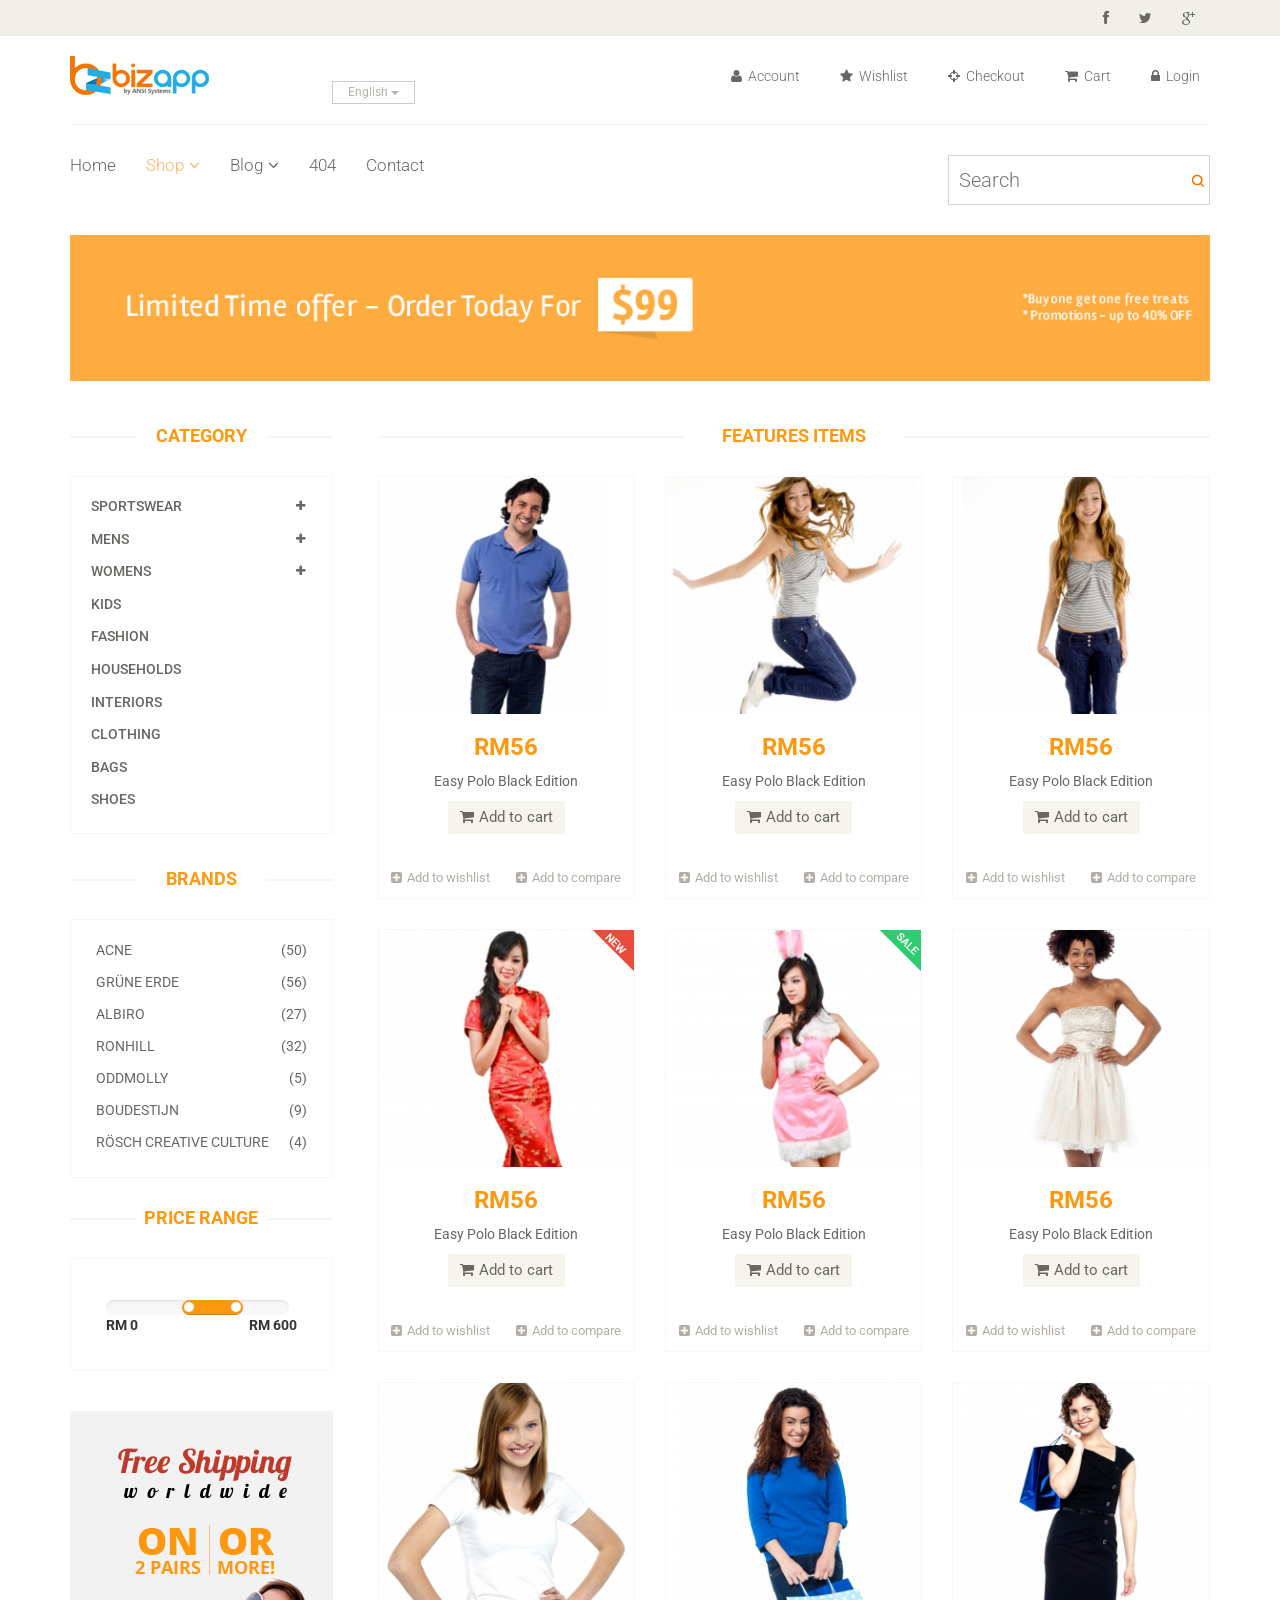
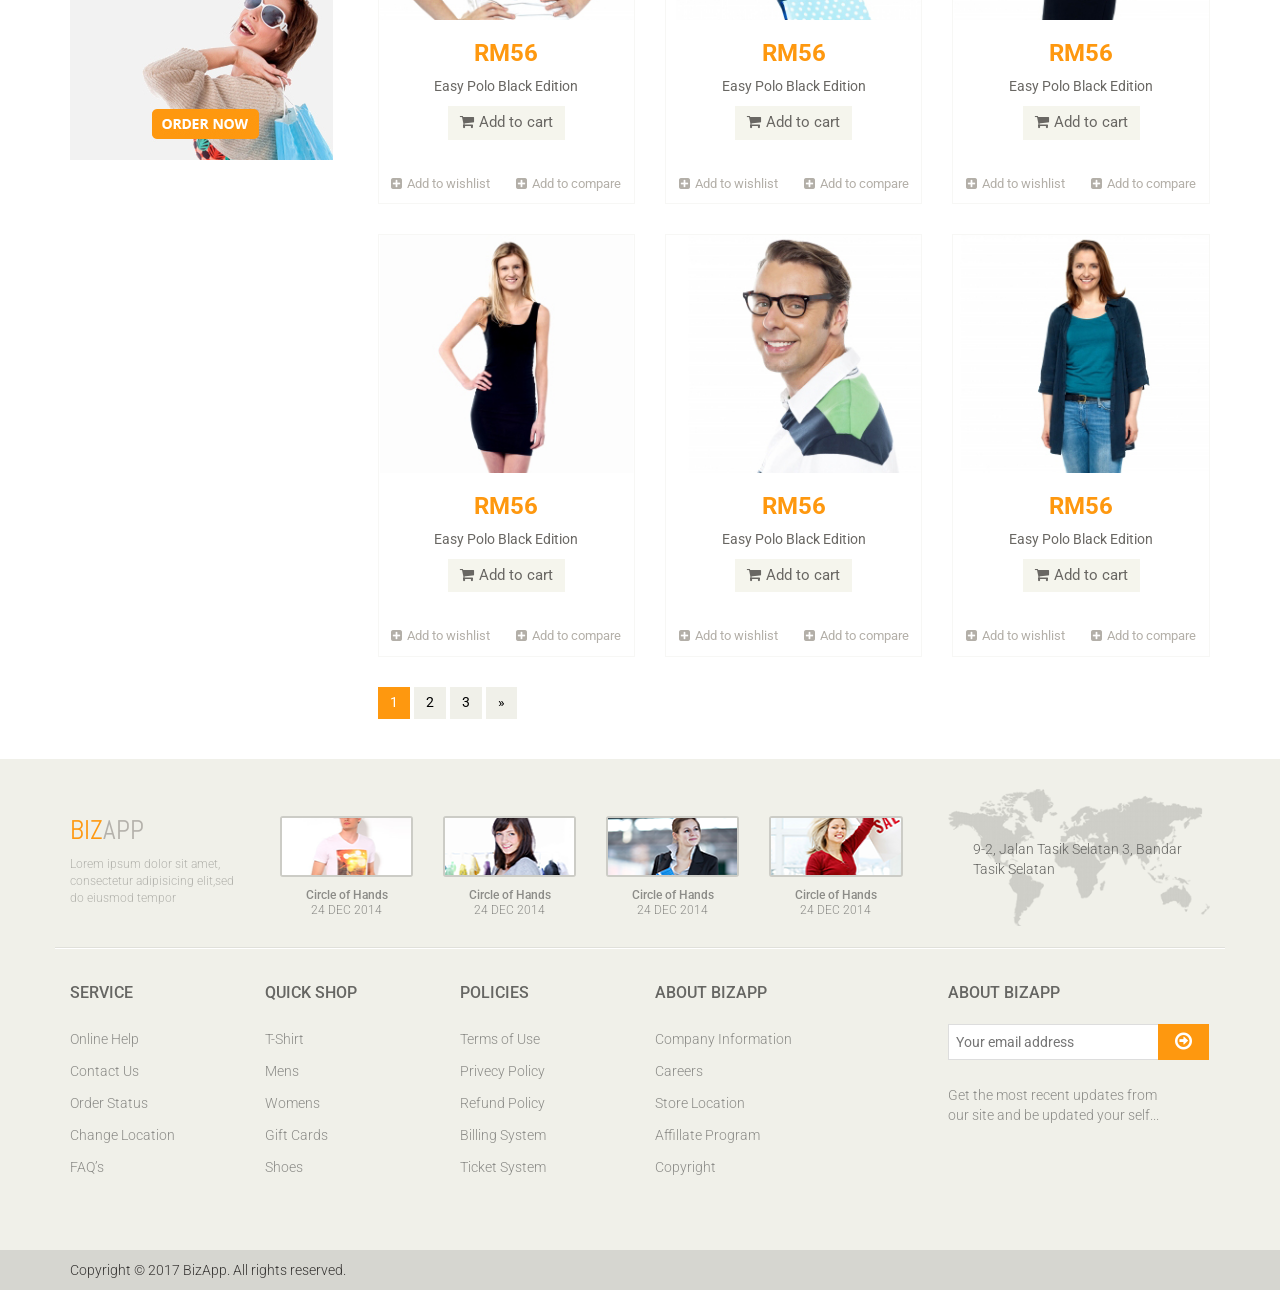
<file: shop.html>
<!DOCTYPE html>
<html lang="en">

<head>
    <meta charset="utf-8">
    <meta name="viewport" content="width=device-width, initial-scale=1.0">
    <meta name="description" content="">
    <meta name="author" content="">
    <title>Shop | BizApp</title>
    <link href="css/bootstrap.min.css" rel="stylesheet">
    <link href="css/font-awesome.min.css" rel="stylesheet">
    <link href="css/prettyPhoto.css" rel="stylesheet">
    <link href="css/price-range.css" rel="stylesheet">
    <link href="css/animate.css" rel="stylesheet">
    <link href="css/main.css" rel="stylesheet">
    <link href="css/responsive.css" rel="stylesheet">
    <!--[if lt IE 9]>
    <script src="js/html5shiv.js"></script>
    <script src="js/respond.min.js"></script>
    <![endif]-->
    <link rel="shortcut icon" href="images/ico/favicon.ico">
    <link rel="apple-touch-icon-precomposed" sizes="144x144" href="images/ico/apple-touch-icon-144-precomposed.png">
    <link rel="apple-touch-icon-precomposed" sizes="114x114" href="images/ico/apple-touch-icon-114-precomposed.png">
    <link rel="apple-touch-icon-precomposed" sizes="72x72" href="images/ico/apple-touch-icon-72-precomposed.png">
    <link rel="apple-touch-icon-precomposed" href="images/ico/apple-touch-icon-57-precomposed.png"> </head>
<!--/head-->

<body>
    <header id="header">
        <!--header-->
        <div class="header_top">
            <!--header_top-->
            <div class="container">
                <div class="row">
                    <div class="col-sm-6 ">
                        <!--
						<div class="contactinfo">
							<ul class="nav nav-pills">
								<li><a href=""><i class="fa fa-phone"></i> +2 95 01 88 821</a></li>
								<li><a href=""><i class="fa fa-envelope"></i> info@domain.com</a></li>
							</ul>
						</div>
--></div>
                    <div class="col-sm-6">
                        <div class="social-icons pull-right">
                            <ul class="nav navbar-nav">
                                <li><a href=""><i class="fa fa-facebook"></i></a></li>
                                <li><a href=""><i class="fa fa-twitter"></i></a></li>

                                <li><a href=""><i class="fa fa-google-plus"></i></a></li>
                            </ul>
                        </div>
                    </div>
                </div>
            </div>
        </div>
        <!--/header_top-->
        <div class="header-middle">
            <!--header-middle-->
            <div class="container">
                <div class="row">
                    <div class="col-sm-4">
                        <div class="logo pull-left">
                            <a href="index.html"><img src="images/home/bizapp_logo.png" alt="" /></a>
                        </div>
                        <div class="btn-group pull-right">
                            <div class="btn-group">
                                <button type="button" class="btn btn-default dropdown-toggle usa" data-toggle="dropdown"> English <span class="caret"></span> </button>
                                <ul class="dropdown-menu">
                                    <li><a href="">Bahasa Malaysia</a></li>
                                </ul>
                            </div>
                            <!--
                            <div class="btn-group">
                                <button type="button" class="btn btn-default dropdown-toggle usa" data-toggle="dropdown"> DOLLAR <span class="caret"></span> </button>
                                <ul class="dropdown-menu">
                                    <li><a href="">Canadian Dollar</a></li>
                                    <li><a href="">Pound</a></li>
                                </ul>
                            </div>
--></div>
                    </div>
                    <div class="col-sm-8">
                        <div class="shop-menu pull-right">
                            <ul class="nav navbar-nav">
                                <li><a href=""><i class="fa fa-user"></i> Account</a></li>
                                <li><a href=""><i class="fa fa-star"></i> Wishlist</a></li>
                                <li><a href="checkout.html"><i class="fa fa-crosshairs"></i> Checkout</a></li>
                                <li><a href="cart.html"><i class="fa fa-shopping-cart"></i> Cart</a></li>
                                <li><a href="login.html"><i class="fa fa-lock"></i> Login</a></li>
                            </ul>
                        </div>
                    </div>
                </div>
            </div>
        </div>
        <!--/header-middle-->
        <div class="header-bottom">
            <!--header-bottom-->
            <div class="container">
                <div class="row">
                    <div class="col-sm-9">
                        <div class="navbar-header">
                            <button type="button" class="navbar-toggle" data-toggle="collapse" data-target=".navbar-collapse"> <span class="sr-only">Toggle navigation</span> <span class="icon-bar"></span> <span class="icon-bar"></span> <span class="icon-bar"></span> </button>
                        </div>
                        <div class="mainmenu pull-left">
                            <ul class="nav navbar-nav collapse navbar-collapse">
                                <li><a href="index.html">Home</a></li>
                                <li class="dropdown"><a href="#" class="active">Shop<i class="fa fa-angle-down"></i></a>
                                    <ul role="menu" class="sub-menu">
                                        <li><a href="shop.html" class="active">Products</a></li>
                                        <li><a href="product-details.html">Product Details</a></li>
                                        <li><a href="checkout.html">Checkout</a></li>
                                        <li><a href="cart.html">Cart</a></li>
                                        <li><a href="login.html">Login</a></li>
                                    </ul>
                                </li>
                                <li class="dropdown"><a href="#">Blog<i class="fa fa-angle-down"></i></a>
                                    <ul role="menu" class="sub-menu">
                                        <li><a href="blog.html">Blog List</a></li>
                                        <li><a href="blog-single.html">Blog Single</a></li>
                                    </ul>
                                </li>
                                <li><a href="404.html">404</a></li>
                                <li><a href="contact-us.html">Contact</a></li>
                            </ul>
                        </div>
                    </div>
                    <div class="col-sm-3">
                        <div class="search_box pull-right">
                            <input type="text" placeholder="Search" /> </div>
                    </div>
                </div>
            </div>
        </div>
    </header>
    <section id="advertisement">
        <div class="container"> <img src="images/shop/advertisement.jpg" alt="" /> </div>
    </section>
    <section>
        <div class="container">
            <div class="row">
                <div class="col-sm-3">
                    <div class="left-sidebar">
                        <h2>Category</h2>
                        <div class="panel-group category-products" id="accordian">
                            <!--category-productsr-->
                            <div class="panel panel-default">
                                <div class="panel-heading">
                                    <h4 class="panel-title">
										<a data-toggle="collapse" data-parent="#accordian" href="#sportswear">
											<span class="badge pull-right"><i class="fa fa-plus"></i></span>
											Sportswear
										</a>
									</h4> </div>
                                <div id="sportswear" class="panel-collapse collapse">
                                    <div class="panel-body">
                                        <ul>
                                            <li><a href="">Nike </a></li>
                                            <li><a href="">Under Armour </a></li>
                                            <li><a href="">Adidas </a></li>
                                            <li><a href="">Puma</a></li>
                                            <li><a href="">ASICS </a></li>
                                        </ul>
                                    </div>
                                </div>
                            </div>
                            <div class="panel panel-default">
                                <div class="panel-heading">
                                    <h4 class="panel-title">
										<a data-toggle="collapse" data-parent="#accordian" href="#mens">
											<span class="badge pull-right"><i class="fa fa-plus"></i></span>
											Mens
										</a>
									</h4> </div>
                                <div id="mens" class="panel-collapse collapse">
                                    <div class="panel-body">
                                        <ul>
                                            <li><a href="">Fendi</a></li>
                                            <li><a href="">Guess</a></li>
                                            <li><a href="">Valentino</a></li>
                                            <li><a href="">Dior</a></li>
                                            <li><a href="">Versace</a></li>
                                            <li><a href="">Armani</a></li>
                                            <li><a href="">Prada</a></li>
                                            <li><a href="">Dolce and Gabbana</a></li>
                                            <li><a href="">Chanel</a></li>
                                            <li><a href="">Gucci</a></li>
                                        </ul>
                                    </div>
                                </div>
                            </div>
                            <div class="panel panel-default">
                                <div class="panel-heading">
                                    <h4 class="panel-title">
										<a data-toggle="collapse" data-parent="#accordian" href="#womens">
											<span class="badge pull-right"><i class="fa fa-plus"></i></span>
											Womens
										</a>
									</h4> </div>
                                <div id="womens" class="panel-collapse collapse">
                                    <div class="panel-body">
                                        <ul>
                                            <li><a href="">Fendi</a></li>
                                            <li><a href="">Guess</a></li>
                                            <li><a href="">Valentino</a></li>
                                            <li><a href="">Dior</a></li>
                                            <li><a href="">Versace</a></li>
                                        </ul>
                                    </div>
                                </div>
                            </div>
                            <div class="panel panel-default">
                                <div class="panel-heading">
                                    <h4 class="panel-title"><a href="#">Kids</a></h4> </div>
                            </div>
                            <div class="panel panel-default">
                                <div class="panel-heading">
                                    <h4 class="panel-title"><a href="#">Fashion</a></h4> </div>
                            </div>
                            <div class="panel panel-default">
                                <div class="panel-heading">
                                    <h4 class="panel-title"><a href="#">Households</a></h4> </div>
                            </div>
                            <div class="panel panel-default">
                                <div class="panel-heading">
                                    <h4 class="panel-title"><a href="#">Interiors</a></h4> </div>
                            </div>
                            <div class="panel panel-default">
                                <div class="panel-heading">
                                    <h4 class="panel-title"><a href="#">Clothing</a></h4> </div>
                            </div>
                            <div class="panel panel-default">
                                <div class="panel-heading">
                                    <h4 class="panel-title"><a href="#">Bags</a></h4> </div>
                            </div>
                            <div class="panel panel-default">
                                <div class="panel-heading">
                                    <h4 class="panel-title"><a href="#">Shoes</a></h4> </div>
                            </div>
                        </div>
                        <!--/category-productsr-->
                        <div class="brands_products">
                            <!--brands_products-->
                            <h2>Brands</h2>
                            <div class="brands-name">
                                <ul class="nav nav-pills nav-stacked">
                                    <li>
                                        <a href=""> <span class="pull-right">(50)</span>Acne</a>
                                    </li>
                                    <li>
                                        <a href=""> <span class="pull-right">(56)</span>Grüne Erde</a>
                                    </li>
                                    <li>
                                        <a href=""> <span class="pull-right">(27)</span>Albiro</a>
                                    </li>
                                    <li>
                                        <a href=""> <span class="pull-right">(32)</span>Ronhill</a>
                                    </li>
                                    <li>
                                        <a href=""> <span class="pull-right">(5)</span>Oddmolly</a>
                                    </li>
                                    <li>
                                        <a href=""> <span class="pull-right">(9)</span>Boudestijn</a>
                                    </li>
                                    <li>
                                        <a href=""> <span class="pull-right">(4)</span>Rösch creative culture</a>
                                    </li>
                                </ul>
                            </div>
                        </div>
                        <!--/brands_products-->
                        <div class="price-range">
                            <!--price-range-->
                            <h2>Price Range</h2>
                            <div class="well">
                                <input type="text" class="span2" value="" data-slider-min="0" data-slider-max="600" data-slider-step="5" data-slider-value="[250,450]" id="sl2">
                                <br /> <b>RM 0</b> <b class="pull-right">RM 600</b> </div>
                        </div>
                        <!--/price-range-->
                        <div class="shipping text-center">
                            <!--shipping--><img src="images/home/shipping.jpg" alt="" /> </div>
                        <!--/shipping-->
                    </div>
                </div>
                <div class="col-sm-9 padding-right">
                    <div class="features_items">
                        <!--features_items-->
                        <h2 class="title text-center">Features Items</h2>
                        <div class="col-sm-4">
                            <div class="product-image-wrapper">
                                <div class="single-products">
                                    <div class="productinfo text-center"> <img src="images/shop/product12.jpg" alt="" />
                                        <h2>RM56</h2>
                                        <p>Easy Polo Black Edition</p> <a href="#" class="btn btn-default add-to-cart"><i class="fa fa-shopping-cart"></i>Add to cart</a> </div>
                                    <div class="product-overlay">
                                        <div class="overlay-content">
                                            <h2>RM56</h2>
                                            <p>Easy Polo Black Edition</p> <a href="#" class="btn btn-default add-to-cart"><i class="fa fa-shopping-cart"></i>Add to cart</a> </div>
                                    </div>
                                </div>
                                <div class="choose">
                                    <ul class="nav nav-pills nav-justified">
                                        <li><a href=""><i class="fa fa-plus-square"></i>Add to wishlist</a></li>
                                        <li><a href=""><i class="fa fa-plus-square"></i>Add to compare</a></li>
                                    </ul>
                                </div>
                            </div>
                        </div>
                        <div class="col-sm-4">
                            <div class="product-image-wrapper">
                                <div class="single-products">
                                    <div class="productinfo text-center"> <img src="images/shop/product11.jpg" alt="" />
                                        <h2>RM56</h2>
                                        <p>Easy Polo Black Edition</p> <a href="#" class="btn btn-default add-to-cart"><i class="fa fa-shopping-cart"></i>Add to cart</a> </div>
                                    <div class="product-overlay">
                                        <div class="overlay-content">
                                            <h2>RM56</h2>
                                            <p>Easy Polo Black Edition</p> <a href="#" class="btn btn-default add-to-cart"><i class="fa fa-shopping-cart"></i>Add to cart</a> </div>
                                    </div>
                                </div>
                                <div class="choose">
                                    <ul class="nav nav-pills nav-justified">
                                        <li><a href=""><i class="fa fa-plus-square"></i>Add to wishlist</a></li>
                                        <li><a href=""><i class="fa fa-plus-square"></i>Add to compare</a></li>
                                    </ul>
                                </div>
                            </div>
                        </div>
                        <div class="col-sm-4">
                            <div class="product-image-wrapper">
                                <div class="single-products">
                                    <div class="productinfo text-center"> <img src="images/shop/product10.jpg" alt="" />
                                        <h2>RM56</h2>
                                        <p>Easy Polo Black Edition</p> <a href="#" class="btn btn-default add-to-cart"><i class="fa fa-shopping-cart"></i>Add to cart</a> </div>
                                    <div class="product-overlay">
                                        <div class="overlay-content">
                                            <h2>RM56</h2>
                                            <p>Easy Polo Black Edition</p> <a href="#" class="btn btn-default add-to-cart"><i class="fa fa-shopping-cart"></i>Add to cart</a> </div>
                                    </div>
                                </div>
                                <div class="choose">
                                    <ul class="nav nav-pills nav-justified">
                                        <li><a href=""><i class="fa fa-plus-square"></i>Add to wishlist</a></li>
                                        <li><a href=""><i class="fa fa-plus-square"></i>Add to compare</a></li>
                                    </ul>
                                </div>
                            </div>
                        </div>
                        <div class="col-sm-4">
                            <div class="product-image-wrapper">
                                <div class="single-products">
                                    <div class="productinfo text-center"> <img src="images/shop/product9.jpg" alt="" />
                                        <h2>RM56</h2>
                                        <p>Easy Polo Black Edition</p> <a href="#" class="btn btn-default add-to-cart"><i class="fa fa-shopping-cart"></i>Add to cart</a> </div>
                                    <div class="product-overlay">
                                        <div class="overlay-content">
                                            <h2>RM56</h2>
                                            <p>Easy Polo Black Edition</p> <a href="#" class="btn btn-default add-to-cart"><i class="fa fa-shopping-cart"></i>Add to cart</a> </div>
                                    </div> <img src="images/home/new.png" class="new" alt="" /> </div>
                                <div class="choose">
                                    <ul class="nav nav-pills nav-justified">
                                        <li><a href=""><i class="fa fa-plus-square"></i>Add to wishlist</a></li>
                                        <li><a href=""><i class="fa fa-plus-square"></i>Add to compare</a></li>
                                    </ul>
                                </div>
                            </div>
                        </div>
                        <div class="col-sm-4">
                            <div class="product-image-wrapper">
                                <div class="single-products">
                                    <div class="productinfo text-center"> <img src="images/shop/product8.jpg" alt="" />
                                        <h2>RM56</h2>
                                        <p>Easy Polo Black Edition</p> <a href="#" class="btn btn-default add-to-cart"><i class="fa fa-shopping-cart"></i>Add to cart</a> </div>
                                    <div class="product-overlay">
                                        <div class="overlay-content">
                                            <h2>RM56</h2>
                                            <p>Easy Polo Black Edition</p> <a href="#" class="btn btn-default add-to-cart"><i class="fa fa-shopping-cart"></i>Add to cart</a> </div>
                                    </div> <img src="images/home/sale.png" class="new" alt="" /> </div>
                                <div class="choose">
                                    <ul class="nav nav-pills nav-justified">
                                        <li><a href=""><i class="fa fa-plus-square"></i>Add to wishlist</a></li>
                                        <li><a href=""><i class="fa fa-plus-square"></i>Add to compare</a></li>
                                    </ul>
                                </div>
                            </div>
                        </div>
                        <div class="col-sm-4">
                            <div class="product-image-wrapper">
                                <div class="single-products">
                                    <div class="productinfo text-center"> <img src="images/shop/product7.jpg" alt="" />
                                        <h2>RM56</h2>
                                        <p>Easy Polo Black Edition</p> <a href="#" class="btn btn-default add-to-cart"><i class="fa fa-shopping-cart"></i>Add to cart</a> </div>
                                    <div class="product-overlay">
                                        <div class="overlay-content">
                                            <h2>RM56</h2>
                                            <p>Easy Polo Black Edition</p> <a href="#" class="btn btn-default add-to-cart"><i class="fa fa-shopping-cart"></i>Add to cart</a> </div>
                                    </div>
                                </div>
                                <div class="choose">
                                    <ul class="nav nav-pills nav-justified">
                                        <li><a href=""><i class="fa fa-plus-square"></i>Add to wishlist</a></li>
                                        <li><a href=""><i class="fa fa-plus-square"></i>Add to compare</a></li>
                                    </ul>
                                </div>
                            </div>
                        </div>
                        <div class="col-sm-4">
                            <div class="product-image-wrapper">
                                <div class="single-products">
                                    <div class="productinfo text-center"> <img src="images/home/product6.jpg" alt="" />
                                        <h2>RM56</h2>
                                        <p>Easy Polo Black Edition</p> <a href="#" class="btn btn-default add-to-cart"><i class="fa fa-shopping-cart"></i>Add to cart</a> </div>
                                    <div class="product-overlay">
                                        <div class="overlay-content">
                                            <h2>RM56</h2>
                                            <p>Easy Polo Black Edition</p> <a href="#" class="btn btn-default add-to-cart"><i class="fa fa-shopping-cart"></i>Add to cart</a> </div>
                                    </div>
                                </div>
                                <div class="choose">
                                    <ul class="nav nav-pills nav-justified">
                                        <li><a href=""><i class="fa fa-plus-square"></i>Add to wishlist</a></li>
                                        <li><a href=""><i class="fa fa-plus-square"></i>Add to compare</a></li>
                                    </ul>
                                </div>
                            </div>
                        </div>
                        <div class="col-sm-4">
                            <div class="product-image-wrapper">
                                <div class="single-products">
                                    <div class="productinfo text-center"> <img src="images/home/product5.jpg" alt="" />
                                        <h2>RM56</h2>
                                        <p>Easy Polo Black Edition</p> <a href="#" class="btn btn-default add-to-cart"><i class="fa fa-shopping-cart"></i>Add to cart</a> </div>
                                    <div class="product-overlay">
                                        <div class="overlay-content">
                                            <h2>RM56</h2>
                                            <p>Easy Polo Black Edition</p> <a href="#" class="btn btn-default add-to-cart"><i class="fa fa-shopping-cart"></i>Add to cart</a> </div>
                                    </div>
                                </div>
                                <div class="choose">
                                    <ul class="nav nav-pills nav-justified">
                                        <li><a href=""><i class="fa fa-plus-square"></i>Add to wishlist</a></li>
                                        <li><a href=""><i class="fa fa-plus-square"></i>Add to compare</a></li>
                                    </ul>
                                </div>
                            </div>
                        </div>
                        <div class="col-sm-4">
                            <div class="product-image-wrapper">
                                <div class="single-products">
                                    <div class="productinfo text-center"> <img src="images/home/product4.jpg" alt="" />
                                        <h2>RM56</h2>
                                        <p>Easy Polo Black Edition</p> <a href="#" class="btn btn-default add-to-cart"><i class="fa fa-shopping-cart"></i>Add to cart</a> </div>
                                    <div class="product-overlay">
                                        <div class="overlay-content">
                                            <h2>RM56</h2>
                                            <p>Easy Polo Black Edition</p> <a href="#" class="btn btn-default add-to-cart"><i class="fa fa-shopping-cart"></i>Add to cart</a> </div>
                                    </div>
                                </div>
                                <div class="choose">
                                    <ul class="nav nav-pills nav-justified">
                                        <li><a href=""><i class="fa fa-plus-square"></i>Add to wishlist</a></li>
                                        <li><a href=""><i class="fa fa-plus-square"></i>Add to compare</a></li>
                                    </ul>
                                </div>
                            </div>
                        </div>
                        <div class="col-sm-4">
                            <div class="product-image-wrapper">
                                <div class="single-products">
                                    <div class="productinfo text-center"> <img src="images/home/product3.jpg" alt="" />
                                        <h2>RM56</h2>
                                        <p>Easy Polo Black Edition</p> <a href="#" class="btn btn-default add-to-cart"><i class="fa fa-shopping-cart"></i>Add to cart</a> </div>
                                    <div class="product-overlay">
                                        <div class="overlay-content">
                                            <h2>RM56</h2>
                                            <p>Easy Polo Black Edition</p> <a href="#" class="btn btn-default add-to-cart"><i class="fa fa-shopping-cart"></i>Add to cart</a> </div>
                                    </div>
                                </div>
                                <div class="choose">
                                    <ul class="nav nav-pills nav-justified">
                                        <li><a href=""><i class="fa fa-plus-square"></i>Add to wishlist</a></li>
                                        <li><a href=""><i class="fa fa-plus-square"></i>Add to compare</a></li>
                                    </ul>
                                </div>
                            </div>
                        </div>
                        <div class="col-sm-4">
                            <div class="product-image-wrapper">
                                <div class="single-products">
                                    <div class="productinfo text-center"> <img src="images/home/product2.jpg" alt="" />
                                        <h2>RM56</h2>
                                        <p>Easy Polo Black Edition</p> <a href="#" class="btn btn-default add-to-cart"><i class="fa fa-shopping-cart"></i>Add to cart</a> </div>
                                    <div class="product-overlay">
                                        <div class="overlay-content">
                                            <h2>RM56</h2>
                                            <p>Easy Polo Black Edition</p> <a href="#" class="btn btn-default add-to-cart"><i class="fa fa-shopping-cart"></i>Add to cart</a> </div>
                                    </div>
                                </div>
                                <div class="choose">
                                    <ul class="nav nav-pills nav-justified">
                                        <li><a href=""><i class="fa fa-plus-square"></i>Add to wishlist</a></li>
                                        <li><a href=""><i class="fa fa-plus-square"></i>Add to compare</a></li>
                                    </ul>
                                </div>
                            </div>
                        </div>
                        <div class="col-sm-4">
                            <div class="product-image-wrapper">
                                <div class="single-products">
                                    <div class="productinfo text-center"> <img src="images/home/product1.jpg" alt="" />
                                        <h2>RM56</h2>
                                        <p>Easy Polo Black Edition</p> <a href="#" class="btn btn-default add-to-cart"><i class="fa fa-shopping-cart"></i>Add to cart</a> </div>
                                    <div class="product-overlay">
                                        <div class="overlay-content">
                                            <h2>RM56</h2>
                                            <p>Easy Polo Black Edition</p> <a href="#" class="btn btn-default add-to-cart"><i class="fa fa-shopping-cart"></i>Add to cart</a> </div>
                                    </div>
                                </div>
                                <div class="choose">
                                    <ul class="nav nav-pills nav-justified">
                                        <li><a href=""><i class="fa fa-plus-square"></i>Add to wishlist</a></li>
                                        <li><a href=""><i class="fa fa-plus-square"></i>Add to compare</a></li>
                                    </ul>
                                </div>
                            </div>
                        </div>
                        <ul class="pagination">
                            <li class="active"><a href="">1</a></li>
                            <li><a href="">2</a></li>
                            <li><a href="">3</a></li>
                            <li><a href="">&raquo;</a></li>
                        </ul>
                    </div>
                    <!--features_items-->
                </div>
            </div>
        </div>
    </section>
    <footer id="footer">
        <!--Footer-->
        <div class="footer-top">
            <div class="container">
                <div class="row">
                    <div class="col-sm-2">
                        <div class="companyinfo">
                            <h2><span>biz</span>app</h2>
                            <p>Lorem ipsum dolor sit amet, consectetur adipisicing elit,sed do eiusmod tempor</p>
                        </div>
                    </div>
                    <div class="col-sm-7">
                        <div class="col-sm-3">
                            <div class="video-gallery text-center">
                                <a href="#">
                                    <div class="iframe-img"> <img src="images/home/iframe1.png" alt="" /> </div>
                                    <div class="overlay-icon"> <i class="fa fa-play-circle-o"></i> </div>
                                </a>
                                <p>Circle of Hands</p>
                                <h2>24 DEC 2014</h2> </div>
                        </div>
                        <div class="col-sm-3">
                            <div class="video-gallery text-center">
                                <a href="#">
                                    <div class="iframe-img"> <img src="images/home/iframe2.png" alt="" /> </div>
                                    <div class="overlay-icon"> <i class="fa fa-play-circle-o"></i> </div>
                                </a>
                                <p>Circle of Hands</p>
                                <h2>24 DEC 2014</h2> </div>
                        </div>
                        <div class="col-sm-3">
                            <div class="video-gallery text-center">
                                <a href="#">
                                    <div class="iframe-img"> <img src="images/home/iframe3.png" alt="" /> </div>
                                    <div class="overlay-icon"> <i class="fa fa-play-circle-o"></i> </div>
                                </a>
                                <p>Circle of Hands</p>
                                <h2>24 DEC 2014</h2> </div>
                        </div>
                        <div class="col-sm-3">
                            <div class="video-gallery text-center">
                                <a href="#">
                                    <div class="iframe-img"> <img src="images/home/iframe4.png" alt="" /> </div>
                                    <div class="overlay-icon"> <i class="fa fa-play-circle-o"></i> </div>
                                </a>
                                <p>Circle of Hands</p>
                                <h2>24 DEC 2014</h2> </div>
                        </div>
                    </div>
                    <div class="col-sm-3">
                        <div class="address"> <img src="images/home/map.png" alt="" />
                            <p>9-2, Jalan Tasik Selatan 3, Bandar Tasik Selatan</p>
                        </div>
                    </div>
                </div>
            </div>
        </div>
        <div class="footer-widget">
            <div class="container">
                <div class="row">
                    <div class="col-sm-2">
                        <div class="single-widget">
                            <h2>Service</h2>
                            <ul class="nav nav-pills nav-stacked">
                                <li><a href="">Online Help</a></li>
                                <li><a href="">Contact Us</a></li>
                                <li><a href="">Order Status</a></li>
                                <li><a href="">Change Location</a></li>
                                <li><a href="">FAQ’s</a></li>
                            </ul>
                        </div>
                    </div>
                    <div class="col-sm-2">
                        <div class="single-widget">
                            <h2>Quick Shop</h2>
                            <ul class="nav nav-pills nav-stacked">
                                <li><a href="">T-Shirt</a></li>
                                <li><a href="">Mens</a></li>
                                <li><a href="">Womens</a></li>
                                <li><a href="">Gift Cards</a></li>
                                <li><a href="">Shoes</a></li>
                            </ul>
                        </div>
                    </div>
                    <div class="col-sm-2">
                        <div class="single-widget">
                            <h2>Policies</h2>
                            <ul class="nav nav-pills nav-stacked">
                                <li><a href="">Terms of Use</a></li>
                                <li><a href="">Privecy Policy</a></li>
                                <li><a href="">Refund Policy</a></li>
                                <li><a href="">Billing System</a></li>
                                <li><a href="">Ticket System</a></li>
                            </ul>
                        </div>
                    </div>
                    <div class="col-sm-2">
                        <div class="single-widget">
                            <h2>About BizApp</h2>
                            <ul class="nav nav-pills nav-stacked">
                                <li><a href="">Company Information</a></li>
                                <li><a href="">Careers</a></li>
                                <li><a href="">Store Location</a></li>
                                <li><a href="">Affillate Program</a></li>
                                <li><a href="">Copyright</a></li>
                            </ul>
                        </div>
                    </div>
                    <div class="col-sm-3 col-sm-offset-1">
                        <div class="single-widget">
                            <h2>About BizApp</h2>
                            <form action="#" class="searchform">
                                <input type="text" placeholder="Your email address" />
                                <button type="submit" class="btn btn-default"><i class="fa fa-arrow-circle-o-right"></i></button>
                                <p>Get the most recent updates from
                                    <br />our site and be updated your self...</p>
                            </form>
                        </div>
                    </div>
                </div>
            </div>
        </div>
        <div class="footer-bottom">
            <div class="container">
                <div class="row">
                    <p class="pull-left">Copyright © 2017 BizApp. All rights reserved.</p>
                    <!--                    <p class="pull-right">Designed by <span><a target="_blank" href="http://www.themeum.com">Themeum</a></span></p>-->
                </div>
            </div>
        </div>
    </footer>
    <!--/Footer-->
    <script src="js/jquery.js"></script>
    <script src="js/price-range.js"></script>
    <script src="js/jquery.scrollUp.min.js"></script>
    <script src="js/bootstrap.min.js"></script>
    <script src="js/jquery.prettyPhoto.js"></script>
    <script src="js/main.js"></script>
</body>

</html>
</file>
<file: css/prettyPhoto.css>
div.pp_default .pp_top,div.pp_default .pp_top .pp_middle,div.pp_default .pp_top .pp_left,div.pp_default .pp_top .pp_right,div.pp_default .pp_bottom,div.pp_default .pp_bottom .pp_left,div.pp_default .pp_bottom .pp_middle,div.pp_default .pp_bottom .pp_right{height:13px}
div.pp_default .pp_top .pp_left{background:url(../images/prettyPhoto/default/sprite.png) -78px -93px no-repeat}
div.pp_default .pp_top .pp_middle{background:url(../images/prettyPhoto/default/sprite_x.png) top left repeat-x}
div.pp_default .pp_top .pp_right{background:url(../images/prettyPhoto/default/sprite.png) -112px -93px no-repeat}
div.pp_default .pp_content .ppt{color:#f8f8f8}
div.pp_default .pp_content_container .pp_left{background:url(../images/prettyPhoto/default/sprite_y.png) -7px 0 repeat-y;padding-left:13px}
div.pp_default .pp_content_container .pp_right{background:url(../images/prettyPhoto/default/sprite_y.png) top right repeat-y;padding-right:13px}
div.pp_default .pp_next:hover{background:url(../images/prettyPhoto/default/sprite_next.png) center right no-repeat;cursor:pointer}
div.pp_default .pp_previous:hover{background:url(../images/prettyPhoto/default/sprite_prev.png) center left no-repeat;cursor:pointer}
div.pp_default .pp_expand{background:url(../images/prettyPhoto/default/sprite.png) 0 -29px no-repeat;cursor:pointer;width:28px;height:28px}
div.pp_default .pp_expand:hover{background:url(../images/prettyPhoto/default/sprite.png) 0 -56px no-repeat;cursor:pointer}
div.pp_default .pp_contract{background:url(../images/prettyPhoto/default/sprite.png) 0 -84px no-repeat;cursor:pointer;width:28px;height:28px}
div.pp_default .pp_contract:hover{background:url(../images/prettyPhoto/default/sprite.png) 0 -113px no-repeat;cursor:pointer}
div.pp_default .pp_close{width:30px;height:30px;background:url(../images/prettyPhoto/default/sprite.png) 2px 1px no-repeat;cursor:pointer}
div.pp_default .pp_gallery ul li a{background:url(../images/prettyPhoto/default/default_thumb.png) center center #f8f8f8;border:1px solid #aaa}
div.pp_default .pp_social{margin-top:7px}
div.pp_default .pp_gallery a.pp_arrow_previous,div.pp_default .pp_gallery a.pp_arrow_next{position:static;left:auto}
div.pp_default .pp_nav .pp_play,div.pp_default .pp_nav .pp_pause{background:url(../images/prettyPhoto/default/sprite.png) -51px 1px no-repeat;height:30px;width:30px}
div.pp_default .pp_nav .pp_pause{background-position:-51px -29px}
div.pp_default a.pp_arrow_previous,div.pp_default a.pp_arrow_next{background:url(../images/prettyPhoto/default/sprite.png) -31px -3px no-repeat;height:20px;width:20px;margin:4px 0 0}
div.pp_default a.pp_arrow_next{left:52px;background-position:-82px -3px}
div.pp_default .pp_content_container .pp_details{margin-top:5px}
div.pp_default .pp_nav{clear:none;height:30px;width:110px;position:relative}
div.pp_default .pp_nav .currentTextHolder{font-family:Georgia;font-style:italic;color:#999;font-size:11px;left:75px;line-height:25px;position:absolute;top:2px;margin:0;padding:0 0 0 10px}
div.pp_default .pp_close:hover,div.pp_default .pp_nav .pp_play:hover,div.pp_default .pp_nav .pp_pause:hover,div.pp_default .pp_arrow_next:hover,div.pp_default .pp_arrow_previous:hover{opacity:0.7}
div.pp_default .pp_description{font-size:11px;font-weight:700;line-height:14px;margin:5px 50px 5px 0}
div.pp_default .pp_bottom .pp_left{background:url(../images/prettyPhoto/default/sprite.png) -78px -127px no-repeat}
div.pp_default .pp_bottom .pp_middle{background:url(../images/prettyPhoto/default/sprite_x.png) bottom left repeat-x}
div.pp_default .pp_bottom .pp_right{background:url(../images/prettyPhoto/default/sprite.png) -112px -127px no-repeat}
div.pp_default .pp_loaderIcon{background:url(../images/prettyPhoto/default/loader.gif) center center no-repeat}
div.light_rounded .pp_top .pp_left{background:url(../images/prettyPhoto/light_rounded/sprite.png) -88px -53px no-repeat}
div.light_rounded .pp_top .pp_right{background:url(../images/prettyPhoto/light_rounded/sprite.png) -110px -53px no-repeat}
div.light_rounded .pp_next:hover{background:url(../images/prettyPhoto/light_rounded/btnNext.png) center right no-repeat;cursor:pointer}
div.light_rounded .pp_previous:hover{background:url(../images/prettyPhoto/light_rounded/btnPrevious.png) center left no-repeat;cursor:pointer}
div.light_rounded .pp_expand{background:url(../images/prettyPhoto/light_rounded/sprite.png) -31px -26px no-repeat;cursor:pointer}
div.light_rounded .pp_expand:hover{background:url(../images/prettyPhoto/light_rounded/sprite.png) -31px -47px no-repeat;cursor:pointer}
div.light_rounded .pp_contract{background:url(../images/prettyPhoto/light_rounded/sprite.png) 0 -26px no-repeat;cursor:pointer}
div.light_rounded .pp_contract:hover{background:url(../images/prettyPhoto/light_rounded/sprite.png) 0 -47px no-repeat;cursor:pointer}
div.light_rounded .pp_close{width:75px;height:22px;background:url(../images/prettyPhoto/light_rounded/sprite.png) -1px -1px no-repeat;cursor:pointer}
div.light_rounded .pp_nav .pp_play{background:url(../images/prettyPhoto/light_rounded/sprite.png) -1px -100px no-repeat;height:15px;width:14px}
div.light_rounded .pp_nav .pp_pause{background:url(../images/prettyPhoto/light_rounded/sprite.png) -24px -100px no-repeat;height:15px;width:14px}
div.light_rounded .pp_arrow_previous{background:url(../images/prettyPhoto/light_rounded/sprite.png) 0 -71px no-repeat}
div.light_rounded .pp_arrow_next{background:url(../images/prettyPhoto/light_rounded/sprite.png) -22px -71px no-repeat}
div.light_rounded .pp_bottom .pp_left{background:url(../images/prettyPhoto/light_rounded/sprite.png) -88px -80px no-repeat}
div.light_rounded .pp_bottom .pp_right{background:url(../images/prettyPhoto/light_rounded/sprite.png) -110px -80px no-repeat}
div.dark_rounded .pp_top .pp_left{background:url(../images/prettyPhoto/dark_rounded/sprite.png) -88px -53px no-repeat}
div.dark_rounded .pp_top .pp_right{background:url(../images/prettyPhoto/dark_rounded/sprite.png) -110px -53px no-repeat}
div.dark_rounded .pp_content_container .pp_left{background:url(../images/prettyPhoto/dark_rounded/contentPattern.png) top left repeat-y}
div.dark_rounded .pp_content_container .pp_right{background:url(../images/prettyPhoto/dark_rounded/contentPattern.png) top right repeat-y}
div.dark_rounded .pp_next:hover{background:url(../images/prettyPhoto/dark_rounded/btnNext.png) center right no-repeat;cursor:pointer}
div.dark_rounded .pp_previous:hover{background:url(../images/prettyPhoto/dark_rounded/btnPrevious.png) center left no-repeat;cursor:pointer}
div.dark_rounded .pp_expand{background:url(../images/prettyPhoto/dark_rounded/sprite.png) -31px -26px no-repeat;cursor:pointer}
div.dark_rounded .pp_expand:hover{background:url(../images/prettyPhoto/dark_rounded/sprite.png) -31px -47px no-repeat;cursor:pointer}
div.dark_rounded .pp_contract{background:url(../images/prettyPhoto/dark_rounded/sprite.png) 0 -26px no-repeat;cursor:pointer}
div.dark_rounded .pp_contract:hover{background:url(../images/prettyPhoto/dark_rounded/sprite.png) 0 -47px no-repeat;cursor:pointer}
div.dark_rounded .pp_close{width:75px;height:22px;background:url(../images/prettyPhoto/dark_rounded/sprite.png) -1px -1px no-repeat;cursor:pointer}
div.dark_rounded .pp_description{margin-right:85px;color:#fff}
div.dark_rounded .pp_nav .pp_play{background:url(../images/prettyPhoto/dark_rounded/sprite.png) -1px -100px no-repeat;height:15px;width:14px}
div.dark_rounded .pp_nav .pp_pause{background:url(../images/prettyPhoto/dark_rounded/sprite.png) -24px -100px no-repeat;height:15px;width:14px}
div.dark_rounded .pp_arrow_previous{background:url(../images/prettyPhoto/dark_rounded/sprite.png) 0 -71px no-repeat}
div.dark_rounded .pp_arrow_next{background:url(../images/prettyPhoto/dark_rounded/sprite.png) -22px -71px no-repeat}
div.dark_rounded .pp_bottom .pp_left{background:url(../images/prettyPhoto/dark_rounded/sprite.png) -88px -80px no-repeat}
div.dark_rounded .pp_bottom .pp_right{background:url(../images/prettyPhoto/dark_rounded/sprite.png) -110px -80px no-repeat}
div.dark_rounded .pp_loaderIcon{background:url(../images/prettyPhoto/dark_rounded/loader.gif) center center no-repeat}
div.dark_square .pp_left,div.dark_square .pp_middle,div.dark_square .pp_right,div.dark_square .pp_content{background:#000}
div.dark_square .pp_description{color:#fff;margin:0 85px 0 0}
div.dark_square .pp_loaderIcon{background:url(../images/prettyPhoto/dark_square/loader.gif) center center no-repeat}
div.dark_square .pp_expand{background:url(../images/prettyPhoto/dark_square/sprite.png) -31px -26px no-repeat;cursor:pointer}
div.dark_square .pp_expand:hover{background:url(../images/prettyPhoto/dark_square/sprite.png) -31px -47px no-repeat;cursor:pointer}
div.dark_square .pp_contract{background:url(../images/prettyPhoto/dark_square/sprite.png) 0 -26px no-repeat;cursor:pointer}
div.dark_square .pp_contract:hover{background:url(../images/prettyPhoto/dark_square/sprite.png) 0 -47px no-repeat;cursor:pointer}
div.dark_square .pp_close{width:75px;height:22px;background:url(../images/prettyPhoto/dark_square/sprite.png) -1px -1px no-repeat;cursor:pointer}
div.dark_square .pp_nav{clear:none}
div.dark_square .pp_nav .pp_play{background:url(../images/prettyPhoto/dark_square/sprite.png) -1px -100px no-repeat;height:15px;width:14px}
div.dark_square .pp_nav .pp_pause{background:url(../images/prettyPhoto/dark_square/sprite.png) -24px -100px no-repeat;height:15px;width:14px}
div.dark_square .pp_arrow_previous{background:url(../images/prettyPhoto/dark_square/sprite.png) 0 -71px no-repeat}
div.dark_square .pp_arrow_next{background:url(../images/prettyPhoto/dark_square/sprite.png) -22px -71px no-repeat}
div.dark_square .pp_next:hover{background:url(../images/prettyPhoto/dark_square/btnNext.png) center right no-repeat;cursor:pointer}
div.dark_square .pp_previous:hover{background:url(../images/prettyPhoto/dark_square/btnPrevious.png) center left no-repeat;cursor:pointer}
div.light_square .pp_expand{background:url(../images/prettyPhoto/light_square/sprite.png) -31px -26px no-repeat;cursor:pointer}
div.light_square .pp_expand:hover{background:url(../images/prettyPhoto/light_square/sprite.png) -31px -47px no-repeat;cursor:pointer}
div.light_square .pp_contract{background:url(../images/prettyPhoto/light_square/sprite.png) 0 -26px no-repeat;cursor:pointer}
div.light_square .pp_contract:hover{background:url(../images/prettyPhoto/light_square/sprite.png) 0 -47px no-repeat;cursor:pointer}
div.light_square .pp_close{width:75px;height:22px;background:url(../images/prettyPhoto/light_square/sprite.png) -1px -1px no-repeat;cursor:pointer}
div.light_square .pp_nav .pp_play{background:url(../images/prettyPhoto/light_square/sprite.png) -1px -100px no-repeat;height:15px;width:14px}
div.light_square .pp_nav .pp_pause{background:url(../images/prettyPhoto/light_square/sprite.png) -24px -100px no-repeat;height:15px;width:14px}
div.light_square .pp_arrow_previous{background:url(../images/prettyPhoto/light_square/sprite.png) 0 -71px no-repeat}
div.light_square .pp_arrow_next{background:url(../images/prettyPhoto/light_square/sprite.png) -22px -71px no-repeat}
div.light_square .pp_next:hover{background:url(../images/prettyPhoto/light_square/btnNext.png) center right no-repeat;cursor:pointer}
div.light_square .pp_previous:hover{background:url(../images/prettyPhoto/light_square/btnPrevious.png) center left no-repeat;cursor:pointer}
div.facebook .pp_top .pp_left{background:url(../images/prettyPhoto/facebook/sprite.png) -88px -53px no-repeat}
div.facebook .pp_top .pp_middle{background:url(../images/prettyPhoto/facebook/contentPatternTop.png) top left repeat-x}
div.facebook .pp_top .pp_right{background:url(../images/prettyPhoto/facebook/sprite.png) -110px -53px no-repeat}
div.facebook .pp_content_container .pp_left{background:url(../images/prettyPhoto/facebook/contentPatternLeft.png) top left repeat-y}
div.facebook .pp_content_container .pp_right{background:url(../images/prettyPhoto/facebook/contentPatternRight.png) top right repeat-y}
div.facebook .pp_expand{background:url(../images/prettyPhoto/facebook/sprite.png) -31px -26px no-repeat;cursor:pointer}
div.facebook .pp_expand:hover{background:url(../images/prettyPhoto/facebook/sprite.png) -31px -47px no-repeat;cursor:pointer}
div.facebook .pp_contract{background:url(../images/prettyPhoto/facebook/sprite.png) 0 -26px no-repeat;cursor:pointer}
div.facebook .pp_contract:hover{background:url(../images/prettyPhoto/facebook/sprite.png) 0 -47px no-repeat;cursor:pointer}
div.facebook .pp_close{width:22px;height:22px;background:url(../images/prettyPhoto/facebook/sprite.png) -1px -1px no-repeat;cursor:pointer}
div.facebook .pp_description{margin:0 37px 0 0}
div.facebook .pp_loaderIcon{background:url(../images/prettyPhoto/facebook/loader.gif) center center no-repeat}
div.facebook .pp_arrow_previous{background:url(../images/prettyPhoto/facebook/sprite.png) 0 -71px no-repeat;height:22px;margin-top:0;width:22px}
div.facebook .pp_arrow_previous.disabled{background-position:0 -96px;cursor:default}
div.facebook .pp_arrow_next{background:url(../images/prettyPhoto/facebook/sprite.png) -32px -71px no-repeat;height:22px;margin-top:0;width:22px}
div.facebook .pp_arrow_next.disabled{background-position:-32px -96px;cursor:default}
div.facebook .pp_nav{margin-top:0}
div.facebook .pp_nav p{font-size:15px;padding:0 3px 0 4px}
div.facebook .pp_nav .pp_play{background:url(../images/prettyPhoto/facebook/sprite.png) -1px -123px no-repeat;height:22px;width:22px}
div.facebook .pp_nav .pp_pause{background:url(../images/prettyPhoto/facebook/sprite.png) -32px -123px no-repeat;height:22px;width:22px}
div.facebook .pp_next:hover{background:url(../images/prettyPhoto/facebook/btnNext.png) center right no-repeat;cursor:pointer}
div.facebook .pp_previous:hover{background:url(../images/prettyPhoto/facebook/btnPrevious.png) center left no-repeat;cursor:pointer}
div.facebook .pp_bottom .pp_left{background:url(../images/prettyPhoto/facebook/sprite.png) -88px -80px no-repeat}
div.facebook .pp_bottom .pp_middle{background:url(../images/prettyPhoto/facebook/contentPatternBottom.png) top left repeat-x}
div.facebook .pp_bottom .pp_right{background:url(../images/prettyPhoto/facebook/sprite.png) -110px -80px no-repeat}
div.pp_pic_holder a:focus{outline:none}
div.pp_overlay{background:#000;display:none;left:0;position:absolute;top:0;width:100%;z-index:9500}
div.pp_pic_holder{display:none;position:absolute;width:100px;z-index:10000}
.pp_content{height:40px;min-width:40px}
* html .pp_content{width:40px}
.pp_content_container{position:relative;text-align:left;width:100%}
.pp_content_container .pp_left{padding-left:20px}
.pp_content_container .pp_right{padding-right:20px}
.pp_content_container .pp_details{float:left;margin:10px 0 2px}
.pp_description{display:none;margin:0}
.pp_social{float:left;margin:0}
.pp_social .facebook{float:left;margin-left:5px;width:55px;overflow:hidden}
.pp_social .twitter{float:left}
.pp_nav{clear:right;float:left;margin:3px 10px 0 0}
.pp_nav p{float:left;white-space:nowrap;margin:2px 4px}
.pp_nav .pp_play,.pp_nav .pp_pause{float:left;margin-right:4px;text-indent:-10000px}
a.pp_arrow_previous,a.pp_arrow_next{display:block;float:left;height:15px;margin-top:3px;overflow:hidden;text-indent:-10000px;width:14px}
.pp_hoverContainer{position:absolute;top:0;width:100%;z-index:2000}
.pp_gallery{display:none;left:50%;margin-top:-50px;position:absolute;z-index:10000}
.pp_gallery div{float:left;overflow:hidden;position:relative}
.pp_gallery ul{float:left;height:35px;position:relative;white-space:nowrap;margin:0 0 0 5px;padding:0}
.pp_gallery ul a{border:1px rgba(0,0,0,0.5) solid;display:block;float:left;height:33px;overflow:hidden}
.pp_gallery ul a img{border:0}
.pp_gallery li{display:block;float:left;margin:0 5px 0 0;padding:0}
.pp_gallery li.default a{background:url(../images/prettyPhoto/facebook/default_thumbnail.gif) 0 0 no-repeat;display:block;height:33px;width:50px}
.pp_gallery .pp_arrow_previous,.pp_gallery .pp_arrow_next{margin-top:7px!important}
a.pp_next{background:url(../images/prettyPhoto/light_rounded/btnNext.png) 10000px 10000px no-repeat;display:block;float:right;height:100%;text-indent:-10000px;width:49%}
a.pp_previous{background:url(../images/prettyPhoto/light_rounded/btnNext.png) 10000px 10000px no-repeat;display:block;float:left;height:100%;text-indent:-10000px;width:49%}
a.pp_expand,a.pp_contract{cursor:pointer;display:none;height:20px;position:absolute;right:30px;text-indent:-10000px;top:10px;width:20px;z-index:20000}
a.pp_close{position:absolute;right:0;top:0;display:block;line-height:22px;text-indent:-10000px}
.pp_loaderIcon{display:block;height:24px;left:50%;position:absolute;top:50%;width:24px;margin:-12px 0 0 -12px}
#pp_full_res{line-height:1!important}
#pp_full_res .pp_inline{text-align:left}
#pp_full_res .pp_inline p{margin:0 0 15px}
div.ppt{color:#fff;display:none;font-size:17px;z-index:9999;margin:0 0 5px 15px}
div.pp_default .pp_content,div.light_rounded .pp_content{background-color:#fff}
div.pp_default #pp_full_res .pp_inline,div.light_rounded .pp_content .ppt,div.light_rounded #pp_full_res .pp_inline,div.light_square .pp_content .ppt,div.light_square #pp_full_res .pp_inline,div.facebook .pp_content .ppt,div.facebook #pp_full_res .pp_inline{color:#000}
div.pp_default .pp_gallery ul li a:hover,div.pp_default .pp_gallery ul li.selected a,.pp_gallery ul a:hover,.pp_gallery li.selected a{border-color:#fff}
div.pp_default .pp_details,div.light_rounded .pp_details,div.dark_rounded .pp_details,div.dark_square .pp_details,div.light_square .pp_details,div.facebook .pp_details{position:relative}
div.light_rounded .pp_top .pp_middle,div.light_rounded .pp_content_container .pp_left,div.light_rounded .pp_content_container .pp_right,div.light_rounded .pp_bottom .pp_middle,div.light_square .pp_left,div.light_square .pp_middle,div.light_square .pp_right,div.light_square .pp_content,div.facebook .pp_content{background:#fff}
div.light_rounded .pp_description,div.light_square .pp_description{margin-right:85px}
div.light_rounded .pp_gallery a.pp_arrow_previous,div.light_rounded .pp_gallery a.pp_arrow_next,div.dark_rounded .pp_gallery a.pp_arrow_previous,div.dark_rounded .pp_gallery a.pp_arrow_next,div.dark_square .pp_gallery a.pp_arrow_previous,div.dark_square .pp_gallery a.pp_arrow_next,div.light_square .pp_gallery a.pp_arrow_previous,div.light_square .pp_gallery a.pp_arrow_next{margin-top:12px!important}
div.light_rounded .pp_arrow_previous.disabled,div.dark_rounded .pp_arrow_previous.disabled,div.dark_square .pp_arrow_previous.disabled,div.light_square .pp_arrow_previous.disabled{background-position:0 -87px;cursor:default}
div.light_rounded .pp_arrow_next.disabled,div.dark_rounded .pp_arrow_next.disabled,div.dark_square .pp_arrow_next.disabled,div.light_square .pp_arrow_next.disabled{background-position:-22px -87px;cursor:default}
div.light_rounded .pp_loaderIcon,div.light_square .pp_loaderIcon{background:url(../images/prettyPhoto/light_rounded/loader.gif) center center no-repeat}
div.dark_rounded .pp_top .pp_middle,div.dark_rounded .pp_content,div.dark_rounded .pp_bottom .pp_middle{background:url(../images/prettyPhoto/dark_rounded/contentPattern.png) top left repeat}
div.dark_rounded .currentTextHolder,div.dark_square .currentTextHolder{color:#c4c4c4}
div.dark_rounded #pp_full_res .pp_inline,div.dark_square #pp_full_res .pp_inline{color:#fff}
.pp_top,.pp_bottom{height:20px;position:relative}
* html .pp_top,* html .pp_bottom{padding:0 20px}
.pp_top .pp_left,.pp_bottom .pp_left{height:20px;left:0;position:absolute;width:20px}
.pp_top .pp_middle,.pp_bottom .pp_middle{height:20px;left:20px;position:absolute;right:20px}
* html .pp_top .pp_middle,* html .pp_bottom .pp_middle{left:0;position:static}
.pp_top .pp_right,.pp_bottom .pp_right{height:20px;left:auto;position:absolute;right:0;top:0;width:20px}
.pp_fade,.pp_gallery li.default a img{display:none}
</file>
<file: css/main.css>
/*************************
*******Typography******
**************************/

@import url(http://fonts.googleapis.com/css?family=Roboto:400,300,400italic,500,700,100);
@import url(http://fonts.googleapis.com/css?family=Open+Sans:400,800,300,600,700);
@import url(http://fonts.googleapis.com/css?family=Abel);

/*toast*/

#snackbar {
    visibility: hidden;
    min-width: 250px;
    margin-left: -125px;
    background-color: #333;
    color: #fff;
    text-align: center;
    border-radius: 2px;
    padding: 16px;
    position: fixed;
    z-index: 9999999999;
    left: 50%;
    bottom: 60%;
    font-size: 17px;
}

#snackbar.show {
    visibility: visible;
    -webkit-animation: fadein 0.5s, fadeout 0.5s 2.5s;
    animation: fadein 0.5s, fadeout 0.5s 2.5s;
}

@-webkit-keyframes fadein {
    from {
        bottom: 60%;
        opacity: 0;
    }
    to {
        bottom: 60%;
        opacity: 1;
    }
}

@keyframes fadein {
    from {
        bottom: 60%;
        opacity: 0;
    }
    to {
        bottom: 60%;
        opacity: 1;
    }
}

@-webkit-keyframes fadeout {
    from {
        bottom: 60%;
        opacity: 1;
    }
    to {
        bottom: 0;
        opacity: 0;
    }
}

@keyframes fadeout {
    from {
        bottom: 60%;
        opacity: 1;
    }
    to {
        bottom: 0;
        opacity: 0;
    }
}


/*end toast*/

.not-found {
    margin-top: 10vw;
    margin-bottom: 10vw;
    text-align: center;
    font-size: 2em;
    color: #F57400;
}

.filter-items,
.filter-items-cat {
    display: none;
    padding-left: 15px !important;
    padding-right: 15px !important;
    padding-bottom: 15px !important;
    text-align: left;
}

.sort-menu {
    min-width: 10vw !important;
    /*    font-size: 1vw !important;*/
}

.focus-here:focus {
    outline: 0;
}

pre {
    display: block;
    /*    font-family: arial;*/
    white-space: pre-line;
    /* Since CSS 2.1 */
    white-space: -moz-pre-line;
    /* Mozilla, since 1999 */
    white-space: -pre-line;
    /* Opera 4-6 */
    white-space: -o-pre-line;
    /* Opera 7 */
    /*    word-wrap: break-word;*/
    /* Internet Explorer 5.5+ */
    margin: 1em 0;
    text-overflow: ellipsis;
}


/*preloader*/

@keyframes spin {
    0% {
        -webkit-transform: rotate(0deg);
        transform: rotate(0deg);
    }
    100% {
        -webkit-transform: rotate(360deg);
        transform: rotate(360deg);
    }
}

@-webkit-keyframes spin {
    0% {
        -webkit-transform: rotate(0deg);
        transform: rotate(0deg);
    }
    100% {
        -webkit-transform: rotate(360deg);
        transform: rotate(360deg);
    }
}

@-moz-keyframes spin {
    0% {
        -moz-transform: rotate(0deg);
        transform: rotate(0deg);
    }
    100% {
        -moz-transform: rotate(360deg);
        transform: rotate(360deg);
    }
}

@-o-keyframes spin {
    0% {
        -o-transform: rotate(0deg);
        transform: rotate(0deg);
    }
    100% {
        -o-transform: rotate(360deg);
        transform: rotate(360deg);
    }
}

@-ms-keyframes spin {
    0% {
        -ms-transform: rotate(0deg);
        transform: rotate(0deg);
    }
    100% {
        -ms-transform: rotate(360deg);
        transform: rotate(360deg);
    }
}

.preloader {
    height: 30vh;
}

.wrap-loading {
    background: transparent;
    width: 100%;
    height: 100%;
    position: relative;
}

.loading {
    border-radius: 50%;
    position: absolute;
    top: 50%;
    left: 50%;
    animation: spin 750ms infinite linear;
    -webkit-animation: spin 750ms infinite linear;
    -moz-animation: spin 750ms infinite linear;
    -o-animation: spin 750ms infinite linear;
    -ms-animation: spin 750ms infinite linear;
}

.loading-1 {
    width: 24px;
    height: 24px;
    margin-top: -12px;
    margin-left: -12px;
    border: 2px solid #ebebeb;
    border-top-color: #333;
}

.loading-2 {
    margin-top: -20px;
    margin-left: -20px;
    width: 40px;
    height: 40px;
    border: 3px solid #ebebeb;
    border-top-color: #333;
}

.loading-3 {
    margin-top: -25px;
    margin-left: -25px;
    width: 50px;
    height: 50px;
    border: 3px solid #ebebeb;
    border-top-color: #333;
}

.loading-4 {
    margin-top: -35px;
    margin-left: -35px;
    width: 70px;
    height: 70px;
    border: 4px solid #FE980F;
    border-top-color: transparent;
}


/*end-preloader*/

body {
    font-family: 'Roboto', sans-serif;
    background: ;
    position: relative;
    font-weight: 400px;
    /*    overflow-y: scroll !important;*/
}

.truncate {
    line-height: 20px;
    max-height: 20px;
    max-width: 90%;
    overflow: hidden;
    display: inline-block;
}

ul li {
    list-style: none;
}

a:hover {
    outline: none;
    text-decoration: none;
}

a:focus {
    outline: none;
    outline-offset: 0;
}

a {
    -webkit-transition: 300ms;
    -moz-transition: 300ms;
    -o-transition: 300ms;
    transition: 300ms;
}

h1,
h2,
h3,
h4,
h5,
h6 {
    font-family: 'Roboto', sans-serif;
}

.btn:hover,
.btn:focus {
    outline: none;
    box-shadow: none;
}

.navbar-toggle {
    background-color: #000;
}

a#scrollUp {
    bottom: 0px;
    right: 10px;
    padding: 5px 10px;
    background: #FE980F;
    color: #FFF;
    -webkit-animation: bounce 2s ease infinite;
    animation: bounce 2s ease infinite;
}

a#scrollUp i {
    font-size: 30px;
}


/*************************
*******Header CSS******
**************************/

.header_top {
    background: none repeat scroll 0 0 #F0F0E9;
}

.contactinfo ul li:first-child {
    margin-left: -15px;
}

.contactinfo ul li a {
    font-size: 12px;
    color: #696763;
    font-family: 'Roboto', sans-serif;
}

.contactinfo ul li a:hover {
    background: inherit;
}

.social-icons ul li a {
    border: 0 none;
    border-radius: 0;
    color: #696763;
    padding: 0px;
}

.social-icons ul li {
    display: inline-block;
}

.social-icons ul li a i {
    padding: 11px 15px;
    transition: all 0.9s ease 0s;
    -moz-transition: all 0.9s ease 0s;
    -webkit-transition: all 0.9s ease 0s;
    -o-transition: all 0.9s ease 0s;
}

.social-icons ul li a i:hover {
    color: #fff;
    transition: all 0.9s ease 0s;
    -moz-transition: all 0.9s ease 0s;
    -webkit-transition: all 0.9s ease 0s;
    -o-transition: all 0.9s ease 0s;
}

.fa-facebook:hover {
    background: #0083C9;
}

.fa-twitter:hover {
    background: #5BBCEC;
}

.fa-linkedin:hover {
    background: #FF4518;
}

.fa-dribbble:hover {
    background: #90C9DC;
}

.fa-google-plus:hover {
    background: #CE3C2D;
}

.header-middle .container .row {
    border-bottom: 1px solid #f5f5f5;
    margin-left: 0;
    margin-right: 0;
    padding-bottom: 20px;
    padding-top: 20px;
}

.header-middle .container .row .col-sm-4 {
    padding-left: 0;
}

.header-middle .container .row .col-sm-8 {
    padding-right: 0;
}

.usa {
    border-radius: 0;
    color: #B4B1AB;
    font-size: 12px;
    margin-right: 20px;
    padding: 2px 15px;
    margin-top: 25px;
}

.usa:hover {
    background: #FE980F;
    color: #fff;
    border-color: #FE980F;
}

.usa:active,
.usa.active {
    background: none repeat scroll 0 0 #FE980F;
    box-shadow: inherit;
    outline: 0 none;
}

.btn-group.open .dropdown-toggle {
    background: rgba(0, 0, 0, 0);
    box-shadow: none;
}

.dropdown-menu li a:hover,
.dropdown-menu li a:focus {
    background-color: #FE980F;
    color: #FFFFFF;
    font-family: 'Roboto', sans-serif;
    text-decoration: none;
}

.shop-menu ul li {
    display: inline-block;
    padding-left: 15px;
    padding-right: 15px;
}

.shop-menu ul li:last-child {
    padding-right: 0;
}

.shop-menu ul li a {
    background: #FFFFFF;
    color: #696763;
    font-family: 'Roboto', sans-serif;
    font-size: 14px;
    font-weight: 300;
    padding: 0;
    padding-right: 0;
    margin-top: 10px;
    margin-right: 10px;
}

.shop-menu ul li a i {
    margin-right: 3px;
}

.shop-menu ul li a:hover {
    color: #fe980f;
    background: #fff;
}

.header-bottom {
    padding-bottom: 30px;
    padding-top: 30px;
}

.navbar-collapse.collapse {
    padding-left: 0;
}

.mainmenu ul li {
    padding-right: 15px;
    padding-left: 15px;
}

.mainmenu ul li:first-child {
    padding-left: 0px;
}

.mainmenu ul li a {
    color: #696763;
    font-family: 'Roboto', sans-serif;
    font-size: 17px;
    font-weight: 300;
    padding: 0;
    padding-bottom: 10px;
}

.mainmenu ul li a:hover,
.mainmenu ul li a.active,
.shop-menu ul li a.active {
    background: none;
    color: #fdb45e;
}

.search_box input {
    backgroundf: #F0F0E9;
    border: 1px solid lightgray;
    color: #B2B2B2;
    font-family: 'roboto';
    font-size: 20px;
    font-weight: 300;
    height: 50px;
    outline: medium none;
    padding-left: 10px;
    width: 100%;
    background-image: url(../images/home/search_icon.png);
    background-repeat: no-repeat;
    background-position: 98%;
}


/*  Dropdown menu*/

.navbar-header .navbar-toggle .icon-bar {
    background-color: #fff;
}

.nav.navbar-nav > li:hover > ul.sub-menu {
    display: block;
    -webkit-animation: fadeInUp 400ms;
    -moz-animation: fadeInUp 400ms;
    -ms-animation: fadeInUp 400ms;
    -o-animation: fadeInUp 400ms;
    animation: fadeInUp 400ms;
}

ul.sub-menu {
    position: absolute;
    top: 30px;
    left: 0;
    background: rgba(0, 0, 0, 0.6);
    list-style: none;
    padding: 0;
    margin: 0;
    width: 220px;
    -webkit-box-shadow: 0 3px 3px rgba(0, 0, 0, 0.1);
    box-shadow: 0 3px 3px rgba(0, 0, 0, 0.1);
    display: none;
    z-index: 999;
}

.dropdown ul.sub-menu li .active {
    color: #FDB45E;
    padding-left: 0;
}

.navbar-nav li ul.sub-menu li {
    padding: 10px 20px 0;
}

.navbar-nav li ul.sub-menu li:last-child {
    padding-bottom: 20px;
}

.navbar-nav li ul.sub-menu li a {
    color: #fff;
}

.navbar-nav li ul.sub-menu li a:hover {
    color: #FDB45E;
}

.fa-angle-down {
    padding-left: 5px;
}

@-webkit-keyframes fadeInUp {
    0% {
        opacity: 0;
        -webkit-transform: translateY(20px);
        transform: translateY(20px);
    }
    100% {
        opacity: 1;
        -webkit-transform: translateY(0);
        transform: translateY(0);
    }
}


/*************************
*******Footer CSS******
**************************/

#footer {
    background: #F0F0E9;
    margin-top: 10px;
}

.footer-top .container {
    border-bottom: 1px solid #E0E0DA;
    padding-bottom: 20px;
}

.companyinfo {
    margin-top: 57px;
}

.companyinfo h2 {
    color: #B4B1AB;
    font-family: abel;
    font-size: 27px;
    text-transform: uppercase;
}

.companyinfo h2 span {
    color: #FE980F;
}

.companyinfo p {
    color: #B3B3AD;
    font-family: 'Roboto', sans-serif;
    font-size: 12px;
    font-weight: 300;
}

.footer-top .col-sm-3 {
    overflow: hidden;
}

.video-gallery {
    margin-top: 57px;
    position: inherit;
}

.video-gallery a img {
    height: 100%;
    width: 100%;
}

.iframe-img {
    position: relative;
    display: block;
    height: 61px;
    margin-bottom: 10px;
    border: 2px solid #CCCCC6;
    border-radius: 3px;
}

.overlay-icon {
    position: absolute;
    top: 0;
    width: 100%;
    height: 61px;
    background: #FE980F;
    border-radius: 3px;
    color: #FFF;
    font-size: 20px;
    line-height: 0;
    display: block;
    opacity: 0;
    -webkit-transition: 300ms;
    -moz-transition: 300ms;
    -o-transition: 300ms;
    transition: 300ms;
}

.overlay-icon i {
    position: relative;
    top: 50%;
    margin-top: -20px;
}

.video-gallery a:hover .overlay-icon {
    opacity: 1;
}

.video-gallery p {
    color: #8C8C88;
    font-family: 'Roboto', sans-serif;
    font-size: 12px;
    font-weight: 500;
    margin-bottom: 0px;
}

.video-gallery h2 {
    color: #8c8c88;
    font-family: 'Roboto', sans-serif;
    font-size: 12px;
    font-weight: 300;
    text-transform: uppercase;
    margin-top: 0px;
}

.address {
    margin-top: 30px;
    position: relative;
    overflow: hidden;
}

.address img {
    width: 100%;
}

.address p {
    color: #666663;
    font-family: 'Roboto', sans-serif;
    font-size: 14px;
    font-weight: 300;
    left: 25px;
    position: absolute;
    top: 50px;
}

.footer-widget {
    margin-bottom: 68px;
}

.footer-widget .container {
    border-top: 1px solid #FFFFFF;
    padding-top: 15px;
}

.single-widget h2 {
    color: #666663;
    font-family: 'Roboto', sans-serif;
    font-size: 16px;
    font-weight: 500;
    margin-bottom: 22px;
    text-transform: uppercase;
}

.single-widget h2 i {
    margin-right: 15px;
}

.single-widget ul li a {
    color: #8C8C88;
    font-family: 'Roboto', sans-serif;
    font-size: 14px;
    font-weight: 300;
    padding: 5px 0;
}

.single-widget ul li a i {
    margin-right: 18px;
}

.single-widget ul li a:hover {
    background: none;
    color: #FE980F;
}

.searchform input {
    border: 1px solid #DDDDDD;
    color: #CCCCC6;
    font-family: 'Roboto', sans-serif;
    font-size: 14px;
    margin-top: 0;
    outline: medium none;
    padding: 7px;
    width: 212px;
}

.searchform button {
    background: #FE980F;
    border: medium none;
    border-radius: 0;
    margin-left: -5px;
    margin-top: -3px;
    padding: 7px 17px;
}

.searchform button i {
    color: #FFFFFF;
    font-size: 20px;
}

.searchform button:hover,
.searchform button:focus {
    background-color: #FE980F;
}

.searchform p {
    color: #8C8C88;
    font-family: 'Roboto', sans-serif;
    font-size: 14px;
    font-weight: 300;
    margin-top: 25px;
}

.footer-bottom {
    background: #D6D6D0;
    padding-top: 10px;
}

.footer-bottom p {
    color: #363432;
    font-family: 'Roboto', sans-serif;
    font-weight: 300;
    margin-left: 15px;
}

.footer-bottom p span a {
    color: #FE980F;
    font-style: italic;
    text-decoration: underline;
}


/*************************
******* Home ******
**************************/

#slider {
    padding-bottom: 45px;
}

.carousel-indicators li {
    background: #C4C4BE;
}

.carousel-indicators li.active {
    background: #FE980F;
}

.item {
    padding-left: 100px;
}

.pricing {
    position: absolute;
    right: 40%;
    top: 52%;
}

.girl {
    margin-left: 0;
}

.item h1 {
    color: #B4B1AB;
    font-family: abel;
    font-size: 48px;
    margin-top: 115px;
}

.item h1 span {
    color: #FE980F;
}

.item h2 {
    color: #363432;
    font-family: 'Roboto', sans-serif;
    font-size: 28px;
    font-weight: 700;
    margin-bottom: 22px;
    margin-top: 10px;
}

.item p {
    color: #363432;
    font-size: 16px;
    font-weight: 300;
    font-family: 'Roboto', sans-serif;
}

.get {
    background: #FE980F;
    border: 0 none;
    border-radius: 0;
    color: #FFFFFF;
    font-family: 'Roboto', sans-serif;
    font-size: 16px;
    font-weight: 300;
    margin-top: 23px;
}

.item button:hover {
    background: #FE980F;
}

.control-carousel {
    position: absolute;
    top: 50%;
    font-size: 60px;
    color: #C2C2C1;
}

.control-carousel:hover {
    color: #FE980F;
}

.right {
    right: 0;
}

.category-products {
    border: 1px solid #F7F7F0;
    margin-bottom: 35px;
    padding-bottom: 20px;
    padding-top: 15px;
}

.left-sidebar h2,
.brands_products h2 {
    color: #FE980F;
    font-family: 'Roboto', sans-serif;
    font-size: 18px;
    font-weight: 700;
    margin: 0 auto 30px;
    text-align: center;
    text-transform: uppercase;
    position: relative;
    z-index: 3;
}

.left-sidebar h2:after,
h2.title:after {
    content: " ";
    position: absolute;
    border: 1px solid #f5f5f5;
    bottom: 8px;
    left: 0;
    width: 100%;
    height: 0;
    z-index: -2;
}

.left-sidebar h2:before {
    content: " ";
    position: absolute;
    background: #fff;
    bottom: -6px;
    width: 130px;
    height: 30px;
    z-index: -1;
    left: 50%;
    margin-left: -65px;
}

h2.title:before {
    content: " ";
    position: absolute;
    background: #fff;
    bottom: -6px;
    width: 220px;
    height: 30px;
    z-index: -1;
    left: 50%;
    margin-left: -110px;
}

.category-products .panel {
    background-color: #FFFFFF;
    border: 0px;
    border-radius: 0px;
    box-shadow: none;
    margin-bottom: 0px;
}

.category-products .panel-default .panel-heading {
    background-color: #FFFFFF;
    border: 0 none;
    color: #FFFFFF;
    padding: 5px 20px;
}

.category-products .panel-default .panel-heading .panel-title a {
    color: #696763;
    font-family: 'Roboto', sans-serif;
    font-size: 14px;
    text-decoration: none;
    text-transform: uppercase;
}

.panel-group .panel-heading + .panel-collapse .panel-body {
    border-top: 0 none;
}

.category-products .badge {
    background: none;
    border-radius: 10px;
    color: #696763;
    display: inline-block;
    font-size: 12px;
    font-weight: bold;
    line-height: 1;
    min-width: 10px;
    padding: 3px 7px;
    text-align: center;
    vertical-align: baseline;
    white-space: nowrap;
}

.panel-body ul {
    padding-left: 20px;
}

.panel-body ul li a {
    color: #696763;
    font-family: 'Roboto', sans-serif;
    font-size: 12px;
    text-transform: uppercase;
}

.brands-name {
    border: 1px solid #F7F7F0;
    padding-bottom: 20px;
    padding-top: 15px;
}

.brands-name .nav-stacked li a {
    background-color: #FFFFFF;
    color: #696763;
    font-family: 'Roboto', sans-serif;
    font-size: 14px;
    padding: 5px 25px;
    text-decoration: none;
    text-transform: uppercase;
}

.brands-name .nav-stacked li a:hover {
    background-color: #fff;
    color: #696763;
}

.shipping {
    background-color: #F2F2F2;
    margin-top: 40px;
    overflow: hidden;
    padding-top: 20px;
    position: relative;
}

.price-range {
    margin-top: 30px;
}

.well {
    background-color: #FFFFFF;
    border: 1px solid #F7F7F0;
    border-radius: 4px;
    box-shadow: none;
    margin-bottom: 20px;
    min-height: 20px;
    padding: 35px;
}

.tooltip-inner {
    background-color: #FE980F;
    border-radius: 4px;
    color: #FFFFFF;
    max-width: 200px;
    padding: 3px 8px;
    text-align: center;
    text-decoration: none;
}

.tooltip.top .tooltip-arrow {
    border-top-color: #FE980F;
    border-width: 5px 5px 0;
    bottom: 0;
    left: 50%;
    margin-left: -5px;
}

.padding-right {
    padding-right: 0;
}

.features_items {
    overflow: hidden;
}

h2.title {
    color: #FE980F;
    font-family: 'Roboto', sans-serif;
    font-size: 18px;
    font-weight: 700;
    margin: 0 15px;
    text-transform: uppercase;
    margin-bottom: 30px;
    position: relative;
}

.product-image-wrapper {
    border: 1px solid #F7F7F5;
    overflow: hidden;
    margin-bottom: 30px;
}

.single-products {
    position: relative;
}

.new,
.sale {
    position: absolute;
    top: 0;
    right: 0;
}

.productinfo h2 {
    color: #FE980F;
    font-family: 'Roboto', sans-serif;
    font-size: 24px;
    font-weight: 700;
}

.product-overlay h2 {
    color: #fff;
    font-family: 'Roboto', sans-serif;
    font-size: 24px;
    font-weight: 700;
}

.productinfo p {
    font-family: 'Roboto', sans-serif;
    font-size: 14px;
    font-weight: 400;
    color: #696763;
}

.backup_picture {
    /*    width: auto !important;*/
    height: 25vh !important;
}

.productinfo img {
    width: 100%;
    margin-left: 0;
}

.productinfo {
    position: relative;
    cursor: pointer;
}

.product-image-wrapper:hover {
    box-shadow: 0 0.1rem 1.5rem 0 rgba(0, 0, 0, 0.13);
    border-color: rgba(0, 0, 0, 0.12);
    z-index: 1;
}

.product-overlay {
    background: #FE980F;
    top: 0;
    display: none;
    height: 0;
    position: absolute;
    transition: height 500ms ease 0s;
    width: 100%;
    display: block;
    opacity: ;
}

.single-products:hover .product-overlay {
    display: block;
    height: 100%;
}

.product-overlay .overlay-content {
    bottom: 0;
    position: absolute;
    bottom: 0;
    text-align: center;
    width: 100%;
}

.product-overlay .add-to-cart {
    background: #fff;
    border: 0 none;
    border-radius: 0;
    color: #FE980F;
    font-family: 'Roboto', sans-serif;
    font-size: 15px;
    margin-bottom: 25px;
}

.product-overlay .add-to-cart:hover {
    background: #fff;
    color: #FE980F;
}

.product-overlay p {
    font-family: 'Roboto', sans-serif;
    font-size: 14px;
    font-weight: 400;
    color: #fff;
}

.add-to-cart {
    background: #F5F5ED;
    border: 0 none;
    border-radius: 0;
    color: #696763;
    font-family: 'Roboto', sans-serif;
    font-size: 15px;
    margin-bottom: 25px;
}

.add-to-cart:hover {
    background: #FE980F;
    border: 0 none;
    border-radius: 0;
    color: #FFFFFF;
}

.add-to {
    margin-bottom: 10px;
}

.add-to-cart i {
    margin-right: 5px;
}

.add-to-cart:hover {
    background: #FE980F;
    color: #FFFFFF;
}

.choose {
    /*    border-top: 1px solid #F7F7F0;*/
}

.choose ul li a {
    color: #B3AFA8;
    font-family: 'Roboto', sans-serif;
    font-size: 13px;
    padding-left: 0;
    padding-right: 0;
}

.choose ul li a i {
    margin-right: 5px;
}

.choose ul li a:hover {
    background: none;
    color: #FE980F;
}

.category-tab {
    overflow: hidden;
}

.category-tab ul {
    background: #40403E;
    border-bottom: 1px solid #FE980F;
    list-style: none outside none;
    margin: 0 0 30px;
    padding: 0;
    width: 100%;
}

.category-tab ul li a {
    border: 0 none;
    border-radius: 0;
    color: #B3AFA8;
    display: block;
    font-family: 'Roboto', sans-serif;
    font-size: 14px;
    text-transform: uppercase;
}

.category-tab ul li a:hover {
    background: #FE980F;
    color: #fff;
}

.nav-tabs li.active a,
.nav-tabs li.active a:hover,
.nav-tabs li.active a:focus {
    -moz-border-bottom-colors: none;
    -moz-border-left-colors: none;
    -moz-border-right-colors: none;
    -moz-border-top-colors: none;
    background-color: #FE980F;
    border: 0px;
    color: #FFFFFF;
    cursor: default;
    margin-right: 0;
    margin-left: 0;
}

.nav-tabs li a {
    border: 1px solid rgba(0, 0, 0, 0);
    border-radius: 4px 4px 0 0;
    line-height: 1.42857;
    margin-right: 0;
}

.recommended_items {
    overflow: hidden;
}

#recommended-item-carousel .carousel-inner .item {
    padding-left: 0;
}

.recommended-item-control {
    position: absolute;
    top: 41%;
}

.recommended-item-control i {
    background: none repeat scroll 0 0 #FE980F;
    color: #FFFFFF;
    font-size: 20px;
    padding: 4px 10px;
}

.recommended-item-control i:hover {
    background: #ccccc6;
}

.recommended_items h2 {}

.our_partners {
    overflow: hidden;
}

.our_partners ul {
    background: #F7F7F0;
    margin-bottom: 50px;
}

.our_partners ul li a:hover {
    background: none;
}


/*************************
*******Shop CSS******
**************************/

#advertisement {
    padding-bottom: 45px;
}

#advertisement img {
    width: 100%;
}

.pagination {
    display: inline-block;
    margin-bottom: 25px;
    margin-top: 0;
    padding-left: 15px;
}

.pagination li:first-child a,
.pagination li:first-child span {
    border-bottom-left-radius: 0;
    border-top-left-radius: 0;
    margin-left: 0;
}

.pagination li:last-child a,
.pagination li:last-child span {
    border-bottom-right-radius: 0;
    border-top-right-radius: 0;
}

.pagination .active a,
.pagination .active span,
.pagination .active a:hover,
.pagination .active span:hover,
.pagination .active a:focus,
.pagination .active span:focus {
    background-color: #FE980F;
    border-color: #FE980F;
    color: #FFFFFF;
    cursor: default;
    z-index: 2;
}

.pagination li a,
.pagination li span {
    background-color: #f0f0e9;
    border: 0;
    float: left;
    line-height: 1.42857;
    margin-left: -1px;
    padding: 6px 12px;
    position: relative;
    text-decoration: none;
    margin-right: 5px;
    color: #000;
}

.pagination li a:hover {
    background: #FE980F;
    color: #fff;
}


/*************************
*******Product Details CSS******
**************************/

.product-details {
    overflow: hidden;
}

#similar-product {
    margin-top: 40px;
}

#reviews {
    padding-left: 25px;
    padding-right: 25px;
}

.product-details {
    margin-bottom: 40px;
    overflow: hidden;
    margin-top: 10px;
}

.view-product {
    position: relative;
}

.view-product img {
    border: 1px solid #F7F7F0;
    height: 380px;
    width: 100%;
}

.view-product h3 {
    background: #FE980F;
    bottom: 0;
    color: #FFFFFF;
    font-family: 'Roboto', sans-serif;
    font-size: 14px;
    font-weight: 700;
    margin-bottom: 0;
    padding: 8px 20px;
    position: absolute;
    right: 0;
}

#similar-product .carousel-inner .item {
    padding-left: 0px;
}

#similar-product .carousel-inner .item img {
    display: inline-block;
    margin-left: 15px;
}

.item-control {
    position: absolute;
    top: 35%;
}

.item-control i {
    background: #FE980F;
    color: #FFFFFF;
    font-size: 20px;
    padding: 5px 10px;
}

.item-control i:hover {
    background: #ccccc6;
}

.product-information {
    border: 1px solid #F7F7F0;
    overflow: hidden;
    padding: 10px;
    /*
    padding-bottom: 60px;
    padding-left: 60px;
    padding-top: 60px;
*/
    position: relative;
}

.newarrival {
    position: absolute;
    top: 0;
    left: 0
}

.product-information h2 {
    color: #363432;
    font-family: 'Roboto', sans-serif;
    font-size: 20px;
    margin-top: 0;
}

.product-information p {
    color: #696763;
    font-family: 'Roboto', sans-serif;
    margin-bottom: 5px;
}

.product-information span {
    display: inline-block;
    /*
    margin-bottom: 8px;
    margin-top: 18px;
*/
}

.product-information span span {
    color: #FE980F;
    float: left;
    font-family: 'Roboto', sans-serif;
    font-size: 30px;
    font-weight: 700;
    margin-right: 20px;
    margin-top: 0px;
}

.product-information span input {
    border: 1px solid #DEDEDC;
    color: #696763;
    font-family: 'Roboto', sans-serif;
    font-size: 20px;
    font-weight: 700;
    height: 33px;
    outline: medium none;
    text-align: center;
    width: 50px;
}

.product-information span label {
    color: #696763;
    font-family: 'Roboto', sans-serif;
    font-weight: 700;
    margin-right: 5px;
}

.share {
    margin-top: 15px;
}

.cart {
    background: #FE980F;
    border: 0 none;
    border-radius: 0;
    color: #FFFFFF;
    font-family: 'Roboto', sans-serif;
    font-size: 15px;
    margin-bottom: 10px;
    margin-left: 20px;
}

.shop-details-tab {
    border: 1px solid #F7F7F0;
    margin-bottom: 75px;
    margin-left: 15px;
    margin-right: 15px;
    padding-bottom: 10px;
}

.shop-details-tab .col-sm-12 {
    padding-left: 0;
    padding-right: 0;
}

#reviews ul {
    background: #FFFFFF;
    border: 0 none;
    list-style: none outside none;
    margin: 0 0 20px;
    padding: 0;
}

#reviews ul li {
    display: inline-block;
}

#reviews ul li a {
    color: #696763;
    display: block;
    font-family: 'Roboto', sans-serif;
    font-size: 14px;
    padding-right: 15px;
}

#reviews ul li a i {
    color: #FE980F;
    padding-right: 8px;
}

#reviews ul li a:hover {
    background: #fff;
    color: #FE980F;
}

#reviews p {
    color: #363432;
}

#reviews form span {
    display: block;
}

#reviews form span input {
    background: #F0F0E9;
    border: 0 none;
    color: #A6A6A1;
    font-family: 'Roboto', sans-serif;
    font-size: 14px;
    outline: medium none;
    padding: 8px;
    width: 48%;
}

#reviews form span input:last-child {
    margin-left: 3%;
}

#reviews textarea {
    background: #F0F0E9;
    border: medium none;
    color: #A6A6A1;
    height: 195px;
    margin-bottom: 25px;
    margin-top: 15px;
    outline: medium none;
    padding-left: 10px;
    padding-top: 15px;
    resize: none;
    width: 99.5%;
}

#reviews button {
    background: #FE980F;
    border: 0 none;
    border-radius: 0;
    color: #FFFFFF;
    font-family: 'Roboto', sans-serif;
    font-size: 14px;
}


/*************************
*******404 CSS******
**************************/

.logo-404 {
    margin-top: 60px;
}

.content-404 h1 {
    color: #363432;
    font-family: 'Roboto', sans-serif;
    font-size: 41px;
    font-weight: 300;
}

.content-404 img {
    margin: 0 auto;
}

.content-404 p {
    color: #363432;
    font-family: 'Roboto', sans-serif;
    font-size: 18px;
}

.content-404 h2 {
    margin-top: 50px;
}

.content-404 h2 a {
    background: #FE980F;
    color: #FFFFFF;
    font-family: 'Roboto', sans-serif;
    font-size: 44px;
    font-weight: 300;
    padding: 8px 40px;
}


/*************************
*******login page CSS******
**************************/

#form {
    display: block;
    margin-bottom: 185px;
    margin-tofp: 185px;
    overflow: hidden;
}

.login-form {}

.signup-form {}

.login-form h2,
.signup-form h2 {
    color: #696763;
    font-family: 'Roboto', sans-serif;
    font-size: 20px;
    font-weight: 300;
    margin-bottom: 30px;
}

.login-form form input,
.signup-form form input {
    background: #F0F0E9;
    border: medium none;
    color: #696763;
    display: block;
    font-family: 'Roboto', sans-serif;
    font-size: 14px;
    font-weight: 300;
    height: 40px;
    margin-bottom: 10px;
    outline: medium none;
    padding-left: 10px;
    width: 100%;
}

.login-form form span {
    line-height: 25px;
}

.login-form form span input {
    width: 15px;
    float: left;
    height: 15px;
    margin-right: 5px;
}

.login-form form button {
    margin-top: 23px;
}

.login-form form button,
.signup-form form button {
    background: #FE980F;
    border: medium none;
    border-radius: 0;
    color: #FFFFFF;
    display: block;
    font-family: 'Roboto', sans-serif;
    padding: 6px 25px;
}

.login-form label {}

.login-form label input {
    border: medium none;
    display: inline-block;
    height: 0;
    margin-bottom: 0;
    outline: medium none;
    padding-left: 0;
}

.or {
    background: #FE980F;
    border-radius: 40px;
    color: #FFFFFF;
    font-family: 'Roboto', sans-serif;
    font-size: 16px;
    height: 50px;
    line-height: 50px;
    margin-top: 75px;
    text-align: center;
    width: 50px;
}


/*************************
*******Cart CSS******
**************************/

#do_action {
    margin-bottom: 50px;
}

.breadcrumbs {
    position: relative;
}

.breadcrumbs .breadcrumb {
    background: transparent;
    margin-bottom: 15px;
    padding-left: 0;
}

.breadcrumbs .breadcrumb li a {
    background: #FE980F;
    color: #FFFFFF;
    padding: 3px 12px;
}

.breadcrumbs .breadcrumb li a:after {
    content: "";
    height: auto;
    width: auto;
    border-width: 8px;
    border-style: solid;
    border-color: transparent transparent transparent #FE980F;
    position: absolute;
    top: 11px;
    left: 48px;
}

.breadcrumbs .breadcrumb > li + li:before {
    content: " ";
}

#cart_items .cart_info {
    border: 3px solid orange;
    /*    border: 1px solid #E6E4DF;*/
    margin-bottom: 50px;
    padding-bottom: 10px;
}

#cart_items .cart_info .cart_menu {
    background: #FE980F;
    color: #fff;
    font-size: 16px;
    font-family: 'Roboto', sans-serif;
    font-weight: normal;
}

#cart_items .cart_info .table.table-condensed thead tr {
    height: 51px;
}

#cart_items .cart_info .table.table-condensed tr {
    border-bottom: 1px solid#F7F7F0
}

#cart_items .cart_info .table.table-condensed tr:last-child {
    border-bottom: 0
}

.cart_info table tr td {
    border-top: 0 none;
    vertical-align: inherit;
}

#cart_items .cart_info .image {
    padding-left: 30px;
}

#cart_items .cart_info .cart_description h4 {
    margin-bottom: 0
}

#cart_items .cart_info .cart_description h4 a {
    color: #363432;
    font-family: 'Roboto', sans-serif;
    font-size: 20px;
    font-weight: normal;
}

#cart_items .cart_info .cart_description p {
    color: #696763
}

#cart_items .cart_info .cart_price p {
    color: #696763;
    font-size: 18px
}

#cart_items .cart_info .cart_total_price {
    color: #FE980F;
    font-size: 24px;
    margin: 0;
}

.cart_product {
    display: block;
    margin: 15px -70px 10px 25px;
}

.cart_quantity_button a {
    background: #F0F0E9;
    color: #696763;
    display: inline-block;
    font-size: 16px;
    height: 28px;
    overflow: hidden;
    text-align: center;
    width: 35px;
    float: left;
}

.cart_quantity_input {
    color: #696763;
    float: left;
    font-size: 16px;
    text-align: center;
    font-family: 'Roboto', sans-serif;
}

.cart_delete {
    display: block;
    margin-rightf: -12px;
    overflow: hidden;
    padding-right: 5px;
    float: right;
}

.cart_delete a,
.cart_delete input,
.cart_delete label {
    background: #F0F0E9;
    color: #FE980F;
    padding: 3px 7px;
    font-size: 20px;
    /*    margin-right: 5px;*/
    float: right;
}

.cart_delete a:hover,
.cart_delete input:hover,
.cart_delete label:hover {
    background: #FE980F;
    color: #FFFFFF;
    cursor: pointer;
}

.bg h2.title {
    margin-right: 0;
    margin-left: 0;
    margin-top: 0;
}

.heading h3 {
    color: #363432;
    font-size: 20px;
    font-family: 'Roboto', sans-serif;
}

.heading p {
    color: #434343;
    font-size: 16px;
    font-weight: 300;
}

#do_action .total_area {
    padding-bottom: 18px !important;
}

#do_action .total_area,
#do_action .chose_area {
    border: 1px solid #E6E4DF;
    color: #696763;
    padding: 30px 25px 30px 0;
    margin-bottom: 80px;
}

.total_area span {
    float: right;
}

.total_area ul li {
    background: #E6E4DF;
    color: #696763;
    margin-top: 10px;
    padding: 7px 20px;
}

.user_option label {
    color: #696763;
    font-weight: normal;
    margin-left: 10px;
}

.user_info {
    display: block;
    margin-bottom: 15px;
    margin-top: 20px;
    overflow: hidden;
}

.user_info label {
    color: #696763;
    display: block;
    font-size: 15px;
    font-weight: normal;
}

.user_info .single_field {
    width: 31%
}

.user_info .single_field.zip-field input {
    background: transparent;
    border: 1px solid#F0F0E9
}

.user_info > li {
    float: left;
    margin-right: 10px
}

.user_info > li > span {}

.user_info input,
select,
textarea {
    background: #F0F0E9;
    border: 0;
    color: #696763;
    padding: 5px;
    width: 100%;
    border-radius: 0;
    resize: none
}

.user_info select:focus {
    border: 0
}

.chose_area .update {
    margin-left: 40px;
}

.all,
.update,
.check_out {
    background: #FE980F;
    border-radius: 0;
    color: #FFFFFF;
    /*    margin-top: 18px;*/
    border: none;
    /*    padding: 5px 15px;*/
    /*    float: right;*/
    width: 100%;
}

.user-detail {
    margin-bottom: 20px !important;
}

.update,
.all,
.check_out {
    /*    margin-left: 20px;*/
}


/*************************
*******checkout CSS******
**************************/

.step-one {
    margin-bottom: -10px
}

.register-req,
.step-one .heading {
    background: none repeat scroll 0 0 #F0F0E9;
    color: #363432;
    font-size: 20px;
    margin-bottom: 35px;
    padding: 10px 25px;
    font-family: 'Roboto', sans-serif;
}

.checkout-options {
    padding-left: 20px
}

.checkout-options h3 {
    color: #363432;
    font-size: 20px;
    margin-bottom: 0;
    font-weight: normal;
    font-family: 'Roboto', sans-serif;
}

.checkout-options p {
    color: #434343;
    font-weight: 300;
    margin-bottom: 25px;
}

.checkout-options .nav li {
    float: left;
    margin-right: 45px;
    color: #696763;
    font-size: 18px;
    font-family: 'Roboto', sans-serif;
    font-weight: normal;
}

.checkout-options .nav label {
    font-weight: normal;
}

.checkout-options .nav li a {
    color: #FE980F;
    font-size: 18px;
    font-weight: normal;
    padding: 0
}

.checkout-options .nav li a:hover {
    background: inherit;
}

.checkout-options .nav i {
    margin-right: 10px;
    border-radius: 50%;
    padding: 5px;
    background: #FE980F;
    color: #fff;
    font-size: 14px;
    padding: 2px 3px;
}

.register-req {
    font-size: 14px;
    font-weight: 300;
    padding: 15px 20px;
    margin-top: 35px;
}

.register-req p {
    margin-bottom: 0
}

.shopper-info p,
.bill-to p,
.order-message p {
    color: #696763;
    font-size: 20px;
    font-weight: 300
}

.shopper-info .btn-primary {
    background: #FE980F;
    border: 0 none;
    border-radius: 0;
    margin-right: 15px;
    margin-top: 20px;
}

.form-two,
.form-one {
    float: left;
    width: 47%
}

.shopper-info > form > input,
.form-two > form > select,
.form-two > form > input,
.form-one > form > input {
    background: #F0F0E9;
    border: 0 none;
    margin-bottom: 10px;
    padding: 10px;
    width: 100%;
    font-weight: 300
}

.form-two > form > select {
    padding: 10px 5px
}

.form-two {
    margin-left: 5%
}

.order-message textarea {
    font-size: 12px;
    height: 335px;
    margin-bottom: 20px;
    padding: 15px 20px;
}

.order-message label {
    font-weight: 300;
    color: #696763;
    font-family: 'Roboto', sans-serif;
    margin-left: 10px;
    font-size: 14px
}

.review-payment h2 {
    color: #696763;
    font-size: 20px;
    font-weight: 300;
    margin-top: 45px;
    margin-bottom: 20px
}

.payment-options {
    margin-bottom: 125px;
    margin-top: -25px
}

.payment-options span label {
    color: #696763;
    font-size: 14px;
    font-weight: 300;
    margin-right: 30px;
}

#cart_items .cart_info .table.table-condensed.total-result {
    margin-bottom: 10px;
    margin-top: 35px;
    color: #696763
}

#cart_items .cart_info .table.table-condensed.total-result tr {
    border-bottom: 0
}

#cart_items .cart_info .table.table-condensed.total-result span {
    color: #FE980F;
    font-weight: 700;
    font-size: 16px
}

#cart_items .cart_info .table.table-condensed.total-result .shipping-cost {
    border-bottom: 1px solid #F7F7F0;
}


/*************************
*******Blog CSS******
**************************/

.blog-post-area .single-blog-post h3 {
    color: #696763;
    font-size: 16px;
    font-family: 'Roboto', sans-serif;
    text-transform: uppercase;
    font-weight: 500;
    margin-bottom: 17px;
}

.single-blog-post > a {}

.blog-post-area .single-blog-post a img {
    border: 1px solid #F7F7F0;
    width: 100%;
    margin-bottom: 30px
}

.blog-post-area .single-blog-post p {
    color: #363432
}

.blog-post-area .post-meta {
    display: block;
    margin-bottom: 25px;
    overflow: hidden;
}

.blog-post-area .post-meta ul {
    padding: 0;
    display: inline;
}

.blog-post-area .post-meta ul li {
    background: #F0F0E9;
    float: left;
    margin-right: 10px;
    padding: 0 5px;
    font-size: 11px;
    color: #393b3b;
    position: relative;
}

.blog-post-area .post-meta ul li i {
    background: #FE980F;
    color: #FFFFFF;
    margin-left: -4px;
    margin-right: 7px;
    padding: 4px 7px;
}

.sinlge-post-meta li i:after,
.blog-post-area .post-meta ul li i:after {
    content: "";
    position: absolute;
    width: auto;
    height: auto;
    border-color: transparent transparent transparent #FE980F;
    border-width: 4px;
    border-style: solid;
    top: 6px;
    left: 24px
}

.blog-post-area .post-meta ul span {
    float: right;
    color: #FE980F
}

.post-meta span {
    float: right;
}

.post-meta span i {
    color: #FE980F
}

.blog-post-area .single-blog-post .btn-primary {
    background: #FE980F;
    border: medium none;
    border-radius: 0;
    color: #FFFFFF;
    margin-top: 17px;
}

.pagination-area {
    margin-bottom: 45px;
    margin-top: 45px
}

.pagination-area .pagination li a {
    background: #F0F0E9;
    border: 0 none;
    border-radius: 0;
    color: #696763;
    margin-right: 5px;
    padding: 4px 12px;
}

.pagination-area .pagination li a:hover,
.pagination-area .pagination li .active {
    background: #FE980F;
    color: #fff
}


/*************************
*******Blog Single CSS******
**************************/

.pager-area {
    overflow: hidden;
}

.pager-area .pager li a {
    background: #F0F0E9;
    border: 0 none;
    border-radius: 0;
    color: #696763;
    font-size: 12px;
    font-weight: 700;
    padding: 4px;
    text-transform: uppercase;
    width: 57px;
}

.pager-area .pager li a:hover {
    background: #FE980F;
    color: #fff
}

.rating-area {
    border: 1px solid #F7F7F0;
    direction: block;
    overflow: hidden;
}

.rating-area ul li {
    float: left;
    padding: 5px;
    font-size: 12px
}

.rating-area .ratings {
    float: left;
    padding-left: 0;
    margin-bottom: 0
}

.rating-area .ratings li i {
    color: #CCCCCC
}

.rating-area .rate-this {
    color: #363432;
    font-size: 12px;
    font-weight: 700;
    text-transform: uppercase;
}

.rating-area .ratings .color,
.rating-area .color {
    color: #FE980F
}

.rating-area .tag {
    float: right;
    margin-bottom: 0;
    margin-right: 10px;
}

.rating-area .tag li {
    padding: 5px 2px;
}

.rating-area .tag li span {
    color: #363432;
}

.socials-share {
    margin-bottom: 30px;
    margin-top: 18px;
}

.commnets .media-object {
    margin-right: 15px;
    width: 100%;
}

.commnets {
    border: 1px solid #F7F7F0;
    padding: 18px 18px 18px 0;
    margin-bottom: 50px
}

.commnets .pull-left {
    margin-right: 22px
}

.commnets p,
.response-area p,
.replay-box p {
    font-size: 12px
}

.media-heading {
    color: #363432;
    font-size: 14px;
    font-weight: 700;
    font-family: 'Roboto', sans-serif;
    margin-bottom: 15px
}

.blog-socials {
    margin-bottom: -9px;
    margin-top: 14px;
}

.blog-socials ul {
    padding-left: 0;
    overflow: hidden;
    float: left;
}

.blog-socials .btn.btn-primary {
    margin-top: 0;
}

.blog-socials ul li {
    float: left;
    height: 17px;
    margin-right: 5px;
    text-align: center;
    width: 17px;
}

.blog-socials ul li a {
    color: #393B3B;
    display: block;
    font-size: 10px;
    padding: 1px;
    background: #F0F0E9;
}

.blog-socials ul li a:hover {
    color: #fff;
    background: #FE980F
}

.media-list .btn-primary,
.commnets .btn-primary {
    background: #FC9A11;
    border: 0 none;
    border-radius: 0;
    color: #FFFFFF;
    float: left;
    font-size: 10px;
    padding: 1px 7px;
    text-transform: uppercase;
}

.response-area h2 {
    color: #363432;
    font-size: 20px;
    font-weight: 700;
}

.response-area .media {
    border: 1px solid #F7F7F0;
    padding: 18px 18px 18px 0;
    margin-bottom: 27px
}

.response-area .media img {
    height: 102px;
    width: 100%;
}

.response-area .media .pull-left {
    margin-right: 25px
}

.response-area .second-media {
    margin-left: 5%;
    width: 95%;
}

.sinlge-post-meta {
    overflow: hidden;
    padding-left: 0;
    margin-bottom: 15px
}

.sinlge-post-meta li {
    background: #F0F0E9;
    color: #363432;
    float: left;
    font-size: 10px;
    font-weight: 700;
    margin-right: 10px;
    padding: 0 10px 0 0;
    position: relative;
    text-transform: uppercase;
}

.sinlge-post-meta li i {
    background: #FE980F;
    color: #FFFFFF;
    margin-right: 10px;
    padding: 8px 10px;
}

.sinlge-post-meta li i:after {
    top: 7px;
    border-width: 6px;
    left: 27px;
}

.replay-box {
    margin-bottom: 107px;
    margin-top: 55px;
}

.replay-box h2 {
    font-weight: 700;
    font-size: 20px;
    color: #363432;
    margin-top: 0;
    margin-bottom: 45px
}

.replay-box label {
    background: #FE980F;
    color: #FFFFFF;
    margin-bottom: 15px;
    padding: 3px 15px;
    float: left;
    font-weight: 400;
}

.replay-box span {
    color: #FE980F;
    float: right;
    font-weight: 700;
    margin-top: 21px;
}

.replay-box form input {
    border: 1px solid #F7F7F0;
    color: #ADB2B2;
    font-size: 12px;
    margin-bottom: 22px;
    padding: 8px;
    width: 100%;
}

.replay-box form input:hover,
.text-area textarea:hover {
    border: 1px solid #FE980F;
}

.text-area {
    margin-top: 66px
}

.text-area textarea {
    background: transparent;
    border: 1px solid#F7F7F0
}

.btn.btn-primary {
    background: #FE980F;
    border: 0 none;
    border-radius: 0;
    margin-top: 16px;
}

.blank-arrow {
    position: relative;
}

.blank-arrow label:after {
    content: "";
    position: absolute;
    width: auto;
    height: auto;
    border-style: solid;
    border-width: 8px;
    border-color: #FE980F transparent transparent transparent;
    top: 25px;
    left: 5px
}


/*************************
******* Contact CSS ********
**************************/

.contact-map {
    width: 100%;
    height: 385px;
    margin-bottom: 70px
}

.contact-info .heading,
.contact-form .heading {
    text-transform: capitalize;
}

.contact-form .form-group {
    margin-bottom: 20px;
}

#contact-page .form-control::-moz-placeholder {
    color: #8D8D8D;
}

#contact-page .form-control {
    background-color: #fff;
    border: 1px solid #ddd;
    color: #696763;
    height: 46px;
    padding: 6px 12px;
    width: 100%;
    font-size: 16px;
    border-radius: 4px;
    box-shadow: inherit;
}

#contact-page #message {
    height: 160px;
    resize: none;
}

#main-contact-form .btn-primary {
    margin-bottom: 15px;
    margin-top: 20px;
}

#contact-page .form-control:focus,
#contact-page .form-control:hover {
    box-shadow: inherit;
    border-color: #FDB45E;
}

#contact-page .contact-info {
    padding: 0 20px;
}

#contact-page .contact-info address {
    margin-bottom: 40px;
    margin-top: -5px;
}

#contact-page .contact-info p {
    margin-bottom: 0;
    color: #696763;
    font-size: 16px;
    line-height: 25px;
}

.social-networks {
    overflow: hidden;
    text-align: center;
}

.social-networks ul {
    margin-top: -5px;
    padding: 0;
    display: inline-block;
}

.social-networks ul li {
    float: left;
    text-decoration: none;
    list-style: none;
    margin-right: 20px;
}

.social-networks ul li:last-child {
    margin-right: 0;
}

.social-networks ul li a {
    color: #999;
    font-size: 25px;
}

.contact-info .social-networks ul li a i {
    background: none;
}

.contact-info .social-networks ul li a:hover {
    color: #FE980F;
}


/*custom css*/

.profile-pic {
    text-align: center;
}
</file>
<file: css/responsive.css>
@media(min-width:800px) {
        .product-info {
            width: 65vw;
        }
    }
    /* lg */
    
    @media (max-width: 480px) {
        .backup_picture {
            width: 100% !important;
            height: 25vh !important;
        }
        .view-product img {
            height: 45vh !important;
        }
        #cart_items .cart_info .cart_total_price {
            font-size: 20px;
            float: right;
        }
        .cart_delete a,
        .cart_delete input,
        .cart_delete label {
            font-size: 13px;
        }
        .cart-product {
            padding: 5px 5px 0px 5px !important;
        }
        #cart_items .cart_info .cart_description h4 a {
            font-size: 15px;
        }
        .cart-cont {
            padding-right: 0px;
            padding-left: 0px;
        }
        #cart_items .cart_info {
            padding-bottom: 5px !important;
        }
        .cart-product {
            padding: 5px 5px 0px 5px !important;
        }
    }
    /* md */
    
    @media (min-width: 992px) and (max-width: 1199px) {
        .usa {
            margin-right: 0;
        }
        .shipping img {
            width: 100%;
        }
        .searchform input {
            width: 160px;
        }
        .product-information span span {
            width: 100%;
        }
        #similar-product .carousel-inner .item img {
            width: 65px;
        }
        #cart_items .cart_info .cart_description h4,
        #cart_items .cart_info .cart_description p {
            text-align: left;
        }
    }
    /* sm */
    
    @media (min-width: 768px) and (max-width: 991px) {
        .shop-menu ul li a {
            padding-left: 0;
        }
        #slider-carousel .item {
            padding-left: 30px;
        }
        .item h2 {
            font-size: 24px;
        }
        .girl {
            margin-left: 0;
        }
        .pricing {
            width: 100px;
        }
        .shipping img {
            width: 100%;
        }
        .slider.slider-horizontal {
            width: 100% !important;
        }
        .tab-pane .col-sm-3,
        .features_items .col-sm-4 {
            width: 50%;
        }
        .footer-widget .col-sm-2 {
            width: 33%;
            display: inline-block;
            margin-bottom: 50px;
        }
        .footer-widget .col-sm-3 {
            display: inline-block;
            width: 40%;
        }
        #similar-product .carousel-inner .item img {
            width: 60px;
            margin-left: 0;
        }
        .product-information span span {
            display: block;
            width: 100%;
        }
        .product-information .cart {
            margin-left: 0;
            margin-top: 15px;
        }
        .item-control i {
            font-size: 12px;
            padding: 5px 6px;
        }
        #cart_items .cart_info .cart_description h4,
        #cart_items .cart_info .cart_description p {
            text-align: center;
        }
        .companyinfo h2 {
            font-size: 20px;
        }
        .address {
            margin-top: 48px;
            margin-left: 20px;
        }
        .address p {
            font-size: 12px;
            top: 5px;
        }
    }
    /* xs */
    
    @media (max-width: 767px) {
        .header_top .col-sm-6:first-child {
            display: inline-block;
            float: left;
        }
        .header_top .col-sm-6:last-child {
            display: inline-block;
            float: right;
        }
        .header-middle .col-sm-4 {
            display: inline-block;
            overflow: inherit;
            width: 100%;
        }
        .social-icons ul li a i {
            padding: 8px 10px;
        }
        .shop-menu.pull-right {
            float: none !important;
        }
        .shop-menu .nav.navbar-nav {
            margin-left: -30px;
        }
        .header-bottom .col-sm-9 {
            display: inline-block;
            width: 100%;
        }
        .mainmenu {
            width: 100%;
        }
        .mainmenu ul li {
            background: rgba(0, 0, 0, 0.5);
            padding-top: 15px;
            padding-bottom: 0;
        }
        .mainmenu ul li:last-child {
            padding-bottom: 15px;
        }
        .mainmenu ul li a {
            color: #fff;
        }
        .navbar-collapse.in {
            overflow: inherit;
        }
        .mainmenu ul li a.active {
            padding-left: 15px;
        }
        .dropdown .fa-angle-down {
            display: none;
        }
        ul.sub-menu {
            position: relative;
            width: auto;
            display: block;
            background: transparent;
            box-shadow: none;
            top: 0;
        }
        .sub-menu li {
            background: transparent;
        }
        .mainmenu .navbar-nav li ul.sub-menu li {
            background: transparent;
            padding-bottom: 0;
        }
        .nav.navbar-nav > li:hover > ul.sub-menu {
            -webkit-animation: none;
            -moz-animation: none;
            -ms-animation: none;
            -o-animation: none;
            animation: none;
            box-shadow: none;
        }
        .header-bottom {
            position: relative;
        }
        .header-bottom .col-sm-3 {
            display: inline-block;
            position: absolute;
            left: 0;
            top: 38px;
        }
        #slider-carousel .item {
            padding-left: 0;
        }
        .shipping {
            margin-bottom: 25px;
        }
        .pricing {
            width: 100px;
        }
        .footer-top .col-sm-7 .col-sm-3 {
            width: 50%;
            float: left;
        }
        .footer-widget .col-sm-2 {
            width: 28%;
            display: flex;
            margin-bottom: 50px;
            margin-top: 0;
            float: left;
            margin-left: 30px;
        }
        .companyinfo {
            text-align: center;
        }
        .footer-widget .col-sm-3 {
            display: inline-block;
        }
        .single-widget {}
        .product-information span {
            display: block;
        }
        #similar-product {
            margin-bottom: 40px;
        }
        .well {
            display: inline-block;
        }
    }
    /* XS Portrait */
    
    @media (max-width: 480px) {
        .contactinfo {
            text-align: center;
        }
        .contactinfo ul li a {
            padding-right: 15px;
            padding-left: 0;
        }
        .social-icons.pull-right {
            float: none !important;
            text-align: center;
        }
        .btn-group.pull-right,
        .footer-bottom .pull-left,
        .footer-bottom .pull-right,
        .mainmenu.pull-left,
        .media.commnets .pull-left,
        .media-list .pull-left {
            float: none !important;
        }
        .header_top .col-sm-6:first-child {
            display: block;
            float: none;
        }
        .header_top .col-sm-6:last-child {
            display: block;
            float: none;
        }
        .contactinfo .nav.nav-pills,
        .social-icons .nav.navbar-nav {
            display: inline-block;
        }
        .logo {
            text-align: center;
            width: 100%;
        }
        .shop-menu ul li {
            padding: 0;
        }
        .header-middle .col-sm-4 {
            text-align: center;
            overflow: inherit;
        }
        .shop-menu .nav.navbar-nav {
            text-align: center;
            margin-leftf: 0;
        }
        .btn-group>.btn-group:last-child>.btn:first-child {
            margin-right: 0;
        }
        .header-bottom .col-sm-9 {
            display: inline-block;
            width: 100%;
        }
        .mainmenu {
            width: 100%;
        }
        .mainmenu ul li {
            background: rgba(0, 0, 0, 0.5);
            padding-top: 15px;
            padding-bottom: 0;
        }
        .mainmenu ul li:last-child {
            padding-bottom: 15px;
        }
        .mainmenu ul li a {
            color: #FFF;
            padding-bottom: 0;
        }
        .navbar-collapse.in {
            overflow: inherit;
        }
        .mainmenu ul li a.active {
            padding-left: 15px;
        }
        .dropdown .fa-angle-down {
            display: none;
        }
        ul.sub-menu {
            position: relative;
            width: auto;
            display: block;
            background: transparent;
            box-shadow: none;
            top: 0;
        }
        .mainmenu .navbar-nav li ul.sub-menu li {
            background: transparent;
            padding-bottom: 0;
        }
        .nav.navbar-nav > li:hover > ul.sub-menu {
            -webkit-animation: none;
            -moz-animation: none;
            -ms-animation: none;
            -o-animation: none;
            animation: none;
            box-shadow: none;
        }
        .item {
            padding-left: 0;
        }
        .item h1 {
            font-size: 30px;
            margin-top: 0;
        }
        .item h2 {
            font-size: 20px;
        }
        .pricing {
            width: 70px;
        }
        .category-tab ul li a {
            font-size: 12px;
        }
        .companyinfo h2,
        .companyinfo p {
            text-align: center;
        }
        .video-gallery {
            margin-top: 30px;
        }
        .footer-bottom p {
            font-size: 13px;
            text-align: center;
        }
        .footer-widget .col-sm-2 {
            width: 50%;
            display: flex;
            margin-bottom: 50px;
            margin-top: 0;
            float: left;
            padding-right: 0;
            padding-left: 30px;
            margin-left: 0;
        }
        .single-widget {
            padding-left: 0;
        }
        .features_items {
            margin-top: 30px;
        }
        .category-tab .nav-tabs li {
            float: none;
        }
        #similar-product .carousel-inner .item img {
            margin-left: 4px;
        }
        .product-information {
            margin-top: 40px;
        }
        #reviews p,
        .blog-post-area .single-blog-post p {
            text-align: justify;
        }
        #reviews form span input {
            width: 100%;
            margin-bottom: 20px;
        }
        #reviews form span input:last-child {
            margin-left: 0;
        }
        .blog-post-area .single-blog-post h3 {
            font-size: 14px;
        }
        .blog-post-area .post-meta ul li {
            margin-right: 7px;
        }
        .shipping {
            margin-bottom: 20px;
        }
        .commnets {
            padding: 0;
        }
        .content-404 h1 {
            font-size: 30px;
        }
        .content-404 h2 a {
            font-size: 20px;
        }
        .order-message {
            display: inline-block;
        }
        .response-area .media img {
            width: auto;
        }
        .sinlge-post-meta li {
            margin-bottom: 10px;
        }
        .product-information {
            padding-left: 0;
            text-align: center;
        }
        .product-information span span {
            float: none;
        }
    }
</file>
<file: templates/template_02/css/full-slider.css>
/*
 * Start Bootstrap - Full Slider (http://startbootstrap.com/)
 * Copyright 2013-2016 Start Bootstrap
 * Licensed under MIT (https://github.com/BlackrockDigital/startbootstrap/blob/gh-pages/LICENSE)
 */

html,
body {
    height: 100%;
}

.carousel,
.item,
.active {
    height: 100%;
}

.carousel-inner {
    height: 100%;
}

/* Background images are set within the HTML using inline CSS, not here */

.fill {
    width: 100%;
    height: 100%;
    background-position: center;
    -webkit-background-size: cover;
    -moz-background-size: cover;
    background-size: cover;
    -o-background-size: cover;
}

footer {
    margin: 50px 0;
}
</file>
<file: css/price-range.css>
/*!
 * Slider for Bootstrap
 *
 * Copyright 2012 Stefan Petre
 * Licensed under the Apache License v2.0
 * http://www.apache.org/licenses/LICENSE-2.0
 *
 */
.slider {
  display: inline-block;
  vertical-align: middle;
  position: relative;
}
.slider.slider-horizontal {
  width: 210px;
  height: 20px;
}
.slider.slider-horizontal .slider-track {
  height: 15px;
  left: 0;
  margin-top: -5px;
  top: 50%;
  width: 100%;
}
.slider.slider-horizontal .slider-selection {
  height: 100%;
  top: 0;
  bottom: 0;
}
.slider.slider-horizontal .slider-handle {
  margin-left: -12px;
  margin-top: 2px;
}

.left-round{
  margin-left:2px !important;
}

.slider.slider-horizontal .slider-handle.triangle {
  border-width: 0 10px 10px 10px;
  width: 0;
  height: 0;
  border-bottom-color: #0480be;
  margin-top: 0;
}
.slider.slider-vertical {
  height: 210px;
  width: 20px;
}
.slider.slider-vertical .slider-track {
  width: 10px;
  height: 100%;
  margin-left: -5px;
  left: 50%;
  top: 0;
}
.slider.slider-vertical .slider-selection {
  width: 100%;
  left: 0;
  top: 0;
  bottom: 0;
}
.slider.slider-vertical .slider-handle {
  margin-left: -5px;
  margin-top: -10px;
}
.slider.slider-vertical .slider-handle.triangle {
  border-width: 10px 0 10px 10px;
  width: 1px;
  height: 1px;
  border-left-color: #0480be;
  margin-left: 0;
}
.slider input {
  display: none;
}
.slider .tooltip-inner {
  white-space: nowrap;
}
.slider-track {
  position: absolute;
  cursor: pointer;
  background-color: #f7f7f7;
  background-image: -moz-linear-gradient(top, #f5f5f5, #f9f9f9);
  background-image: -webkit-gradient(linear, 0 0, 0 100%, from(#f5f5f5), to(#f9f9f9));
  background-image: -webkit-linear-gradient(top, #f5f5f5, #f9f9f9);
  background-image: -o-linear-gradient(top, #f5f5f5, #f9f9f9);
  background-image: linear-gradient(to bottom, #f5f5f5, #f9f9f9);
  background-repeat: repeat-x;
  filter: progid:DXImageTransform.Microsoft.gradient(startColorstr='#fff5f5f5', endColorstr='#fff9f9f9', GradientType=0);
  -webkit-box-shadow: inset 0 1px 2px rgba(0, 0, 0, 0.1);
  -moz-box-shadow: inset 0 1px 2px rgba(0, 0, 0, 0.1);
  box-shadow: inset 0 1px 2px rgba(0, 0, 0, 0.1);
  -webkit-border-radius: 15px;
  -moz-border-radius: 15px;
  border-radius: 15px;
}

.slider-selection {
  -moz-box-sizing: border-box;
  background: none repeat scroll 0 0 #FE980F;
  border-radius: 15px;
  box-shadow: 0 -1px 0 rgba(0, 0, 0, 0.15) inset;
  position: absolute;
}

.slider-handle {
  background: #fff;
  box-shadow:none;
  height: 10px;
  opacity: 1;
  position: absolute;
  width: 10px;
}

.slider-handle.round {
  -webkit-border-radius: 20px;
  -moz-border-radius: 20px;
  border-radius: 20px;
}
.slider-handle.triangle {
  background: transparent none;
}
</file>
